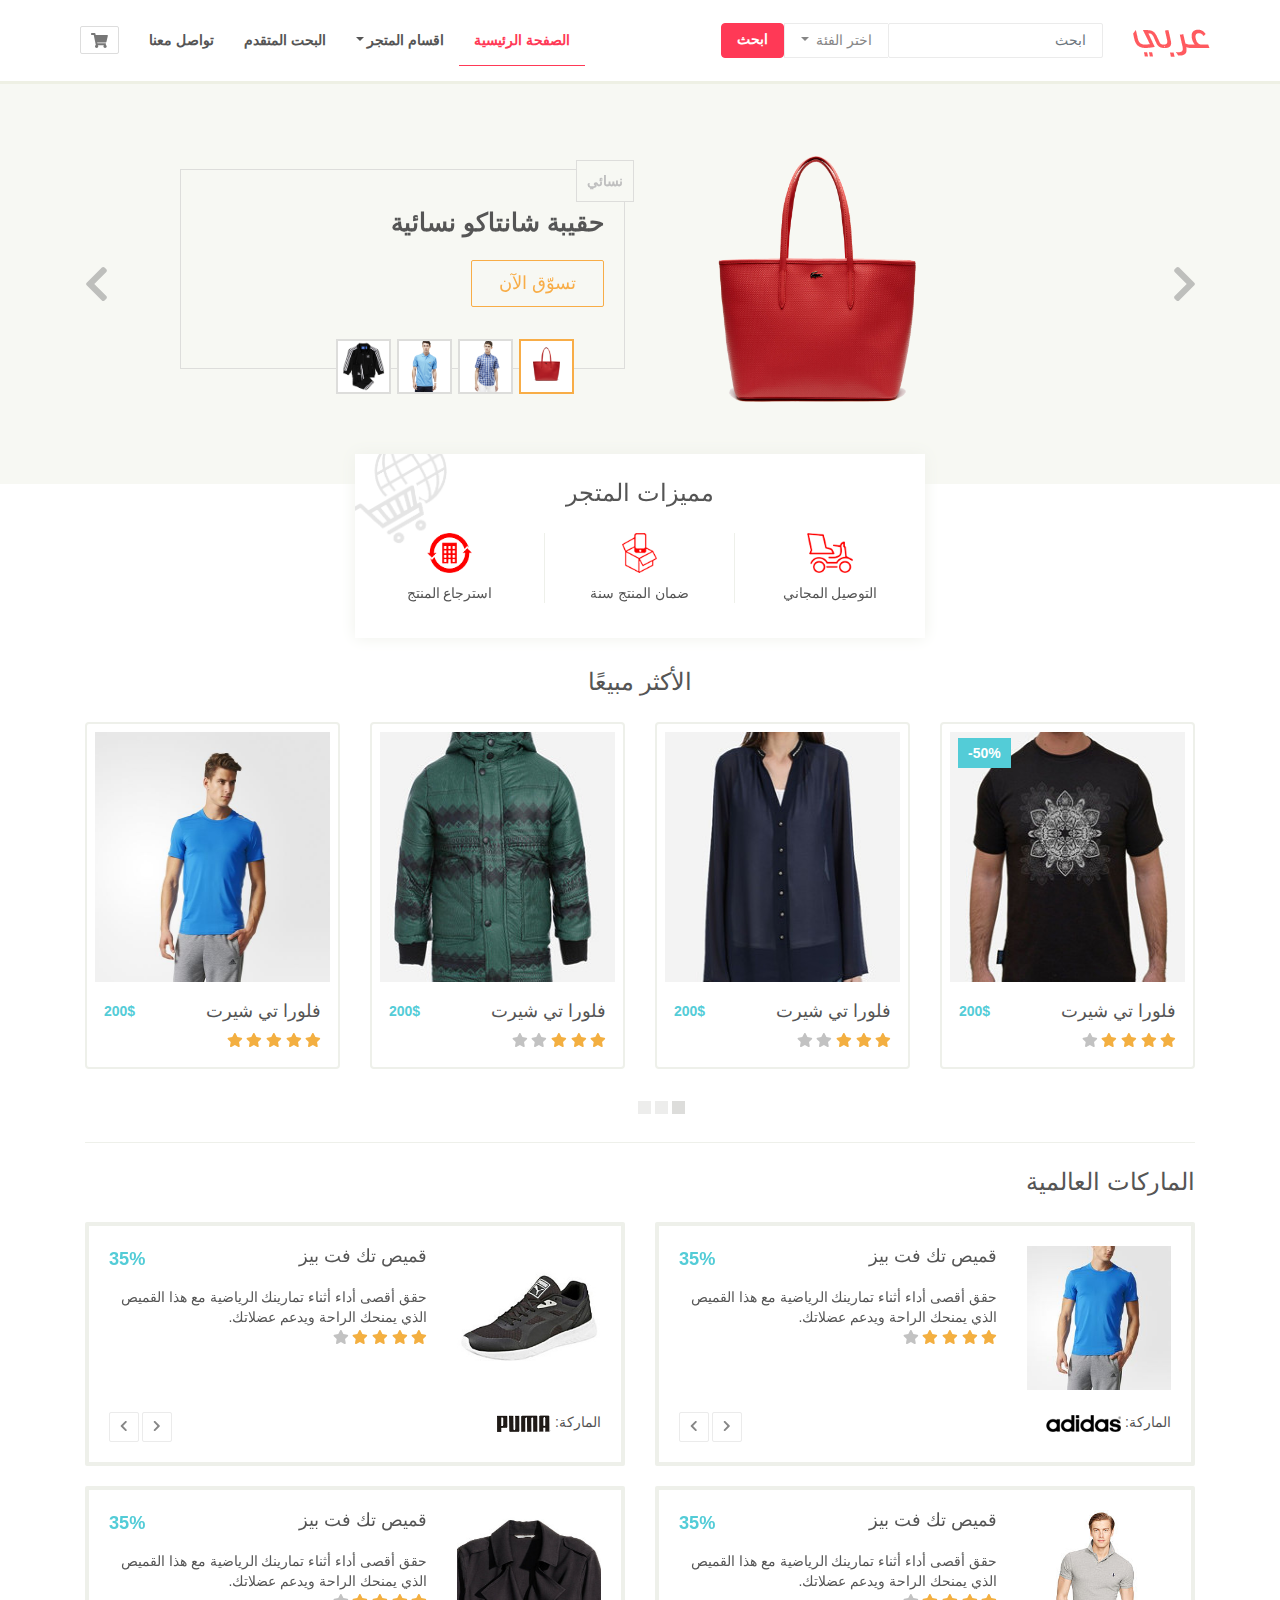
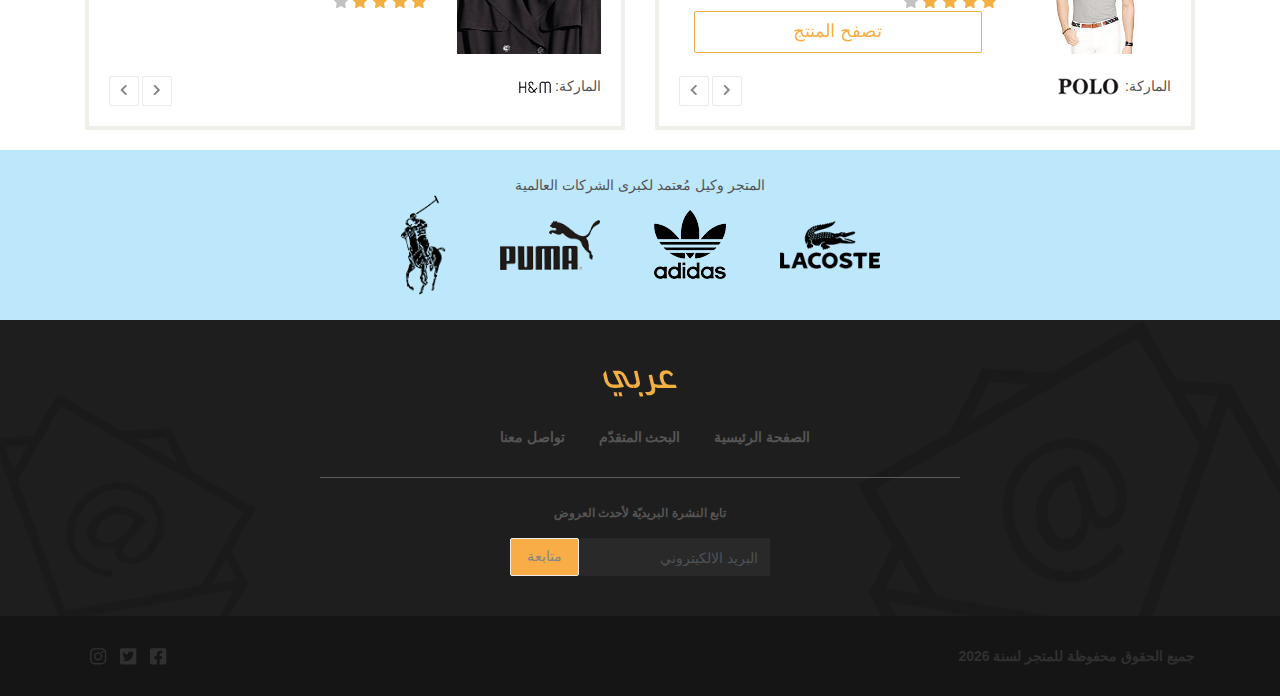
<file: index.html>
<!DOCTYPE html> <html lang="ar" dir="rtl"> <head> <meta charset="UTF-8"> <meta name="viewort" content="width=device-width, initial-scale=1.0"> <title>متجر عربي</title> <script type="text/html" src="{require('index.js')}"></script> <link href="css/style.css" rel="stylesheet"></head> <body> <div class="container-fluid"> <div class="row"> <div class="navbar custom-navbar navbar-expand-lg"> <div class="container"> <div class="navbar-header"> <button class="navbar-toggler btn btn-icon collapsed" data-toggle="collapse" data-target="#navbar-collapsed-menu"> <i class="fas fa-bars"></i> </button> <a href="./checkout.html" class="navbar-toggler btn btn-icon"> <i class="fas fa-shopping-cart"></i> </a> <a href="." class="navbar-brand float-right"> <img src="images/logo.png" alt="arabic"> </a> </div> <form action="" class="form-inline"> <input type="search" class="form-control custom-form-control" placeholder="ابحث"> <div class="dropdown categories"> <a href="#" class="nav-link dropdown-toggle custom-btn" id="navbarDropdown" role="button" data-toggle="dropdown" aria-expanded="false"> اختر الفئة </a> <ul class="dropdown-menu custom-dropdown-menu dropdown-menu-right"> <li> <div class="checkbox"> <label for=""> <input type="checkbox" name="search-category" id="" value="men"> رجالي </label> </div> </li> <li> <div class="checkbox"> <label for=""> <input type="checkbox" name="search-category" id="" value="women"> نسائي </label> </div> </li> <li> <div class="checkbox"> <label for=""> <input type="checkbox" name="search-category" id="" value="kids"> اطفال </label> </div> </li> </ul> </div> <button type="submit" class="btn search-btn"> ابحث</button> </form> <div class="collapse navbar-collapse" id="navbar-collapsed-menu"> <ul class="navbar-nav mr-auto text-right"> <li class="nav-item active"> <a href="#" class="nav-link">الصفحة الرئيسية</a> </li> <li class="nav-item dropdown"> <a href="#" class="nav-link dropdown-toggle" id="navbarDropdown" role="button" data-toggle="dropdown" aria-expanded="false">اقسام المتجر</a> <ul class="dropdown-menu custom-dropdown-menu"> <li> <a href="#" class="dropdown-item">رجالي</a> </li> <li> <a href="#" class="dropdown-item">نسائي</a> </li> <li> <a href="#" class="dropdown-item">اطفال</a> </li> </ul> </li> <li class="nav-item"> <a href="search.html" class="nav-link">البحت المتقدم</a> </li> <li class="nav-item"> <a href="contact.html" class="nav-link">تواصل معنا</a> </li> <li class="d-none d-lg-block"> <a href="checkout.html" id="btn-shoppingcart " class="custom-btn btn-icon" title="عربة الشراء" data-toggle="tooltip" data-plaacement="bottom"> <i class="fas fa-shopping-cart"></i> </a> </li> </ul> </div> </div> </div> </div> <div class="row carousel-row"> <div class="col-12"> <div id="carousel-featured" class="carousel slide" data-ride="carousel"> <div class="carousel-inner"> <div class="carousel-item active"> <div class="container"> <div class="row"> <div class="col-12 col-md-4 offset-lg-2 text-center"> <img src="images/lacoste_2.png" alt="t-shirt from lacost"> </div> <div class="col-12 col-lg-5 col-md-8 text-right"> <div class="product-details"> <div class="product-category">نسائي</div> <h1>حقيبة شانتاكو نسائية</h1> <a href="product.html" class="btn btn-lg custom-btn custom-btn-primary">تسوّق الآن</a> </div> </div> </div> </div> </div> <div class="carousel-item"> <div class="container"> <div class="row"> <div class="col-12 col-md-4 offset-lg-2 text-center"> <img src="images/lacoste_1.png" alt="women hh"> </div> <div class="col-12 col-lg-5 col-md-8 text-right"> <div class="product-details"> <div class="sale large text-center"> <span>خصم</span> %50 </div> <div class="product-category">التخفيضات</div> <h1>تي شيرت رجالي من لاكوست</h1> <a href="product.html" class="btn btn-lg custom-btn custom-btn-primary">تسوّق الآن</a> </div> </div> </div> </div> </div> <div class="carousel-item"> <div class="container"> <div class="row"> <div class="col-12 col-md-4 offset-lg-2 text-center"> <img src="images/lacoste_3.png" alt="most selled"> </div> <div class="col-12 col-lg-5 col-md-8 text-right"> <div class="product-details"> <div class="product-category">الأكثر مبيعًا</div> <h1>تي شيرت بولو</h1> <a href="product.html" class="btn btn-lg custom-btn custom-btn-primary">تسوّق الآن</a> </div> </div> </div> </div> </div> <div class="carousel-item"> <div class="container"> <div class="row"> <div class="col-12 col-md-4 offset-lg-2 text-center"> <img src="images/adidas_3.png" alt="atfal"> </div> <div class="col-12 col-lg-5 col-md-8 text-right"> <div class="product-details"> <div class="product-category">أطفال</div> <h1>بدلة فايربرد الرياضية</h1> <a href="product.html" class="btn btn-lg custom-btn custom-btn-primary">تسوّق الآن</a> </div> </div> </div> </div> </div> </div> <div class="carousel-indicators custom-carousel-indicators-primary d-none d-md-block"> <img src="images/lacoste_2.png" alt="t-1" data-target="#carousel-featured" data-slide-to="0" class="active"> <img src="images/lacoste_1.png" alt="t-2" data-target="#carousel-featured" data-slide-to="1"> <img src="images/lacoste_3.png" alt="t-3" data-target="#carousel-featured" data-slide-to="2"> <img src="images/adidas_3.png" alt="t-4" data-target="#carousel-featured" data-slide-to="3"> </div> <a class="carousel-control-prev" href="#carousel-featured" role="button" data-slide="next"> <i class="fas fa-chevron-right fa-2x"></i> </a> <a class="carousel-control-next" href="#carousel-featured" role="button" data-slide="prev"> <i class="fas fa-chevron-left fa-2x"></i> </a> </div> </div> </div> <div class="container"> <div class="row"> <div id="store-features" class="col-12 col-md-8 offset-md-2 col-lg-6 offset-3"> <h3 class="text-center custom-heading"> مميزات المتجر </h3> <div class="row"> <div class="col-4 text-center feature"> <img src="images/feature_1.png" alt=""> <div>التوصيل المجاني</div> </div> <div class="col-4 text-center feature"> <img src="images/feature_2.png" alt=""> <div>ضمان المنتج سنة</div> </div> <div class="col-4 text-center feature"> <img src="images/feature_3.png" alt=""> <div>استرجاع المنتج</div> </div> </div> </div> </div> </div> <div class="row"> <div class="container"> <h3 class="text-center custom-heading"> الأكثر مبيعًا </h3> <div id="carousel-most-sold" class="carousel slide d-none d-md-block" data-ride="carousel"> <div class="carousel-inner"> <div class="carousel-item active"> <div class="row"> <div class="col-lg-3 col-md-4"> <div class="card custom-thumbnail"> <div class="sale">50%</div> <div class="overlay"> <button class="btn btn-secondary custom-btn add-to-cart-btn"> إضافة للعربة <i class="fas fa-cart-plus"></i> </button> </div> <img src="images/most_sold_2.jpg" alt=""> <div class="card-body"> <div class="clearfix"> <h4 class="float-right">فلورا تي شيرت</h4> <div class="price float-left"> 200$ </div> </div> <div class="rating text-right"> <i class="fas fa-star active"></i> <i class="fas fa-star active"></i> <i class="fas fa-star active"></i> <i class="fas fa-star active"></i> <i class="fas fa-star"></i> </div> <div class="clearfix"> <button class="float-left btn btn-secondary custom-btn add-to-cart-btn d-block d-lg-none"> إضافة للعربة <i class="fas fa-cart-plus"></i> </button> </div> </div> </div> </div> <div class="col-lg-3 col-md-4"> <div class="card custom-thumbnail"> <div class="overlay"> <button class="btn btn-secondary custom-btn add-to-cart-btn"> إضافة للعربة <i class="fas fa-cart-plus"></i> </button> </div> <div class="overlay"> <button class="btn btn-secondary custom-btn add-to-cart-btn"> إضافة للعربة <i class="fas fa-cart-plus"></i> </button> </div> <img src="images/most_sold_1.jpg" alt=""> <div class="card-body"> <div class="clearfix"> <h4 class="float-right">فلورا تي شيرت</h4> <div class="price float-left"> 200$ </div> </div> <div class="rating text-right"> <i class="fas fa-star active"></i> <i class="fas fa-star active"></i> <i class="fas fa-star active"></i> <i class="fas fa-star"></i> <i class="fas fa-star"></i> </div> <div class="clearfix"> <button class="float-left btn btn-secondary custom-btn add-to-cart-btn d-block d-lg-none"> إضافة للعربة <i class="fas fa-cart-plus"></i> </button> </div> </div> </div> </div> <div class="col-lg-3 col-md-4"> <div class="card custom-thumbnail"> <div class="overlay"> <button class="btn btn-secondary custom-btn add-to-cart-btn"> إضافة للعربة <i class="fas fa-cart-plus"></i> </button> </div> <img src="images/most_sold_3.jpg" alt=""> <div class="card-body"> <div class="clearfix"> <h4 class="float-right">فلورا تي شيرت</h4> <div class="price float-left"> 200$ </div> </div> <div class="rating text-right"> <i class="fas fa-star active"></i> <i class="fas fa-star active"></i> <i class="fas fa-star active"></i> <i class="fas fa-star"></i> <i class="fas fa-star"></i> </div> <div class="clearfix"> <button class="float-left btn btn-secondary custom-btn add-to-cart-btn d-block d-lg-none"> إضافة للعربة <i class="fas fa-cart-plus"></i> </button> </div> </div> </div> </div> <div class="col-lg-3 col-md-4 d-none d-lg-block"> <div class="card custom-thumbnail"> <div class="overlay"> <button class="btn btn-secondary custom-btn add-to-cart-btn"> إضافة للعربة <i class="fas fa-cart-plus"></i> </button> </div> <img src="images/product_1.jpg" alt=""> <div class="card-body"> <div class="clearfix"> <h4 class="float-right">فلورا تي شيرت</h4> <div class="price float-left"> 200$ </div> </div> <div class="rating text-right"> <i class="fas fa-star active"></i> <i class="fas fa-star active"></i> <i class="fas fa-star active"></i> <i class="fas fa-star active"></i> <i class="fas fa-star active"></i> </div> <div class="clearfix"> <button class="float-left btn btn-secondary custom-btn add-to-cart-btn d-block d-lg-none"> إضافة للعربة <i class="fas fa-cart-plus"></i> </button> </div> </div> </div> </div> </div> </div> <div class="carousel-item"> <div class="row"> <div class="col-lg-3 col-md-4"> <div class="card custom-thumbnail"> <div class="overlay"> <button class="btn btn-secondary custom-btn add-to-cart-btn"> إضافة للعربة <i class="fas fa-cart-plus"></i> </button> </div> <img src="images/product_1.jpg" alt=""> <div class="card-body"> <div class="clearfix"> <h4 class="float-right">فلورا تي شيرت</h4> <div class="price float-left"> 200$ </div> </div> <div class="rating text-right"> <i class="fas fa-star active"></i> <i class="fas fa-star active"></i> <i class="fas fa-star active"></i> <i class="fas fa-star"></i> <i class="fas fa-star"></i> </div> <div class="clearfix"> <button class="float-left btn btn-secondary custom-btn add-to-cart-btn d-block d-lg-none"> إضافة للعربة <i class="fas fa-cart-plus"></i> </button> </div> </div> </div> </div> <div class="col-lg-3 col-md-4"> <div class="card custom-thumbnail"> <div class="overlay"> <button class="btn btn-secondary custom-btn add-to-cart-btn"> إضافة للعربة <i class="fas fa-cart-plus"></i> </button> </div> <img src="images/lacoste_3.jpg" alt=""> <div class="card-body"> <div class="clearfix"> <h4 class="float-right">فلورا تي شيرت</h4> <div class="price float-left"> 200$ </div> </div> <div class="rating text-right"> <i class="fas fa-star active"></i> <i class="fas fa-star active"></i> <i class="fas fa-star active"></i> <i class="fas fa-star"></i> <i class="fas fa-star"></i> </div> <div class="clearfix"> <button class="float-left btn btn-secondary custom-btn add-to-cart-btn d-block d-lg-none"> إضافة للعربة <i class="fas fa-cart-plus"></i> </button> </div> </div> </div> </div> <div class="col-lg-3 col-md-4"> <div class="card custom-thumbnail"> <div class="overlay"> <button class="btn btn-secondary custom-btn add-to-cart-btn"> إضافة للعربة <i class="fas fa-cart-plus"></i> </button> </div> <img src="images/most_sold_3.jpg" alt=""> <div class="card-body"> <div class="clearfix"> <h4 class="float-right">فلورا تي شيرت</h4> <div class="price float-left"> 200$ </div> </div> <div class="rating text-right"> <i class="fas fa-star active"></i> <i class="fas fa-star"></i> <i class="fas fa-star"></i> <i class="fas fa-star"></i> <i class="fas fa-star"></i> </div> <div class="clearfix"> <button class="float-left btn btn-secondary custom-btn add-to-cart-btn d-block d-lg-none"> إضافة للعربة <i class="fas fa-cart-plus"></i> </button> </div> </div> </div> </div> <div class="col-lg-3 col-md-4 d-none d-lg-block"> <div class="card custom-thumbnail"> <div class="overlay"> <button class="btn btn-secondary custom-btn add-to-cart-btn"> إضافة للعربة <i class="fas fa-cart-plus"></i> </button> </div> <img src="images/product_1.jpg" alt=""> <div class="card-body"> <div class="clearfix"> <h4 class="float-right">فلورا تي شيرت</h4> <div class="price float-left"> 200$ </div> </div> <div class="rating text-right"> <i class="fas fa-star active"></i> <i class="fas fa-star active"></i> <i class="fas fa-star active"></i> <i class="fas fa-star active"></i> <i class="fas fa-star active"></i> </div> <div class="clearfix"> <button class="float-left btn btn-secondary custom-btn add-to-cart-btn d-block d-lg-none"> إضافة للعربة <i class="fas fa-cart-plus"></i> </button> </div> </div> </div> </div> </div> </div> <div class="carousel-item"> <div class="row"> <div class="col-lg-3 col-md-4"> <div class="card custom-thumbnail"> <div class="overlay"> <button class="btn btn-secondary custom-btn add-to-cart-btn"> إضافة للعربة <i class="fas fa-cart-plus"></i> </button> </div> <img src="images/lacoste_2.png" alt=""> <div class="card-body"> <div class="clearfix"> <h4 class="float-right">فلورا تي شيرت</h4> <div class="price float-left"> 200$ </div> </div> <div class="rating text-right"> <i class="fas fa-star active"></i> <i class="fas fa-star active"></i> <i class="fas fa-star"></i> <i class="fas fa-star"></i> <i class="fas fa-star"></i> </div> <div class="clearfix"> <button class="float-left btn btn-secondary custom-btn add-to-cart-btn d-block d-lg-none"> إضافة للعربة <i class="fas fa-cart-plus"></i> </button> </div> </div> </div> </div> <div class="col-lg-3 col-md-4"> <div class="card custom-thumbnail"> <div class="overlay"> <button class="btn btn-secondary custom-btn add-to-cart-btn"> إضافة للعربة <i class="fas fa-cart-plus"></i> </button> </div> <img src="images/product_2.png" alt=""> <div class="card-body"> <div class="clearfix"> <h4 class="float-right">فلورا تي شيرت</h4> <div class="price float-left"> 200$ </div> </div> <div class="rating text-right"> <i class="fas fa-star active"></i> <i class="fas fa-star active"></i> <i class="fas fa-star active"></i> <i class="fas fa-star"></i> <i class="fas fa-star"></i> </div> <div class="clearfix"> <button class="float-left btn btn-secondary custom-btn add-to-cart-btn d-block d-lg-none"> إضافة للعربة <i class="fas fa-cart-plus"></i> </button> </div> </div> </div> </div> <div class="col-lg-3 col-md-4"> <div class="card custom-thumbnail"> <div class="overlay"> <button class="btn btn-secondary custom-btn add-to-cart-btn"> إضافة للعربة <i class="fas fa-cart-plus"></i> </button> </div> <img src="images/lacoste_3.png" alt=""> <div class="card-body"> <div class="clearfix"> <h4 class="float-right">فلورا تي شيرت</h4> <div class="price float-left"> 200$ </div> </div> <div class="rating text-right"> <i class="fas fa-star active"></i> <i class="fas fa-star active"></i> <i class="fas fa-star active"></i> <i class="fas fa-star active"></i> <i class="fas fa-star"></i> </div> <div class="clearfix"> <button class="float-left btn btn-secondary custom-btn add-to-cart-btn d-block d-lg-none"> إضافة للعربة <i class="fas fa-cart-plus"></i> </button> </div> </div> </div> </div> <div class="col-lg-3 col-md-4 d-none d-lg-block"> <div class="card custom-thumbnail"> <div class="overlay"> <button class="btn btn-secondary custom-btn add-to-cart-btn"> إضافة للعربة <i class="fas fa-cart-plus"></i> </button> </div> <img src="images/lacoste_1.png" alt=""> <div class="card-body"> <div class="clearfix"> <h4 class="float-right">فلورا تي شيرت</h4> <div class="price float-left"> 200$ </div> </div> <div class="rating text-right"> <i class="fas fa-star active"></i> <i class="fas fa-star active"></i> <i class="fas fa-star active"></i> <i class="fas fa-star"></i> <i class="fas fa-star"></i> </div> <div class="clearfix"> <button class="float-left btn btn-secondary custom-btn add-to-cart-btn d-block d-lg-none"> إضافة للعربة <i class="fas fa-cart-plus"></i> </button> </div> </div> </div> </div> </div> </div> </div> <div class="mr-auto"> <ol class="carousel-indicators custom-carosuel-indicators"> <li data-bs-target="#carousel-most-sold" data-bs-slide-to="0" class="active"></li> <li data-bs-target="#carousel-most-sold" data-bs-slide-to="1"></li> <li data-bs-target="#carousel-most-sold" data-bs-slide-to="2"></li> </ol> </div> </div> <div id="carousel-most-sold-alternative" class="carousel slide d-md-none" data-ride="carousel"> <div class="carousel-inner"> <div class="carousel-item active"> <div class="card custom-thumbnail"> <div class="sale">50%</div> <div class="overlay"> <button class="btn btn-secondary custom-btn add-to-cart-btn"> إضافة للعربة <i class="fas fa-cart-plus"></i> </button> </div> <img src="images/most_sold_2.jpg" alt="" class=""> <div class="card-body"> <div class="clearfix"> <h4 class="float-right">فلورا تي شيرت</h4> <div class="price float-left"> 200$ </div> </div> <div class="rating text-right"> <i class="fas fa-star active"></i> <i class="fas fa-star active"></i> <i class="fas fa-star active"></i> <i class="fas fa-star active"></i> <i class="fas fa-star"></i> </div> <div class="clearfix"> <button class="float-left btn btn-secondary custom-btn add-to-cart-btn d-block d-lg-none"> إضافة للعربة <i class="fas fa-cart-plus"></i> </button> </div> </div> </div> </div> <div class="carousel-item"> <div class="card custom-thumbnail"> <div class="overlay"> <button class="btn btn-secondary custom-btn add-to-cart-btn"> إضافة للعربة <i class="fas fa-cart-plus"></i> </button> </div> <img src="images/product_1.jpg" alt=""> <div class="card-body"> <div class="clearfix"> <h4 class="float-right">فلورا تي شيرت</h4> <div class="price float-left"> 200$ </div> </div> <div class="rating text-right"> <i class="fas fa-star active"></i> <i class="fas fa-star active"></i> <i class="fas fa-star active"></i> <i class="fas fa-star active"></i> <i class="fas fa-star active"></i> </div> <div class="clearfix"> <button class="float-left btn btn-secondary custom-btn add-to-cart-btn d-block d-lg-none"> إضافة للعربة <i class="fas fa-cart-plus"></i> </button> </div> </div> </div> </div> <div class="carousel-item"> <div class="card custom-thumbnail"> <div class="overlay"> <button class="btn btn-secondary custom-btn add-to-cart-btn"> إضافة للعربة <i class="fas fa-cart-plus"></i> </button> </div> <img src="images/most_sold_3.jpg" alt=""> <div class="card-body"> <div class="clearfix"> <h4 class="float-right">فلورا تي شيرت</h4> <div class="price float-left"> 200$ </div> </div> <div class="rating text-right"> <i class="fas fa-star active"></i> <i class="fas fa-star active"></i> <i class="fas fa-star active"></i> <i class="fas fa-star"></i> <i class="fas fa-star"></i> </div> <div class="clearfix"> <button class="float-left btn btn-secondary custom-btn add-to-cart-btn d-block d-lg-none"> إضافة للعربة <i class="fas fa-cart-plus"></i> </button> </div> </div> </div> </div> </div> </div> <div class="col-12 d-md-none text-center"> <button class="btn custom-arrow-btn" data-target="#carousel-most-sold-alternative" data-slide="next"> <i class="fas fa-chevron-right"></i> </button> <button class="btn custom-arrow-btn" data-target="#carousel-most-sold-alternative" data-slide="prev"> <i class="fas fa-chevron-left"></i> </button> </div> </div> </div> <div class="row-brand"> <div class="container"> <h3 class="custom-heading text-right"> الماركات العالمية </h3> <div class="row"> <div class="col-md-6 col-12 brand-products"> <div class="custom-panel"> <div id="carousel-brand-adidas" class="carousel slide" data-slide="carousel"> <div class="carousel-inner"> <div class="carousel-item active"> <div class="row"> <div class="col-lg-4"> <img src="images/adidas_1.jpg" alt="" class="product-image"> <a href="product.html" class="btn custom-btn custom-btn-primary btn-block d-none d-lg-bloc">تصفح المنتج</a> </div> <div class="col-lg-8 product-details text-right"> <div class="clearfix"> <div class="float-right"> <h4>قميص تك فت بيز</h4> </div> <div class="float-left price"> 35% </div> </div> <div class="custom-text-musted"> حقق أقصى أداء أثناء تمارينك الرياضية مع هذا القميص الذي يمنحك الراحة ويدعم عضلاتك. </div> <div class="rating"> <i class="fas fa-star active"></i> <i class="fas fa-star active"></i> <i class="fas fa-star active"></i> <i class="fas fa-star active"></i> <i class="fas fa-star"></i> </div> <div class="col-12 d-lg-none"> <a href="product.html" class="btn custom-btn custom-btn-primary btn-block">تصفح المنتج</a> </div> </div> </div> </div> <div class="carousel-item"> <div class="row"> <div class="col-lg-4"> <img src="images/adidas_2.jpg" alt="" class="product-image"> <a href="product.html" class="btn custom-btn custom-btn-primary btn-block d-none d-lg-bloc">تصفح المنتج</a> </div> <div class="col-lg-8 product-details text-right"> <div class="clearfix"> <div class="float-right"> <h4>قميص تك فت بيز</h4> </div> <div class="float-left price"> 35% </div> </div> <div class="custom-text-musted"> حقق أقصى أداء أثناء تمارينك الرياضية مع هذا القميص الذي يمنحك الراحة ويدعم عضلاتك. </div> <div class="rating"> <i class="fas fa-star active"></i> <i class="fas fa-star active"></i> <i class="fas fa-star active"></i> <i class="fas fa-star active"></i> <i class="fas fa-star"></i> </div> <div class="col-12 d-lg-none"> <a href="product.html" class="btn custom-btn custom-btn-primary btn-block">تصفح المنتج</a> </div> </div> </div> </div> </div> <div class="brand-nav"> <div class="clearfix"> <div class="float-right"> <div class="brand-text"> الماركة: </div> <img src="images/adidas_small.png" alt="add"> </div> <div class="float-left"> <button class="btn custom-arrow-btn" data-target="#carousel-brand-adidas" data-slide="prev"> <i class="fas fa-chevron-right"></i> </button> <button class="btn custom-arrow-btn" data-target="#carousel-brand-adidas" data-slide="next"> <i class="fas fa-chevron-left"></i> </button> </div> </div> </div> </div> </div> </div> <div class="col-md-6 col-12 brand-products"> <div class="custom-panel"> <div id="carousel-brand-puma" class="carousel slide" data-slide="carousel"> <div class="carousel-inner"> <div class="carousel-item active"> <div class="row"> <div class="col-lg-4"> <img src="images/puma_1.jpg" alt="" class="product-image"> <a href="product.html" class="btn custom-btn custom-btn-primary btn-block d-none d-lg-bloc">تصفح المنتج</a> </div> <div class="col-lg-8 product-details text-right"> <div class="clearfix"> <div class="float-right"> <h4>قميص تك فت بيز</h4> </div> <div class="float-left price"> 35% </div> </div> <div class="custom-text-musted"> حقق أقصى أداء أثناء تمارينك الرياضية مع هذا القميص الذي يمنحك الراحة ويدعم عضلاتك. </div> <div class="rating"> <i class="fas fa-star active"></i> <i class="fas fa-star active"></i> <i class="fas fa-star active"></i> <i class="fas fa-star active"></i> <i class="fas fa-star"></i> </div> <div class="col-12 d-lg-none"> <a href="product.html" class="btn custom-btn custom-btn-primary btn-block">تصفح المنتج</a> </div> </div> </div> </div> <div class="carousel-item"> <div class="row"> <div class="col-lg-4"> <img src="images/puma_3.jpg" alt="" class="product-image"> <a href="product.html" class="btn custom-btn custom-btn-primary btn-block d-none d-lg-bloc">تصفح المنتج</a> </div> <div class="col-lg-8 product-details text-right"> <div class="clearfix"> <div class="float-right"> <h4>قميص تك فت بيز</h4> </div> <div class="float-left price"> 35% </div> </div> <div class="custom-text-musted"> حقق أقصى أداء أثناء تمارينك الرياضية مع هذا القميص الذي يمنحك الراحة ويدعم عضلاتك. </div> <div class="rating"> <i class="fas fa-star active"></i> <i class="fas fa-star active"></i> <i class="fas fa-star active"></i> <i class="fas fa-star active"></i> <i class="fas fa-star"></i> </div> <div class="col-12 d-lg-non"> <a href="product.html" class="btn custom-btn custom-btn-primary btn-block">تصفح المنتج</a> </div> </div> </div> </div> </div> <div class="brand-nav"> <div class="clearfix"> <div class="float-right"> <div class="brand-text"> الماركة: </div> <img src="images/puma_small.png" alt="puma"> </div> <div class="float-left"> <button class="btn custom-arrow-btn" data-target="#carousel-brand-puma" data-slide="prev"> <i class="fas fa-chevron-right"></i> </button> <button class="btn custom-arrow-btn" data-target="#carousel-brand-puma" data-slide="next"> <i class="fas fa-chevron-left"></i> </button> </div> </div> </div> </div> </div> </div> <div class="col-md-6 col-12 brand-products"> <div class="custom-panel"> <div id="carousel-brand-polo" class="carousel slide" data-slide="carousel"> <div class="carousel-inner"> <div class="carousel-item active"> <div class="row"> <div class="col-lg-4"> <img src="images/polo_1.jpg" alt="" class="product-image"> <a href="product.html" class="btn custom-btn custom-btn-primary btn-block d-none d-lg-bloc">تصفح المنتج</a> </div> <div class="col-lg-8 product-details text-right"> <div class="clearfix"> <div class="float-right"> <h4>قميص تك فت بيز</h4> </div> <div class="float-left price"> 35% </div> </div> <div class="custom-text-musted"> حقق أقصى أداء أثناء تمارينك الرياضية مع هذا القميص الذي يمنحك الراحة ويدعم عضلاتك. </div> <div class="rating"> <i class="fas fa-star active"></i> <i class="fas fa-star active"></i> <i class="fas fa-star active"></i> <i class="fas fa-star active"></i> <i class="fas fa-star"></i> </div> <div class="col-12 d-lg-non"> <a href="product.html" class="btn custom-btn custom-btn-primary btn-block">تصفح المنتج</a> </div> </div> </div> </div> <div class="carousel-item"> <div class="row"> <div class="col-lg-4"> <img src="images/polo_2.jpg" alt="" class="product-image"> <a href="product.html" class="btn custom-btn custom-btn-primary btn-block d-none d-lg-bloc">تصفح المنتج</a> </div> <div class="col-lg-8 product-details text-right"> <div class="clearfix"> <div class="float-right"> <h4>قميص تك فت بيز</h4> </div> <div class="float-left price"> 35% </div> </div> <div class="custom-text-musted"> حقق أقصى أداء أثناء تمارينك الرياضية مع هذا القميص الذي يمنحك الراحة ويدعم عضلاتك. </div> <div class="rating"> <i class="fas fa-star active"></i> <i class="fas fa-star active"></i> <i class="fas fa-star active"></i> <i class="fas fa-star active"></i> <i class="fas fa-star"></i> </div> <div class="col-12 d-lg-none"> <a href="product.html" class="btn custom-btn custom-btn-primary btn-block">تصفح المنتج</a> </div> </div> </div> </div> </div> <div class="brand-nav"> <div class="clearfix"> <div class="float-right"> <div class="brand-text"> الماركة: </div> <img src="images/polo_small.png" alt="add"> </div> <div class="float-left"> <button class="btn custom-arrow-btn" data-target="#carousel-brand-polo" data-slide="prev"> <i class="fas fa-chevron-right"></i> </button> <button class="btn custom-arrow-btn" data-target="#carousel-brand-polo" data-slide="next"> <i class="fas fa-chevron-left"></i> </button> </div> </div> </div> </div> </div> </div> <div class="col-md-6 col-12 brand-products"> <div class="custom-panel"> <div id="carousel-brand-hm" class="carousel slide" data-slide="carousel"> <div class="carousel-inner"> <div class="carousel-item active"> <div class="row"> <div class="col-lg-4"> <img src="images/hm_1.jpg" alt="" class="product-image"> <a href="product.html" class="btn custom-btn custom-btn-primary btn-block d-none d-lg-bloc">تصفح المنتج</a> </div> <div class="col-lg-8 product-details text-right"> <div class="clearfix"> <div class="float-right"> <h4>قميص تك فت بيز</h4> </div> <div class="float-left price"> 35% </div> </div> <div class="custom-text-musted"> حقق أقصى أداء أثناء تمارينك الرياضية مع هذا القميص الذي يمنحك الراحة ويدعم عضلاتك. </div> <div class="rating"> <i class="fas fa-star active"></i> <i class="fas fa-star active"></i> <i class="fas fa-star active"></i> <i class="fas fa-star active"></i> <i class="fas fa-star"></i> </div> <div class="col-12 d-lg-none"> <a href="product.html" class="btn custom-btn custom-btn-primary btn-block">تصفح المنتج</a> </div> </div> </div> </div> <div class="carousel-item"> <div class="row"> <div class="col-lg-4"> <img src="images/hm_2.jpg" alt="" class="product-image"> <a href="product.html" class="btn custom-btn custom-btn-primary btn-block d-none d-lg-bloc">تصفح المنتج</a> </div> <div class="col-lg-8 product-details text-right"> <div class="clearfix"> <div class="float-right"> <h4>قميص تك فت بيز</h4> </div> <div class="float-left price"> 35% </div> </div> <div class="custom-text-musted"> حقق أقصى أداء أثناء تمارينك الرياضية مع هذا القميص الذي يمنحك الراحة ويدعم عضلاتك. </div> <div class="rating"> <i class="fas fa-star active"></i> <i class="fas fa-star active"></i> <i class="fas fa-star active"></i> <i class="fas fa-star active"></i> <i class="fas fa-star"></i> </div> <div class="col-12 d-lg-none"> <a href="product.html" class="btn custom-btn custom-btn-primary btn-block">تصفح المنتج</a> </div> </div> </div> </div> </div> <div class="brand-nav"> <div class="clearfix"> <div class="float-right"> <div class="brand-text"> الماركة: </div> <img src="images/hm_small.png" alt="add"> </div> <div class="float-left"> <button class="btn custom-arrow-btn" data-target="#carousel-brand-hm" data-slide="prev"> <i class="fas fa-chevron-right"></i> </button> <button class="btn custom-arrow-btn" data-target="#carousel-brand-hm" data-slide="next"> <i class="fas fa-chevron-left"></i> </button> </div> </div> </div> </div> </div> </div> </div> </div> </div> <div id="footer" class="row"> <div id="brand-logos" class="col-12 text-center"> <span>المتجر وكيل مُعتمد لكبرى الشركات العالمية</span> <div class="img-container"> <img src="images/lacoste.png" alt="lacost"> <img src="images/adidas.png" alt="adidas"> <img src="images/puma.png" alt="puma"> <img src="images/polo.png" alt="polo"> </div> </div> <div id="footer-nav" class="col-12 text-center"> <div class="footer-logo"> <a href="./"> <img src="images/logo_footer.png" alt="arabi"> </a> </div> <div id="footer-nav-links" class="col-12 d-none d-md-block"> <a href=".">الصفحة الرئيسية</a> <a href="search.html">البحث المتقدّم </a> <a href="contact.html">تواصل معنا</a> </div> <div id="newsletter" class="col-md-6 custom-form offset-md-3"> <form action=""> <label for="footer-email"> تابع النشرة البريديّة لأحدث العروض </label><br> <div class="input-group"> <input type="email" placeholder="البريد الالكيتروني" name="email" required class="form-control custom-form-control"> <button type="submit" class="btn custom-btn btn-primary form-inline">متابعة</button> </div> </form> </div> </div> <div id="footer-copyright-social" class="col-12"> <div class="container"> <div class="clearfix"> <div id="copyright" class="float-right"> </div> <div id="social-icons" class="float-left"> <a href=""> <i class="fab fa-facebook-square fa-lg"></i> </a> <a href=""> <i class="fab fa-twitter-square fa-lg"></i> </a> <a href=""> <i class="fab fa-instagram fa-lg"></i> </a> </div> </div> </div> </div> </div> </div> <script src="main.js"></script></body> </html>
</file>
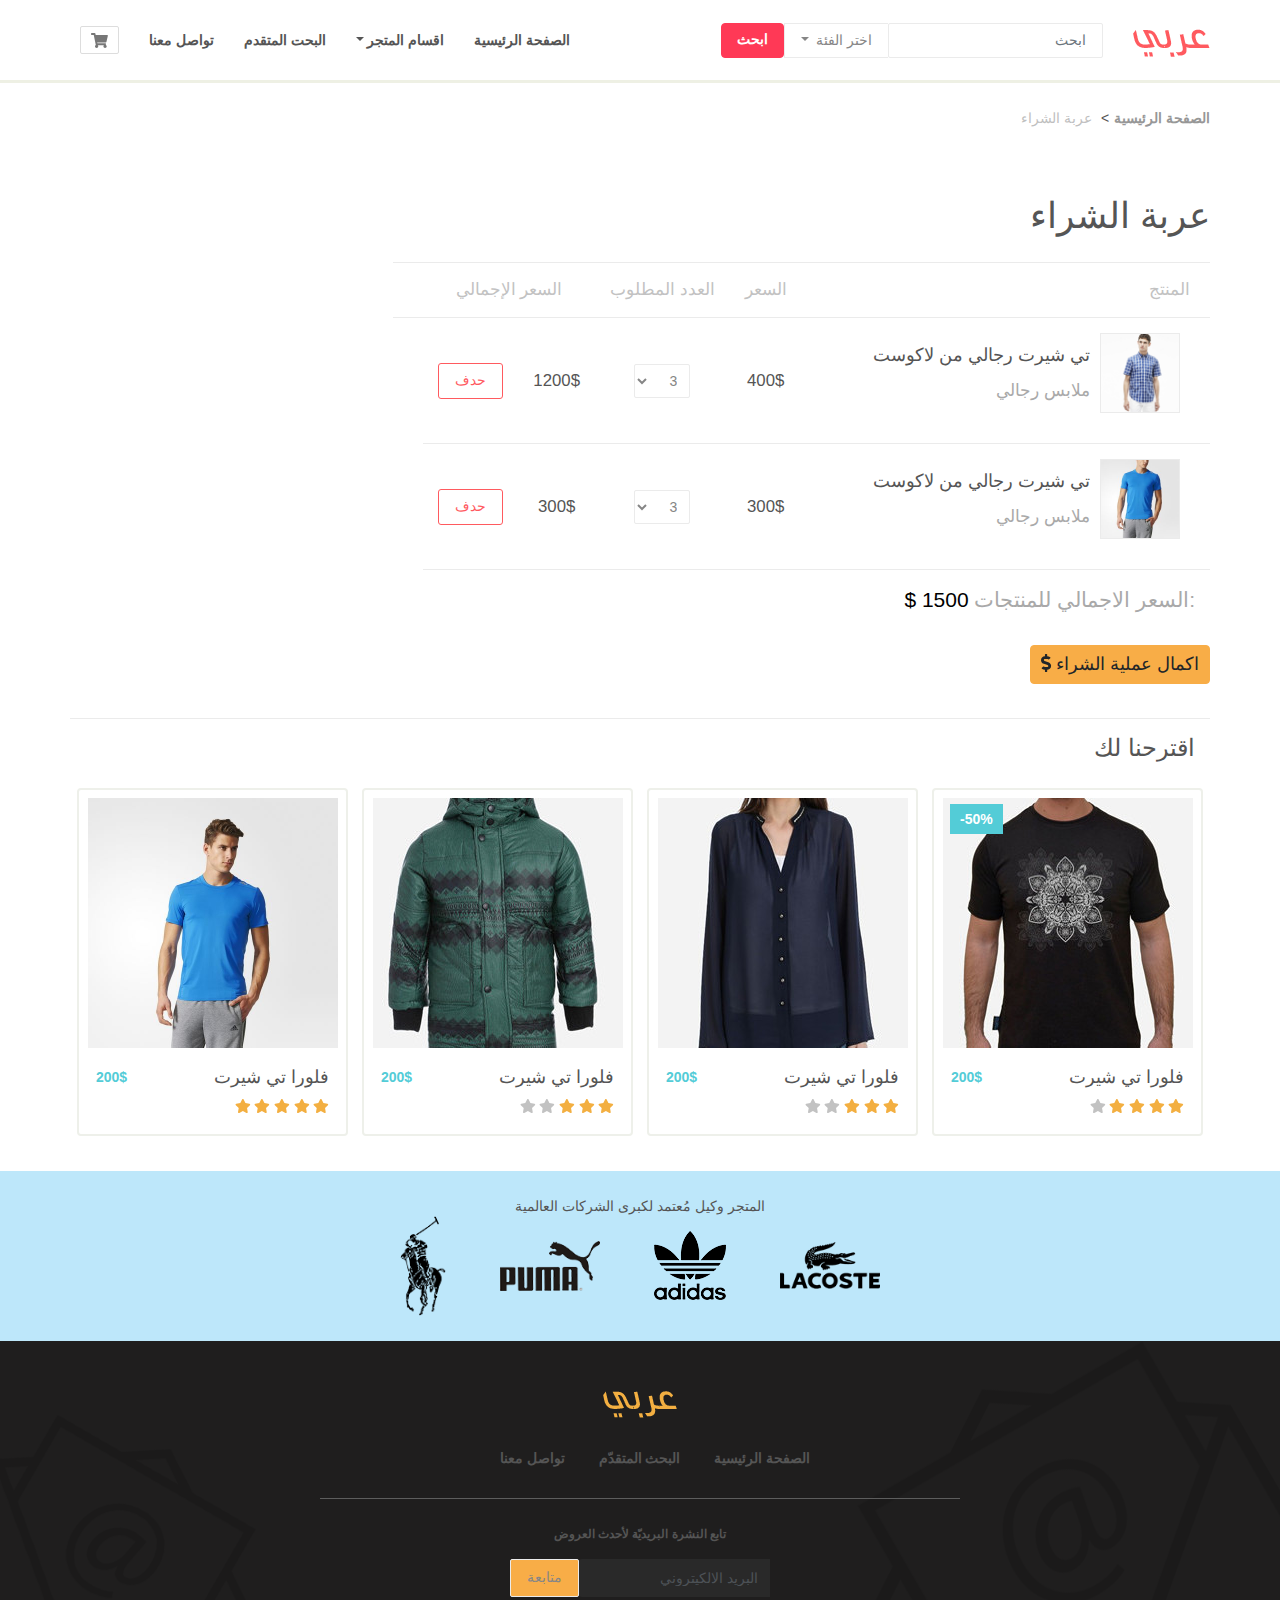
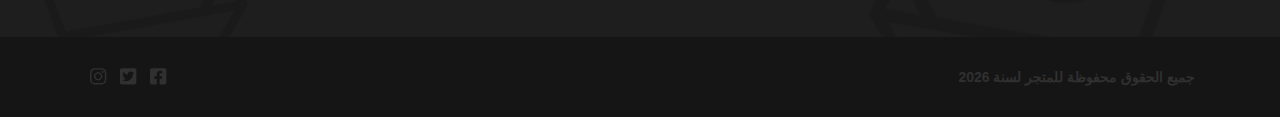
<file: checkout.html>
<!DOCTYPE html> <html lang="ar" dir="rtl"> <head> <meta charset="UTF-8"> <meta name="viewort" content="width=device-width, initial-scale=1.0"> <title>عربة الشراء</title> <script type="text/html" src="{require('index.js')}"></script> <link href="css/style.css" rel="stylesheet"></head> <body> <div class="container-fluid"> <div class="row"> <div class="navbar custom-navbar navbar-expand-lg"> <div class="container"> <div class="navbar-header"> <button class="navbar-toggler btn btn-icon collapsed" data-toggle="collapse" data-target="#navbar-collapsed-menu"> <i class="fas fa-bars"></i> </button> <a href="./checkout.html" class="navbar-toggler btn btn-icon"> <i class="fas fa-shopping-cart"></i> </a> <a href="." class="navbar-brand float-right"> <img src="images/logo.png" alt="arabic"> </a> </div> <form action="" class="form-inline"> <input type="search" class="form-control custom-form-control" placeholder="ابحث"> <div class="dropdown categories"> <a href="#" class="nav-link dropdown-toggle custom-btn" id="navbarDropdown" role="button" data-toggle="dropdown" aria-expanded="false"> اختر الفئة </a> <ul class="dropdown-menu custom-dropdown-menu dropdown-menu-right"> <li> <div class="checkbox"> <label for=""> <input type="checkbox" name="search-category" id="" value="men"> رجالي </label> </div> </li> <li> <div class="checkbox"> <label for=""> <input type="checkbox" name="search-category" id="" value="women"> نسائي </label> </div> </li> <li> <div class="checkbox"> <label for=""> <input type="checkbox" name="search-category" id="" value="kids"> اطفال </label> </div> </li> </ul> </div> <button type="submit" class="btn search-btn"> ابحث</button> </form> <div class="collapse navbar-collapse" id="navbar-collapsed-menu"> <ul class="navbar-nav mr-auto text-right"> <li class="nav-item"> <a href="#" class="nav-link">الصفحة الرئيسية</a> </li> <li class="nav-item dropdown"> <a href="#" class="nav-link dropdown-toggle" id="navbarDropdown" role="button" data-toggle="dropdown" aria-expanded="false">اقسام المتجر</a> <ul class="dropdown-menu custom-dropdown-menu"> <li> <a href="#" class="dropdown-item">رجالي</a> </li> <li> <a href="#" class="dropdown-item">نسائي</a> </li> <li> <a href="#" class="dropdown-item">اطفال</a> </li> </ul> </li> <li class="nav-item"> <a href="search.html" class="nav-link">البحت المتقدم</a> </li> <li class="nav-item"> <a href="contact.html" class="nav-link">تواصل معنا</a> </li> <li class="d-none d-lg-block"> <a href="checkout.html" id="btn-shoppingcart " class="custom-btn btn-icon" title="عربة الشراء" data-toggle="tooltip" data-plaacement="bottom"> <i class="fas fa-shopping-cart"></i> </a> </li> </ul> </div> </div> </div> </div> <div class="container"> <div class="row"> <ol class="breadcrumb custom-breadcrumb"> <li> <a href=".">الصفحة الرئيسية</a> </li> <li class="active"> عربة الشراء </li> </ol> </div> <div class="borders-between"> <div class="row flex-column"> <h1 class="custom-heading"> عربة الشراء </h1> <form id="form-checkout" action="payement.html"> <table class="custom-table"> <thead> <th scope="col">المنتج</th> <th scope="col">السعر</th> <th scope="col">العدد المطلوب</th> <th scope="col" class="hide-on-small" colspan="2">السعر الإجمالي	</th> <th scope="col"></th> </thead> <tbody> <tr data-product-info data-product-price="400"> <td> <div class="media custom-media"> <img src="images/lacoste_1.jpg" alt="lacos" class="d-none d-md-block"> <div class="media-body"> <h4>تي شيرت رجالي من لاكوست</h4> <div class="custom-text-muted"> ملابس رجالي </div> </div> </div> </td> <td>400$</td> <td> <input type="hidden" name="product1" value="t-shirt mn lacost"> <select class="form-control custom-form-control quantity" name="quantity" data-product-quantity> <option value="1">1</option> <option value="2">2</option> <option value="3" selected="selected">3</option> </select> </td> <td class="total-price-for-product hide-on-small">1200$</td> <td> <button class="btn btn-danger custom-btn custom-btn-danger" data-remove-from-cart> <span class="d-none d-md-block">حدف</span> <i class="far fa-trash-alt d-block d-md-none fa-lg"></i> </button> </td> </tr> <tr data-product-info data-product-price="300"> <td> <div class="media custom-media"> <img src="images/adidas_1.jpg" alt="lacos" class="d-none d-md-block"> <div class="media-body"> <h4>تي شيرت رجالي من لاكوست</h4> <div class="custom-text-muted"> ملابس رجالي </div> </div> </div> </td> <td>300$</td> <td> <input type="hidden" name="product2" value="t-shirt mn adidas"> <select class="form-control custom-form-control quantity" name="quantity" data-product-quantity> <option value="1">1</option> <option value="2">2</option> <option value="3" selected="selected">3</option> </select> </td> <td class="total-price-for-product hide-on-small">300$</td> <td> <button class="btn btn-danger custom-btn custom-btn-danger" data-remove-from-cart> <span class="d-none d-md-block">حدف</span> <i class="far fa-trash-alt d-block d-md-none fa-lg"></i> </button> </td> </tr> </tbody> <tfoot> <td colspan="5" class="total-price"> <span class="custom-text-muted"> <span class="custom-text-muted"> :السعر الاجمالي للمنتجات </span> <span id="total-price-for-all-products"> 1500 </span> $ </span> </td> </tfoot> </table> <button class="btn btn-primary custom-btn-with-icon" type="submit"> <span> اكمال عملية الشراء <i class="fas fa-dollar-sign"></i> </span> </button> </form> </div> <div class="row suggestions text-right"> <h3 class="custom-heading col-12"> اقترحنا لك </h3> <div class="col-lg-3 col-md-4"> <div class="card custom-thumbnail"> <div class="sale">50%</div> <div class="overlay"> <button class="btn btn-secondary custom-btn add-to-cart-btn"> إضافة للعربة <i class="fas fa-cart-plus"></i> </button> </div> <img src="images/most_sold_2.jpg" alt=""> <div class="card-body"> <div class="clearfix"> <h4 class="float-right">فلورا تي شيرت</h4> <div class="price float-left"> 200$ </div> </div> <div class="rating text-right"> <i class="fas fa-star active"></i> <i class="fas fa-star active"></i> <i class="fas fa-star active"></i> <i class="fas fa-star active"></i> <i class="fas fa-star"></i> </div> <div class="clearfix"> <button class="float-left btn btn-secondary custom-btn add-to-cart-btn d-block d-lg-none"> إضافة للعربة <i class="fas fa-cart-plus"></i> </button> </div> </div> </div> </div> <div class="col-lg-3 col-md-4"> <div class="card custom-thumbnail"> <div class="overlay"> <button class="btn btn-secondary custom-btn add-to-cart-btn"> إضافة للعربة <i class="fas fa-cart-plus"></i> </button> </div> <div class="overlay"> <button class="btn btn-secondary custom-btn add-to-cart-btn"> إضافة للعربة <i class="fas fa-cart-plus"></i> </button> </div> <img src="images/most_sold_1.jpg" alt=""> <div class="card-body"> <div class="clearfix"> <h4 class="float-right">فلورا تي شيرت</h4> <div class="price float-left"> 200$ </div> </div> <div class="rating text-right"> <i class="fas fa-star active"></i> <i class="fas fa-star active"></i> <i class="fas fa-star active"></i> <i class="fas fa-star"></i> <i class="fas fa-star"></i> </div> <div class="clearfix"> <button class="float-left btn btn-secondary custom-btn add-to-cart-btn d-block d-lg-none"> إضافة للعربة <i class="fas fa-cart-plus"></i> </button> </div> </div> </div> </div> <div class="col-lg-3 col-md-4"> <div class="card custom-thumbnail"> <div class="overlay"> <button class="btn btn-secondary custom-btn add-to-cart-btn"> إضافة للعربة <i class="fas fa-cart-plus"></i> </button> </div> <img src="images/most_sold_3.jpg" alt=""> <div class="card-body"> <div class="clearfix"> <h4 class="float-right">فلورا تي شيرت</h4> <div class="price float-left"> 200$ </div> </div> <div class="rating text-right"> <i class="fas fa-star active"></i> <i class="fas fa-star active"></i> <i class="fas fa-star active"></i> <i class="fas fa-star"></i> <i class="fas fa-star"></i> </div> <div class="clearfix"> <button class="float-left btn btn-secondary custom-btn add-to-cart-btn d-block d-lg-none"> إضافة للعربة <i class="fas fa-cart-plus"></i> </button> </div> </div> </div> </div> <div class="col-lg-3 col-md-4 d-none d-lg-block"> <div class="card custom-thumbnail"> <div class="overlay"> <button class="btn btn-secondary custom-btn add-to-cart-btn"> إضافة للعربة <i class="fas fa-cart-plus"></i> </button> </div> <img src="images/product_1.jpg" alt=""> <div class="card-body"> <div class="clearfix"> <h4 class="float-right">فلورا تي شيرت</h4> <div class="price float-left"> 200$ </div> </div> <div class="rating text-right"> <i class="fas fa-star active"></i> <i class="fas fa-star active"></i> <i class="fas fa-star active"></i> <i class="fas fa-star active"></i> <i class="fas fa-star active"></i> </div> <div class="clearfix"> <button class="float-left btn btn-secondary custom-btn add-to-cart-btn d-block d-lg-none"> إضافة للعربة <i class="fas fa-cart-plus"></i> </button> </div> </div> </div> </div> </div> </div> </div> <div id="footer" class="row"> <div id="brand-logos" class="col-12 text-center"> <span>المتجر وكيل مُعتمد لكبرى الشركات العالمية</span> <div class="img-container"> <img src="images/lacoste.png" alt="lacost"> <img src="images/adidas.png" alt="adidas"> <img src="images/puma.png" alt="puma"> <img src="images/polo.png" alt="polo"> </div> </div> <div id="footer-nav" class="col-12 text-center"> <div class="footer-logo"> <a href="./"> <img src="images/logo_footer.png" alt="arabi"> </a> </div> <div id="footer-nav-links" class="col-12 d-none d-md-block"> <a href=".">الصفحة الرئيسية</a> <a href="search.html">البحث المتقدّم </a> <a href="contact.html">تواصل معنا</a> </div> <div id="newsletter" class="col-md-6 custom-form offset-md-3"> <form action=""> <label for="footer-email"> تابع النشرة البريديّة لأحدث العروض </label><br> <div class="input-group"> <input type="email" placeholder="البريد الالكيتروني" name="email" required class="form-control custom-form-control"> <button type="submit" class="btn custom-btn btn-primary form-inline">متابعة</button> </div> </form> </div> </div> <div id="footer-copyright-social" class="col-12"> <div class="container"> <div class="clearfix"> <div id="copyright" class="float-right"> </div> <div id="social-icons" class="float-left"> <a href=""> <i class="fab fa-facebook-square fa-lg"></i> </a> <a href=""> <i class="fab fa-twitter-square fa-lg"></i> </a> <a href=""> <i class="fab fa-instagram fa-lg"></i> </a> </div> </div> </div> </div> </div> </div> <script src="main.js"></script></body> </html>
</file>
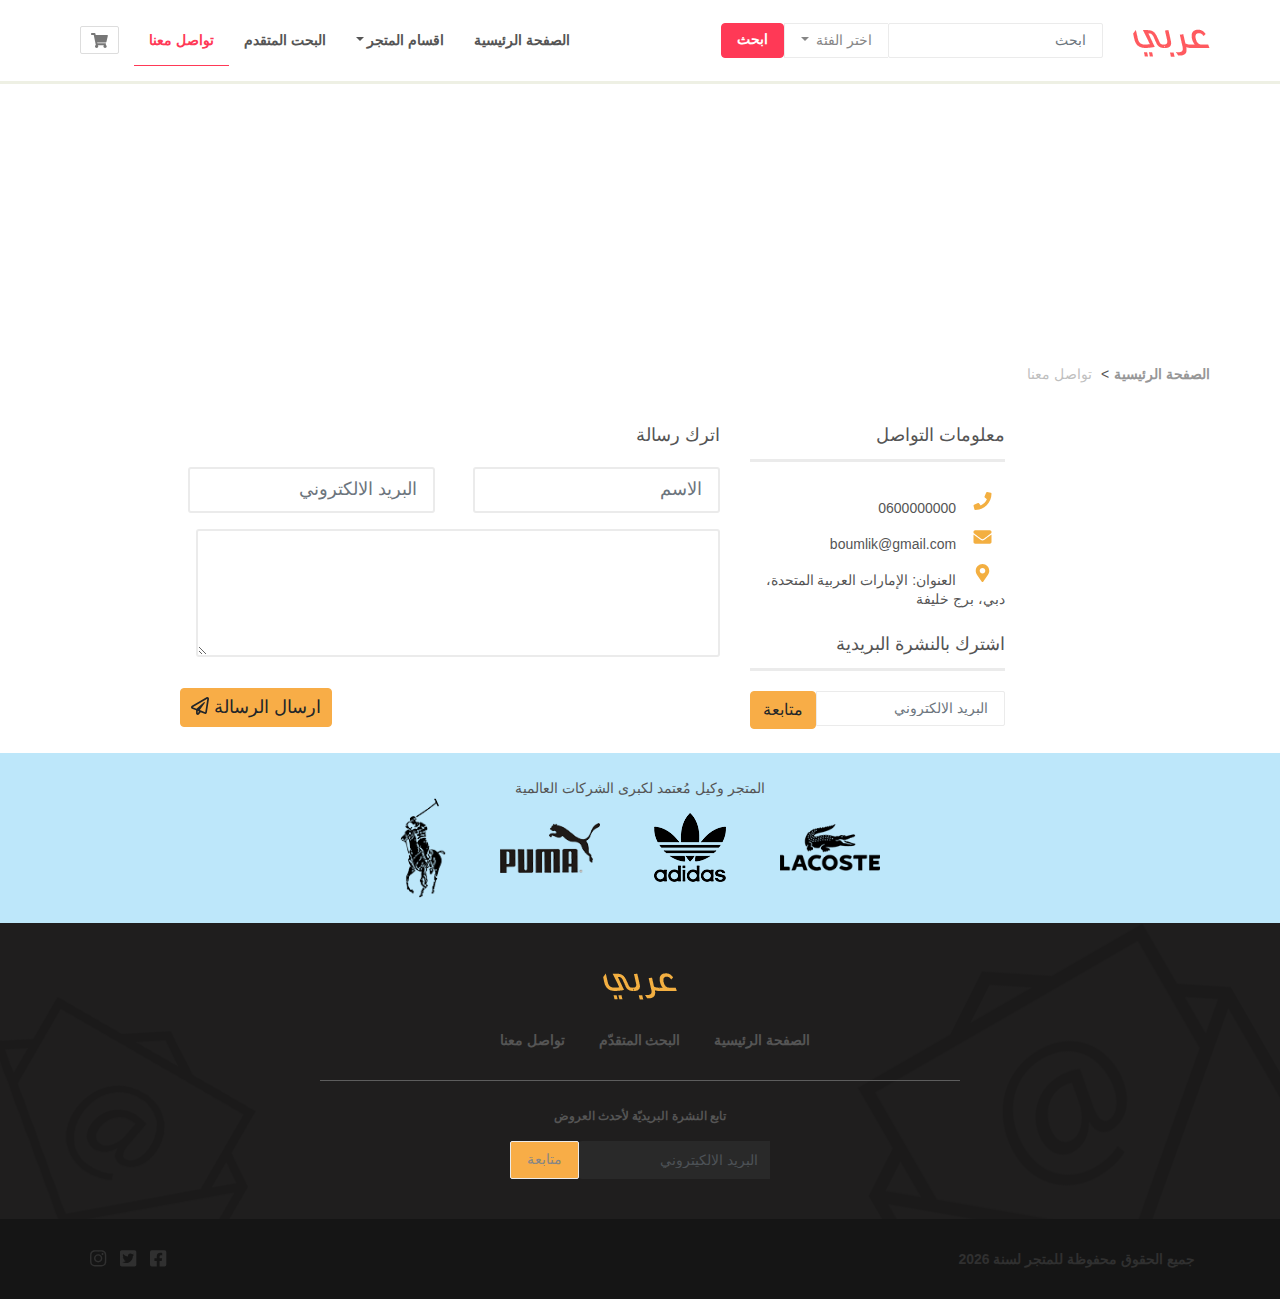
<file: contact.html>
<!DOCTYPE html> <html lang="ar" dir="rtl"> <head> <meta charset="UTF-8"> <meta name="viewort" content="width=device-width, initial-scale=1.0"> <title> تواصل معنا</title> <script type="text/html" src="{require('index.js')}"></script> <link href="css/style.css" rel="stylesheet"></head> <body> <div class="container-fluid"> <div class="row"> <div class="navbar custom-navbar navbar-expand-lg"> <div class="container"> <div class="navbar-header"> <button class="navbar-toggler btn btn-icon collapsed" data-toggle="collapse" data-target="#navbar-collapsed-menu"> <i class="fas fa-bars"></i> </button> <a href="./checkout.html" class="navbar-toggler btn btn-icon"> <i class="fas fa-shopping-cart"></i> </a> <a href="." class="navbar-brand float-right"> <img src="images/logo.png" alt="arabic"> </a> </div> <form action="" class="form-inline"> <input type="search" class="form-control custom-form-control" placeholder="ابحث"> <div class="dropdown categories"> <a href="#" class="nav-link dropdown-toggle custom-btn" id="navbarDropdown" role="button" data-toggle="dropdown" aria-expanded="false"> اختر الفئة </a> <ul class="dropdown-menu custom-dropdown-menu dropdown-menu-right"> <li> <div class="checkbox"> <label for=""> <input type="checkbox" name="search-category" id="" value="men"> رجالي </label> </div> </li> <li> <div class="checkbox"> <label for=""> <input type="checkbox" name="search-category" id="" value="women"> نسائي </label> </div> </li> <li> <div class="checkbox"> <label for=""> <input type="checkbox" name="search-category" id="" value="kids"> اطفال </label> </div> </li> </ul> </div> <button type="submit" class="btn search-btn"> ابحث</button> </form> <div class="collapse navbar-collapse" id="navbar-collapsed-menu"> <ul class="navbar-nav mr-auto text-right"> <li class="nav-item"> <a href="#" class="nav-link">الصفحة الرئيسية</a> </li> <li class="nav-item dropdown"> <a href="#" class="nav-link dropdown-toggle" id="navbarDropdown" role="button" data-toggle="dropdown" aria-expanded="false">اقسام المتجر</a> <ul class="dropdown-menu custom-dropdown-menu"> <li> <a href="#" class="dropdown-item">رجالي</a> </li> <li> <a href="#" class="dropdown-item">نسائي</a> </li> <li> <a href="#" class="dropdown-item">اطفال</a> </li> </ul> </li> <li class="nav-item"> <a href="search.html" class="nav-link">البحت المتقدم</a> </li> <li class="nav-item active"> <a href="contact.html" class="nav-link">تواصل معنا</a> </li> <li class="d-none d-lg-block"> <a href="checkout.html" id="btn-shoppingcart " class="custom-btn btn-icon" title="عربة الشراء" data-toggle="tooltip" data-plaacement="bottom"> <i class="fas fa-shopping-cart"></i> </a> </li> </ul> </div> </div> </div> </div> <div class="row"> <div class="col-12" id="map"> <iframe src="https://www.google.com/maps/embed?pb=!1m18!1m12!1m3!1d3397.3071707572467!2d-7.994170984388098!3d31.625439049109694!2m3!1f0!2f0!3f0!3m2!1i1024!2i768!4f13.1!3m3!1m2!1s0xdafee5cd2da6fe5%3A0x97556570bb788616!2sHotel%20Elkoutoubia!5e0!3m2!1sen!2sma!4v1647977271188!5m2!1sen!2sma" width="100%" height="250" style="border:0" allowfullscreen="" loading="lazy"></iframe> </div> </div> <div class="container"> <div class="row"> <ol class="breadcrumb custom-breadcrumb"> <li> <a href=".">الصفحة الرئيسية</a> </li> <li class="active"> تواصل معنا </li> </ol> </div> <div class="row" id="contact-options"> <div class="col-12 col-lg-3 offset-lg-2"> <h4 class="heading-with-border-bottom"> معلومات التواصل </h4> <div id="contact-info"> <div> <i class="fas fa-phone fa-lg"></i> 0600000000 </div> <div> <i class="fas fa-envelope fa-lg"></i> boumlik@gmail.com </div> <div> <i class="fas fa-map-marker-alt fa-lg"></i> العنوان: الإمارات العربية المتحدة، دبي، برج خليفة </div> </div> <h4 class="heading-with-border-bottom"> اشترك بالنشرة البريدية </h4> <form action="" id="form-subscription"> <div class="form-group"> <div class="input-group"> <input type="email" class="form-control custom-form-control" placeholder="البريد الالكتروني" name="email" required> <button type="submit" class="btn btn-primary"> متابعة </button> </div> </div> </form> </div> <div class="col-12 col-lg-6"> <h4> اترك رسالة </h4> <form action="" class="row"> <div class="col-6 form-group"> <input type="text" class="form-control custom-form-control custom-input-details" name="name" placeholder="الاسم" required> </div> <div class="col-6 form-group"> <input type="email" class="form-control custom-form-control custom-input-details" name="email" placeholder="البريد الالكتروني" required> </div> <div class="col-12 form-group"> <textarea name="message" id="" required class="form-control custom-form-control custom-input-details"></textarea> </div> <div class="col-12 form-group"> <div class="clearfix"> <button class="float-left btn btn-primary custom-btn-with-icon" type="submit"> <span> ارسال الرسالة <i class="far fa-paper-plane"></i> </span> </button> </div> </div> </form> </div> </div> </div> <div id="footer" class="row"> <div id="brand-logos" class="col-12 text-center"> <span>المتجر وكيل مُعتمد لكبرى الشركات العالمية</span> <div class="img-container"> <img src="images/lacoste.png" alt="lacost"> <img src="images/adidas.png" alt="adidas"> <img src="images/puma.png" alt="puma"> <img src="images/polo.png" alt="polo"> </div> </div> <div id="footer-nav" class="col-12 text-center"> <div class="footer-logo"> <a href="./"> <img src="images/logo_footer.png" alt="arabi"> </a> </div> <div id="footer-nav-links" class="col-12 d-none d-md-block"> <a href=".">الصفحة الرئيسية</a> <a href="search.html">البحث المتقدّم </a> <a href="contact.html">تواصل معنا</a> </div> <div id="newsletter" class="col-md-6 custom-form offset-md-3"> <form action=""> <label for="footer-email"> تابع النشرة البريديّة لأحدث العروض </label><br> <div class="input-group"> <input type="email" placeholder="البريد الالكيتروني" name="email" required class="form-control custom-form-control"> <button type="submit" class="btn custom-btn btn-primary form-inline">متابعة</button> </div> </form> </div> </div> <div id="footer-copyright-social" class="col-12"> <div class="container"> <div class="clearfix"> <div id="copyright" class="float-right"> </div> <div id="social-icons" class="float-left"> <a href=""> <i class="fab fa-facebook-square fa-lg"></i> </a> <a href=""> <i class="fab fa-twitter-square fa-lg"></i> </a> <a href=""> <i class="fab fa-instagram fa-lg"></i> </a> </div> </div> </div> </div> </div> </div> <script src="main.js"></script></body> </html>
</file>
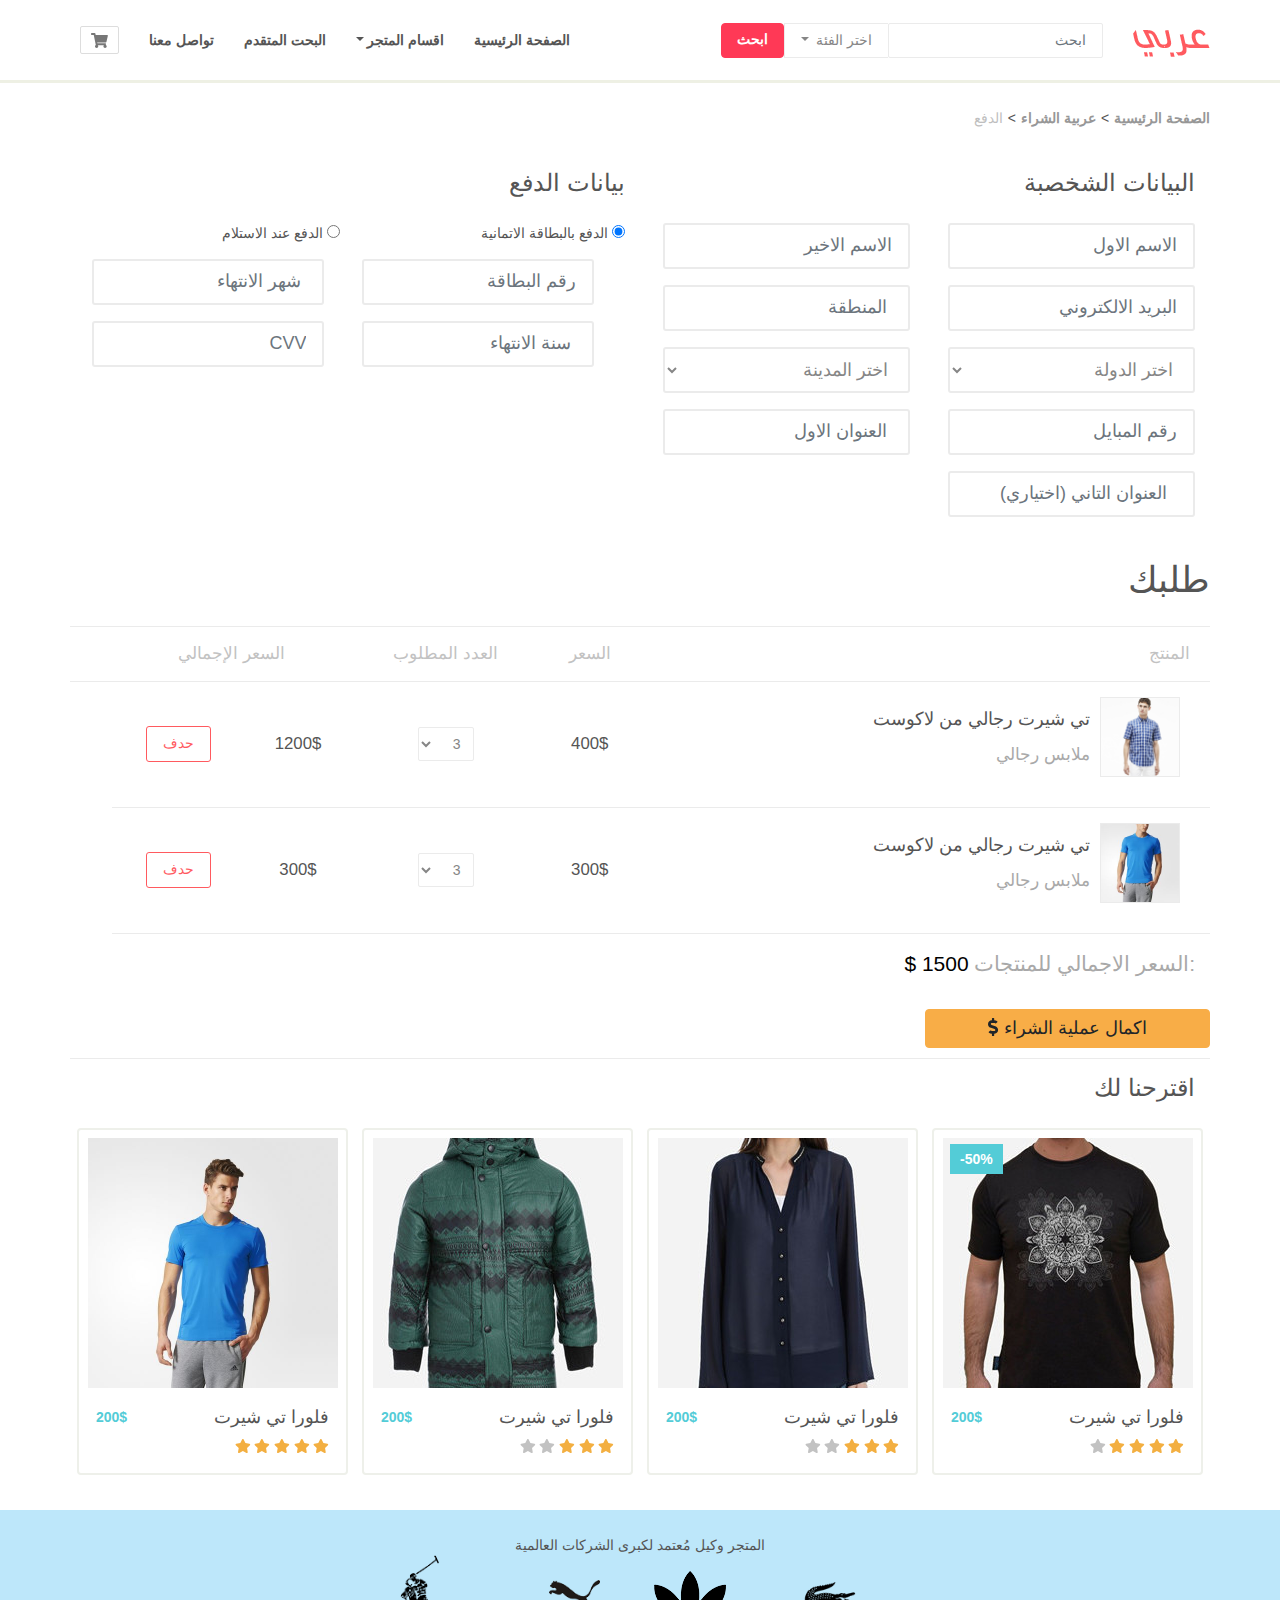
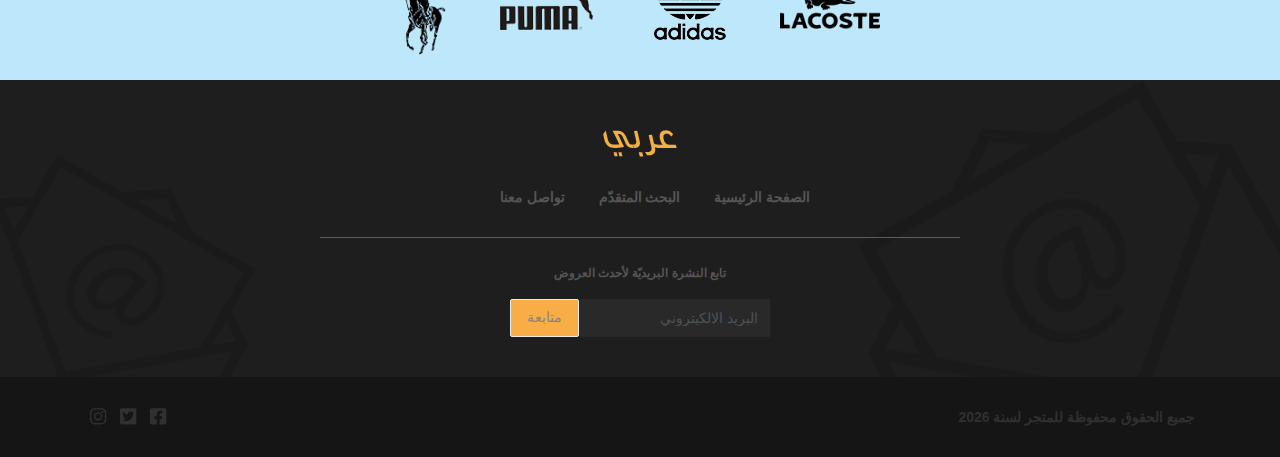
<file: payement.html>
<!DOCTYPE html> <html lang="ar" dir="rtl"> <head> <meta charset="UTF-8"> <meta name="viewort" content="width=device-width, initial-scale=1.0"> <title>الدفع</title> <script type="text/html" src="{require('index.js')}"></script> <link href="css/style.css" rel="stylesheet"></head> <body> <div class="container-fluid"> <div class="row"> <div class="navbar custom-navbar navbar-expand-lg"> <div class="container"> <div class="navbar-header"> <button class="navbar-toggler btn btn-icon collapsed" data-toggle="collapse" data-target="#navbar-collapsed-menu"> <i class="fas fa-bars"></i> </button> <a href="./checkout.html" class="navbar-toggler btn btn-icon"> <i class="fas fa-shopping-cart"></i> </a> <a href="." class="navbar-brand float-right"> <img src="images/logo.png" alt="arabic"> </a> </div> <form action="" class="form-inline"> <input type="search" class="form-control custom-form-control" placeholder="ابحث"> <div class="dropdown categories"> <a href="#" class="nav-link dropdown-toggle custom-btn" id="navbarDropdown" role="button" data-toggle="dropdown" aria-expanded="false"> اختر الفئة </a> <ul class="dropdown-menu custom-dropdown-menu dropdown-menu-right"> <li> <div class="checkbox"> <label for=""> <input type="checkbox" name="search-category" id="" value="men"> رجالي </label> </div> </li> <li> <div class="checkbox"> <label for=""> <input type="checkbox" name="search-category" id="" value="women"> نسائي </label> </div> </li> <li> <div class="checkbox"> <label for=""> <input type="checkbox" name="search-category" id="" value="kids"> اطفال </label> </div> </li> </ul> </div> <button type="submit" class="btn search-btn"> ابحث</button> </form> <div class="collapse navbar-collapse" id="navbar-collapsed-menu"> <ul class="navbar-nav mr-auto text-right"> <li class="nav-item"> <a href="#" class="nav-link">الصفحة الرئيسية</a> </li> <li class="nav-item dropdown"> <a href="#" class="nav-link dropdown-toggle" id="navbarDropdown" role="button" data-toggle="dropdown" aria-expanded="false">اقسام المتجر</a> <ul class="dropdown-menu custom-dropdown-menu"> <li> <a href="#" class="dropdown-item">رجالي</a> </li> <li> <a href="#" class="dropdown-item">نسائي</a> </li> <li> <a href="#" class="dropdown-item">اطفال</a> </li> </ul> </li> <li class="nav-item"> <a href="search.html" class="nav-link">البحت المتقدم</a> </li> <li class="nav-item"> <a href="contact.html" class="nav-link">تواصل معنا</a> </li> <li class="d-none d-lg-block"> <a href="checkout.html" id="btn-shoppingcart " class="custom-btn btn-icon" title="عربة الشراء" data-toggle="tooltip" data-plaacement="bottom"> <i class="fas fa-shopping-cart"></i> </a> </li> </ul> </div> </div> </div> </div> <div class="container"> <div class="row"> <ol class="breadcrumb custom-breadcrumb"> <li><a href=".">الصفحة الرئيسية</a></li> <li><a href="checkout.html">عربية الشراء</a></li> <li class="active">الدفع</li> </ol> </div> <form id="form-checkout"> <div class="row"> <div class="col-lg-6 col-12"> <h3 class="custom-heading"> البيانات الشخصبة </h3> <div class="row"> <div class="col-md-6 form-group"> <input type="text" class="form-control custom-form-control custom-input-details" placeholder="الاسم الاول" name="fisr-name " required> </div> <div class="col-md-6 form-group"> <input type="text" class="form-control custom-form-control custom-input-details" placeholder="الاسم الاخير" name="second-name " required> </div> <div class="col-md-6 form-group"> <input type="email" class="form-control custom-form-control custom-input-details" placeholder="البريد الالكتروني" name="email" required> </div> <div class="col-md-6 form-group"> <input type="text" class="form-control custom-form-control custom-input-details" placeholder=" المنطقة" name="area" required> </div> <div class="col-md-6 form-group"> <select name="country" id="" class="form-control custom-form-control custom-input-details" required> <option disabled="disabled" selected="selected" value="">اختر الدولة</option> <option value="sa">السعودية</option> <option value="eg"> مصر</option> <option value="jo">الاردن</option> <option value="Mo">المغرب</option> </select> </div> <div class="col-md-6 form-group"> <select name="city" id="" class="form-control custom-form-control custom-input-details" required> <option disabled="disabled" selected="selected" value="">اختر المدينة</option> </select> </div> <div class="col-md-6 form-group"> <input type="text" class="form-control custom-form-control custom-input-details" placeholder="رقم المبايل" name="phone" required> </div> <div class="col-md-6 form-group"> <input type="text" class="form-control custom-form-control custom-input-details" placeholder=" العنوان الاول" name="address1" required> </div> <div class="col-md-6 form-group"> <input type="text" class="form-control custom-form-control custom-input-details" placeholder="  العنوان التاني (اختياري)" name="address2" required> </div> </div> </div> <div class="col-lg-6 col-12"> <h3 class="custom-heading"> بيانات الدفع </h3> <div class="row"> <div class="col-md-6 form-group"> <input type="radio" name="payement_method" value="credit-card" checked="checked"> الدفع بالبطاقة الاتمانية </div> <div class="col-md-6 form-group"> <input type="radio" name="payement_method" value="on_delivary"> الدفع عند الاستلام </div> </div> <div class="row" id="credit-card-info"> <div class="col-md-6 form-group"> <input type="text" class="form-control custom-form-control custom-input-details" name="credit-card-number" placeholder="رقم البطاقة" required> </div> <div class="col-md-6 form-group"> <input type="number" class="form-control custom-form-control custom-input-details" name="credit-card-expiration-month" placeholder=" شهر الانتهاء" required min="1" max="12"> </div> <div class="col-md-6 form-group"> <input type="number" class="form-control custom-form-control custom-input-details" name="credit-card-expiration-year" placeholder=" سنة الانتهاء" required min="2018" max="2030"> </div> <div class="col-md-6 form-group"> <input type="number" class="form-control custom-form-control custom-input-details" name="credit-card-cvv" placeholder="CVV" required> </div> </div> </div> </div> </form> <div class="borders-between"> <div class="row flex-column"> <h1 class="custom-heading"> طلبك </h1> <table class="custom-table"> <thead> <th scope="col">المنتج</th> <th scope="col">السعر</th> <th scope="col">العدد المطلوب</th> <th scope="col" class="hide-on-small" colspan="2">السعر الإجمالي	</th> <th scope="col"></th> </thead> <tbody> <tr data-product-info data-product-price="400"> <td> <div class="media custom-media"> <img src="images/lacoste_1.jpg" alt="lacos" class="d-none d-md-block"> <div class="media-body"> <h4>تي شيرت رجالي من لاكوست</h4> <div class="custom-text-muted"> ملابس رجالي </div> </div> </div> </td> <td>400$</td> <td> <select class="form-control custom-form-control quantity" name="quantity" data-product-quantity> <option value="1">1</option> <option value="2">2</option> <option value="3" selected="selected">3</option> </select> </td> <td class="total-price-for-product hide-on-small">1200$</td> <td> <button class="btn btn-danger custom-btn custom-btn-danger" data-remove-from-cart> <span class="d-none d-md-block">حدف</span> <i class="far fa-trash-alt d-block d-md-none fa-lg"></i> </button> </td> </tr> <tr data-product-info data-product-price="300"> <td> <div class="media custom-media"> <img src="images/adidas_1.jpg" alt="lacos" class="d-none d-md-block"> <div class="media-body"> <h4>تي شيرت رجالي من لاكوست</h4> <div class="custom-text-muted"> ملابس رجالي </div> </div> </div> </td> <td>300$</td> <td> <select class="form-control custom-form-control quantity" name="quantity" data-product-quantity> <option value="1">1</option> <option value="2">2</option> <option value="3" selected="selected">3</option> </select> </td> <td class="total-price-for-product hide-on-small">300$</td> <td> <button class="btn btn-danger custom-btn custom-btn-danger" data-remove-from-cart> <span class="d-none d-md-block">حدف</span> <i class="far fa-trash-alt d-block d-md-none fa-lg"></i> </button> </td> </tr> </tbody> <tfoot> <td colspan="5" class="total-price"> <span class="custom-text-muted"> <span class="custom-text-muted"> :السعر الاجمالي للمنتجات </span> <span id="total-price-for-all-products"> 1500 </span> $ </span> </td> </tfoot> </table> <button class="btn btn-primary custom-btn-with-icon w-25" type="submit"> <span> اكمال عملية الشراء <i class="fas fa-dollar-sign"></i> </span> </button> </div> <div class="row suggestions text-right"> <h3 class="custom-heading col-12"> اقترحنا لك </h3> <div class="col-lg-3 col-md-4"> <div class="card custom-thumbnail"> <div class="sale">50%</div> <div class="overlay"> <button class="btn btn-secondary custom-btn add-to-cart-btn"> إضافة للعربة <i class="fas fa-cart-plus"></i> </button> </div> <img src="images/most_sold_2.jpg" alt=""> <div class="card-body"> <div class="clearfix"> <h4 class="float-right">فلورا تي شيرت</h4> <div class="price float-left"> 200$ </div> </div> <div class="rating text-right"> <i class="fas fa-star active"></i> <i class="fas fa-star active"></i> <i class="fas fa-star active"></i> <i class="fas fa-star active"></i> <i class="fas fa-star"></i> </div> <div class="clearfix"> <button class="float-left btn btn-secondary custom-btn add-to-cart-btn d-block d-lg-none"> إضافة للعربة <i class="fas fa-cart-plus"></i> </button> </div> </div> </div> </div> <div class="col-lg-3 col-md-4"> <div class="card custom-thumbnail"> <div class="overlay"> <button class="btn btn-secondary custom-btn add-to-cart-btn"> إضافة للعربة <i class="fas fa-cart-plus"></i> </button> </div> <div class="overlay"> <button class="btn btn-secondary custom-btn add-to-cart-btn"> إضافة للعربة <i class="fas fa-cart-plus"></i> </button> </div> <img src="images/most_sold_1.jpg" alt=""> <div class="card-body"> <div class="clearfix"> <h4 class="float-right">فلورا تي شيرت</h4> <div class="price float-left"> 200$ </div> </div> <div class="rating text-right"> <i class="fas fa-star active"></i> <i class="fas fa-star active"></i> <i class="fas fa-star active"></i> <i class="fas fa-star"></i> <i class="fas fa-star"></i> </div> <div class="clearfix"> <button class="float-left btn btn-secondary custom-btn add-to-cart-btn d-block d-lg-none"> إضافة للعربة <i class="fas fa-cart-plus"></i> </button> </div> </div> </div> </div> <div class="col-lg-3 col-md-4"> <div class="card custom-thumbnail"> <div class="overlay"> <button class="btn btn-secondary custom-btn add-to-cart-btn"> إضافة للعربة <i class="fas fa-cart-plus"></i> </button> </div> <img src="images/most_sold_3.jpg" alt=""> <div class="card-body"> <div class="clearfix"> <h4 class="float-right">فلورا تي شيرت</h4> <div class="price float-left"> 200$ </div> </div> <div class="rating text-right"> <i class="fas fa-star active"></i> <i class="fas fa-star active"></i> <i class="fas fa-star active"></i> <i class="fas fa-star"></i> <i class="fas fa-star"></i> </div> <div class="clearfix"> <button class="float-left btn btn-secondary custom-btn add-to-cart-btn d-block d-lg-none"> إضافة للعربة <i class="fas fa-cart-plus"></i> </button> </div> </div> </div> </div> <div class="col-lg-3 col-md-4 d-none d-lg-block"> <div class="card custom-thumbnail"> <div class="overlay"> <button class="btn btn-secondary custom-btn add-to-cart-btn"> إضافة للعربة <i class="fas fa-cart-plus"></i> </button> </div> <img src="images/product_1.jpg" alt=""> <div class="card-body"> <div class="clearfix"> <h4 class="float-right">فلورا تي شيرت</h4> <div class="price float-left"> 200$ </div> </div> <div class="rating text-right"> <i class="fas fa-star active"></i> <i class="fas fa-star active"></i> <i class="fas fa-star active"></i> <i class="fas fa-star active"></i> <i class="fas fa-star active"></i> </div> <div class="clearfix"> <button class="float-left btn btn-secondary custom-btn add-to-cart-btn d-block d-lg-none"> إضافة للعربة <i class="fas fa-cart-plus"></i> </button> </div> </div> </div> </div> </div> </div> </div> <div id="footer" class="row"> <div id="brand-logos" class="col-12 text-center"> <span>المتجر وكيل مُعتمد لكبرى الشركات العالمية</span> <div class="img-container"> <img src="images/lacoste.png" alt="lacost"> <img src="images/adidas.png" alt="adidas"> <img src="images/puma.png" alt="puma"> <img src="images/polo.png" alt="polo"> </div> </div> <div id="footer-nav" class="col-12 text-center"> <div class="footer-logo"> <a href="./"> <img src="images/logo_footer.png" alt="arabi"> </a> </div> <div id="footer-nav-links" class="col-12 d-none d-md-block"> <a href=".">الصفحة الرئيسية</a> <a href="search.html">البحث المتقدّم </a> <a href="contact.html">تواصل معنا</a> </div> <div id="newsletter" class="col-md-6 custom-form offset-md-3"> <form action=""> <label for="footer-email"> تابع النشرة البريديّة لأحدث العروض </label><br> <div class="input-group"> <input type="email" placeholder="البريد الالكيتروني" name="email" required class="form-control custom-form-control"> <button type="submit" class="btn custom-btn btn-primary form-inline">متابعة</button> </div> </form> </div> </div> <div id="footer-copyright-social" class="col-12"> <div class="container"> <div class="clearfix"> <div id="copyright" class="float-right"> </div> <div id="social-icons" class="float-left"> <a href=""> <i class="fab fa-facebook-square fa-lg"></i> </a> <a href=""> <i class="fab fa-twitter-square fa-lg"></i> </a> <a href=""> <i class="fab fa-instagram fa-lg"></i> </a> </div> </div> </div> </div> </div> </div> <script src="main.js"></script></body> </html>
</file>
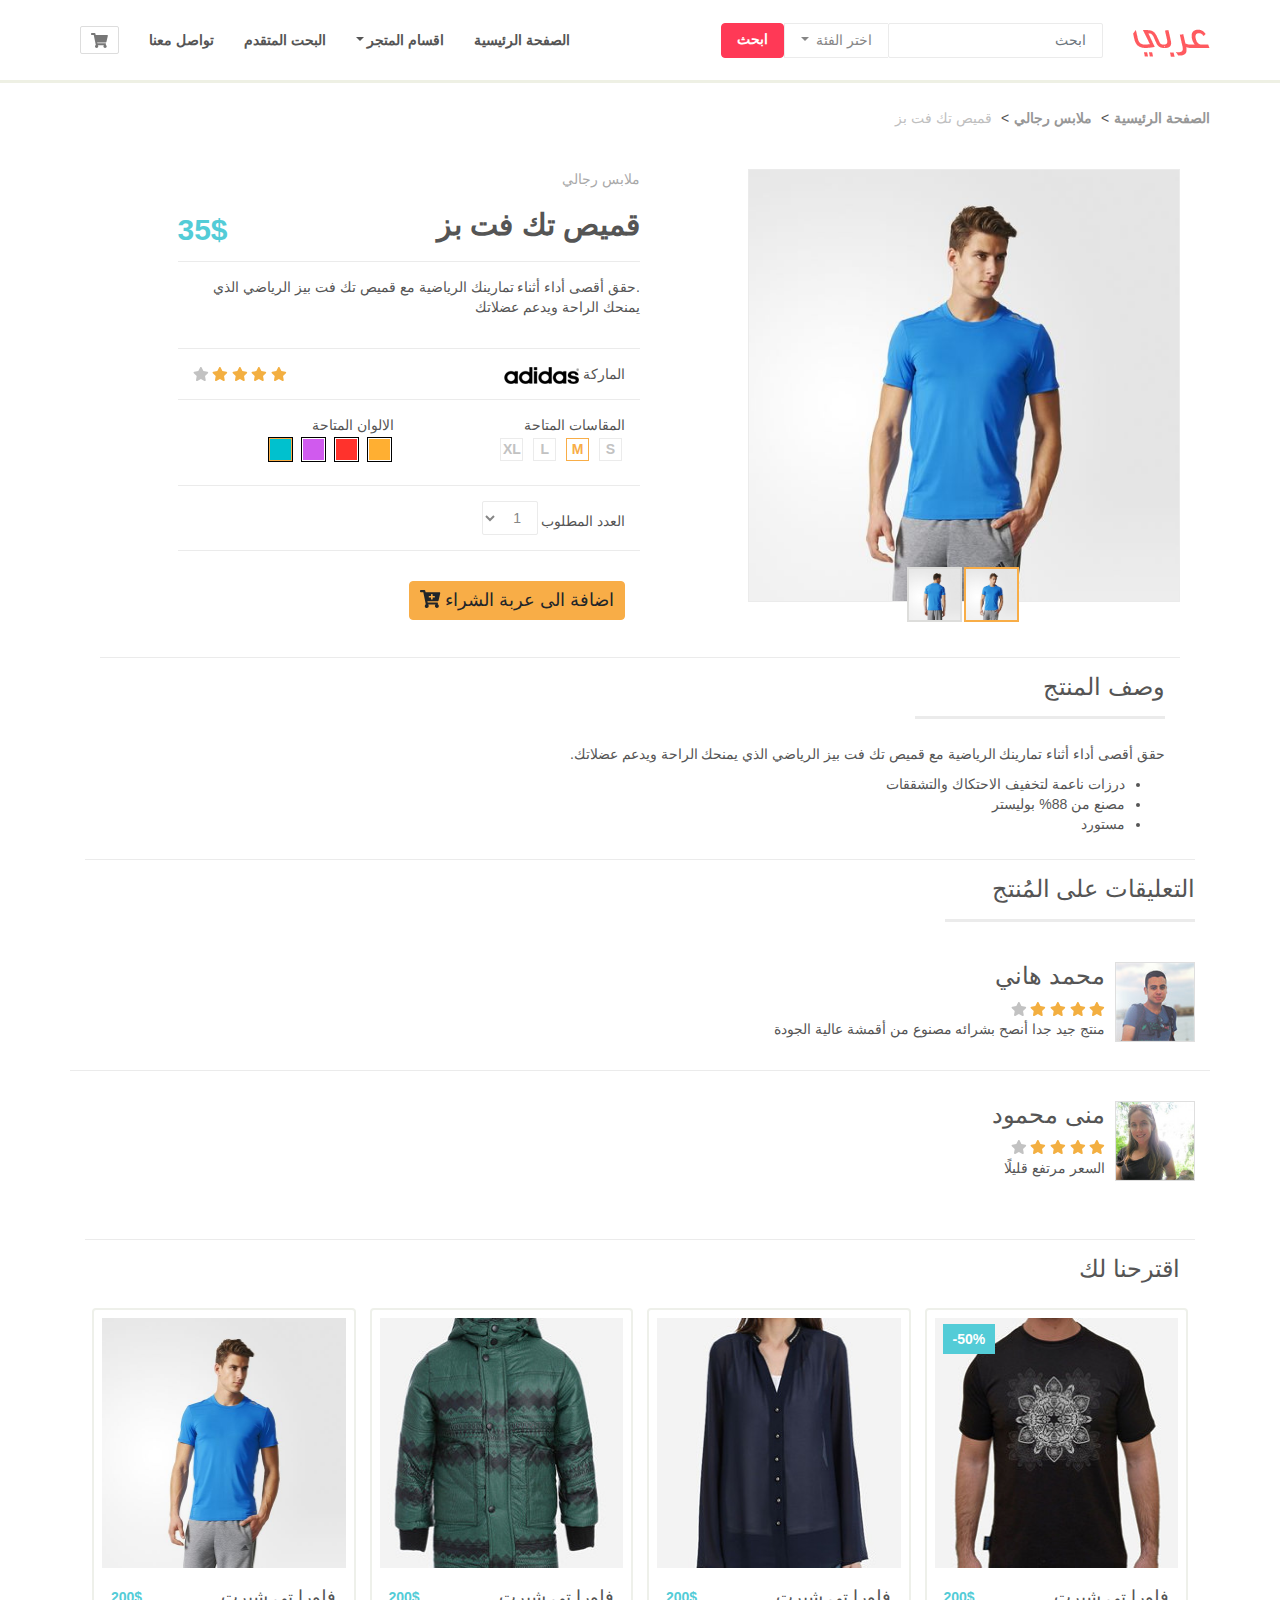
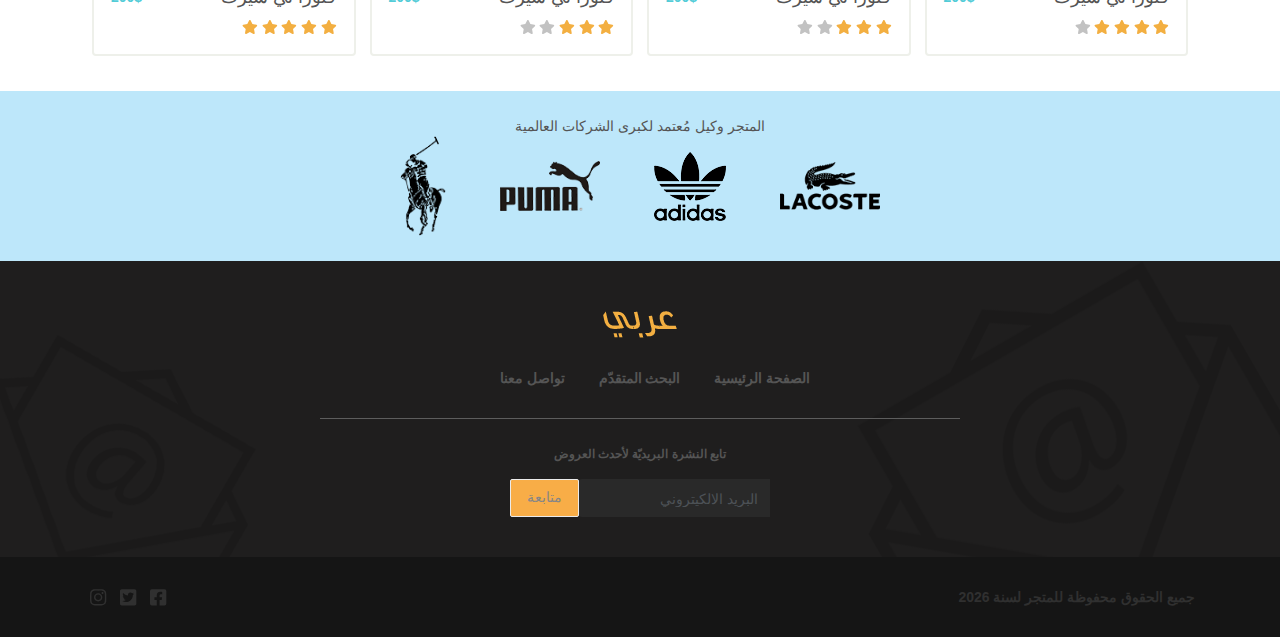
<file: product.html>
<!DOCTYPE html> <html lang="ar" dir="rtl"> <head> <meta charset="UTF-8"> <meta name="viewort" content="width=device-width, initial-scale=1.0"> <title> X t-shirt: متجر عربي</title> <script type="text/html" src="{require('index.js')}"></script> <link href="css/style.css" rel="stylesheet"></head> <body> <div class="container-fluid"> <div class="row"> <div class="navbar custom-navbar navbar-expand-lg"> <div class="container"> <div class="navbar-header"> <button class="navbar-toggler btn btn-icon collapsed" data-toggle="collapse" data-target="#navbar-collapsed-menu"> <i class="fas fa-bars"></i> </button> <a href="./checkout.html" class="navbar-toggler btn btn-icon"> <i class="fas fa-shopping-cart"></i> </a> <a href="." class="navbar-brand float-right"> <img src="images/logo.png" alt="arabic"> </a> </div> <form action="" class="form-inline"> <input type="search" class="form-control custom-form-control" placeholder="ابحث"> <div class="dropdown categories"> <a href="#" class="nav-link dropdown-toggle custom-btn" id="navbarDropdown" role="button" data-toggle="dropdown" aria-expanded="false"> اختر الفئة </a> <ul class="dropdown-menu custom-dropdown-menu dropdown-menu-right"> <li> <div class="checkbox"> <label for=""> <input type="checkbox" name="search-category" id="" value="men"> رجالي </label> </div> </li> <li> <div class="checkbox"> <label for=""> <input type="checkbox" name="search-category" id="" value="women"> نسائي </label> </div> </li> <li> <div class="checkbox"> <label for=""> <input type="checkbox" name="search-category" id="" value="kids"> اطفال </label> </div> </li> </ul> </div> <button type="submit" class="btn search-btn"> ابحث</button> </form> <div class="collapse navbar-collapse" id="navbar-collapsed-menu"> <ul class="navbar-nav mr-auto text-right"> <li class="nav-item"> <a href="#" class="nav-link">الصفحة الرئيسية</a> </li> <li class="nav-item dropdown"> <a href="#" class="nav-link dropdown-toggle" id="navbarDropdown" role="button" data-toggle="dropdown" aria-expanded="false">اقسام المتجر</a> <ul class="dropdown-menu custom-dropdown-menu"> <li> <a href="#" class="dropdown-item">رجالي</a> </li> <li> <a href="#" class="dropdown-item">نسائي</a> </li> <li> <a href="#" class="dropdown-item">اطفال</a> </li> </ul> </li> <li class="nav-item"> <a href="search.html" class="nav-link">البحت المتقدم</a> </li> <li class="nav-item"> <a href="contact.html" class="nav-link">تواصل معنا</a> </li> <li class="d-none d-lg-block"> <a href="checkout.html" id="btn-shoppingcart " class="custom-btn btn-icon" title="عربة الشراء" data-toggle="tooltip" data-plaacement="bottom"> <i class="fas fa-shopping-cart"></i> </a> </li> </ul> </div> </div> </div> </div> <div class="container"> <div class="row"> <ol class="breadcrumb custom-breadcrumb"> <li> <a href=".">الصفحة الرئيسية</a> </li> <li> <a href="#">ملابس رجالي</a> </li> <li class="active"> قميص تك فت بز </li> </ol> </div> <div class="col-12 breadcrumb-section borders-between"> <div class="row"> <div class="col-lg-5 carousel-slide-2 col-md-12 text-center"> <div class="carousel slide" id="carousel-product-images" data-ride="carousel"> <div class="carousel-inner"> <div class="carousel-item active"> <img src="images/product_1.jpg" alt="t-front"> </div> <div class="carousel-item"> <img src="images/product_2.jpg" alt="t-back"> </div> </div> <div class="carousel-indicators custom-carousel-indicators-primary"> <img src="images/product_1.jpg" alt="front" data-target="#carousel-product-images" data-slide-to="0" class="active"> <img src="images/product_2.jpg" alt="back" data-target="#carousel-product-images" data-slide-to="1"> </div> </div> </div> <div class="col-1"></div> <div class="col-lg-5"> <form action="" id="form-product-selection" class="borders-between"> <div class="row"> <div class="product-category block-100 text-right"> ملابس رجالي </div> <div class="clearfix block-100"> <h2 class="float-right"> قميص تك فت بز </h2> <div class="float-left large price"> 35$ </div> </div> </div> <div class="row"> <p class="product-description"> .حقق أقصى أداء أثناء تمارينك الرياضية مع قميص تك فت بيز الرياضي الذي يمنحك الراحة ويدعم عضلاتك </p> </div> <div class="row brand-and-rating"> <div class="col-6"> <div class="brand float-right"> الماركة <img src="images/adidas_small.png" alt="addidas"> </div> </div> <div class="col-6"> <div class="clearfix"> <div class="rating float-left"> <i class="fas fa-star active"></i> <i class="fas fa-star active"></i> <i class="fas fa-star active"></i> <i class="fas fa-star active"></i> <i class="fas fa-star"></i> </div> </div> </div> </div> <div class="row size-and-color"> <div class="col-md-6 text-right"> المقاسات المتاحة <br> <div class="product-option"> <label> S <input type="radio" name="size" value="sm"> </label> </div> <div class="product-option active"> <label> M <input type="radio" name="size" value="m"> </label> </div> <div class="product-option"> <label> L <input type="radio" name="size" value="l"> </label> </div> <div class="product-option"> <label> XL <input type="radio" name="size" value="xl"> </label> </div> </div> <div class="col-md-6 text-right"> الالوان المتاحة <br> <div class="product-option color-option" style="background-color:#ffaf32"> <label> &nbsp; <input type="radio" name="color" valued="orange"> </label> </div> <div class="product-option color-option" style="background-color:#ff322c"> <label> &nbsp; <input type="radio" name="color" valued="red"> </label> </div> <div class="product-option color-option" style="background-color:#d05aee"> <label> &nbsp; <input type="radio" name="color" valued="purple"> </label> </div> <div class="product-option color-option active" style="background-color:#00c1ce"> <label> &nbsp; <input type="radio" name="color" valued="blue" checked="checked"> </label> </div> </div> </div> <div class="row product-contity"> <div class="clearfix"> <div class="col-12"> <div class="clearfix"> <div class="float-right label"> العدد المطلوب </div> <div class="float-left"> <select class="form-control custom-form-control"> <option value="1">1</option> <option value="2">2</option> <option value="3">3</option> </select> </div> </div> </div> </div> </div> <div class="row"> <div class="col-12"> <div class="clearfix"> <button type="submit " class="btn float-right btn-primary custom-btn-with-icon"> <span> اضافة الى عربة الشراء <i class="fas fa-cart-plus"></i> </span> </button> </div> </div> </div> </form> </div> </div> <div class="more-description text-right"> <div class="col-12"> <h3 class="custom-heading heading-with-border-bottom heading-inline"> وصف المنتج </h3> <p> حقق أقصى أداء أثناء تمارينك الرياضية مع قميص تك فت بيز الرياضي الذي يمنحك الراحة ويدعم عضلاتك. </p> <ul> <li>درزات ناعمة لتخفيف الاحتكاك والتشققات</li> <li>مصنع من 88% بوليستر</li> <li>مستورد</li> </ul> </div> </div> <div class="row"> <div class="comments block-100 text-right"> <h3 class="custom-heading heading-inline heading-with-border-bottom"> التعليقات على المُنتج </h3> <div class="borders-between"> <div class="row text-right"> <div class="media"> <img src="images/reviewer_1.jpg" alt="ana"> <div class="media-body"> <h4> محمد هاني </h4> <div class="rating"> <span class="fas fa-star active"></span> <span class="fas fa-star active"></span> <span class="fas fa-star active"></span> <span class="fas fa-star active"></span> <span class="fas fa-star"></span> </div> <p> منتج جيد جدا أنصح بشرائه مصنوع من أقمشة عالية الجودة </p> </div> </div> </div> <div class="row"> <div class="media"> <img src="images/reviewer_2.jpg" alt="ana"> <div class="media-body"> <h4> منى محمود </h4> <div class="rating"> <span class="fas fa-star active"></span> <span class="fas fa-star active"></span> <span class="fas fa-star active"></span> <span class="fas fa-star active"></span> <span class="fas fa-star"></span> </div> <p> السعر مرتفع قليلًا </p> </div> </div> </div> </div> </div> </div> <div class="row suggestions text-right"> <h3 class="custom-heading col-12"> اقترحنا لك </h3> <div class="col-lg-3 col-md-4"> <div class="card custom-thumbnail"> <div class="sale">50%</div> <div class="overlay"> <button class="btn btn-secondary custom-btn add-to-cart-btn"> إضافة للعربة <i class="fas fa-cart-plus"></i> </button> </div> <img src="images/most_sold_2.jpg" alt=""> <div class="card-body"> <div class="clearfix"> <h4 class="float-right">فلورا تي شيرت</h4> <div class="price float-left"> 200$ </div> </div> <div class="rating text-right"> <i class="fas fa-star active"></i> <i class="fas fa-star active"></i> <i class="fas fa-star active"></i> <i class="fas fa-star active"></i> <i class="fas fa-star"></i> </div> <div class="clearfix"> <button class="float-left btn btn-secondary custom-btn add-to-cart-btn d-block d-lg-none"> إضافة للعربة <i class="fas fa-cart-plus"></i> </button> </div> </div> </div> </div> <div class="col-lg-3 col-md-4"> <div class="card custom-thumbnail"> <div class="overlay"> <button class="btn btn-secondary custom-btn add-to-cart-btn"> إضافة للعربة <i class="fas fa-cart-plus"></i> </button> </div> <div class="overlay"> <button class="btn btn-secondary custom-btn add-to-cart-btn"> إضافة للعربة <i class="fas fa-cart-plus"></i> </button> </div> <img src="images/most_sold_1.jpg" alt=""> <div class="card-body"> <div class="clearfix"> <h4 class="float-right">فلورا تي شيرت</h4> <div class="price float-left"> 200$ </div> </div> <div class="rating text-right"> <i class="fas fa-star active"></i> <i class="fas fa-star active"></i> <i class="fas fa-star active"></i> <i class="fas fa-star"></i> <i class="fas fa-star"></i> </div> <div class="clearfix"> <button class="float-left btn btn-secondary custom-btn add-to-cart-btn d-block d-lg-none"> إضافة للعربة <i class="fas fa-cart-plus"></i> </button> </div> </div> </div> </div> <div class="col-lg-3 col-md-4"> <div class="card custom-thumbnail"> <div class="overlay"> <button class="btn btn-secondary custom-btn add-to-cart-btn"> إضافة للعربة <i class="fas fa-cart-plus"></i> </button> </div> <img src="images/most_sold_3.jpg" alt=""> <div class="card-body"> <div class="clearfix"> <h4 class="float-right">فلورا تي شيرت</h4> <div class="price float-left"> 200$ </div> </div> <div class="rating text-right"> <i class="fas fa-star active"></i> <i class="fas fa-star active"></i> <i class="fas fa-star active"></i> <i class="fas fa-star"></i> <i class="fas fa-star"></i> </div> <div class="clearfix"> <button class="float-left btn btn-secondary custom-btn add-to-cart-btn d-block d-lg-none"> إضافة للعربة <i class="fas fa-cart-plus"></i> </button> </div> </div> </div> </div> <div class="col-lg-3 col-md-4 d-none d-lg-block"> <div class="card custom-thumbnail"> <div class="overlay"> <button class="btn btn-secondary custom-btn add-to-cart-btn"> إضافة للعربة <i class="fas fa-cart-plus"></i> </button> </div> <img src="images/product_1.jpg" alt=""> <div class="card-body"> <div class="clearfix"> <h4 class="float-right">فلورا تي شيرت</h4> <div class="price float-left"> 200$ </div> </div> <div class="rating text-right"> <i class="fas fa-star active"></i> <i class="fas fa-star active"></i> <i class="fas fa-star active"></i> <i class="fas fa-star active"></i> <i class="fas fa-star active"></i> </div> <div class="clearfix"> <button class="float-left btn btn-secondary custom-btn add-to-cart-btn d-block d-lg-none"> إضافة للعربة <i class="fas fa-cart-plus"></i> </button> </div> </div> </div> </div> </div> </div> </div> <div id="footer" class="row"> <div id="brand-logos" class="col-12 text-center"> <span>المتجر وكيل مُعتمد لكبرى الشركات العالمية</span> <div class="img-container"> <img src="images/lacoste.png" alt="lacost"> <img src="images/adidas.png" alt="adidas"> <img src="images/puma.png" alt="puma"> <img src="images/polo.png" alt="polo"> </div> </div> <div id="footer-nav" class="col-12 text-center"> <div class="footer-logo"> <a href="./"> <img src="images/logo_footer.png" alt="arabi"> </a> </div> <div id="footer-nav-links" class="col-12 d-none d-md-block"> <a href=".">الصفحة الرئيسية</a> <a href="search.html">البحث المتقدّم </a> <a href="contact.html">تواصل معنا</a> </div> <div id="newsletter" class="col-md-6 custom-form offset-md-3"> <form action=""> <label for="footer-email"> تابع النشرة البريديّة لأحدث العروض </label><br> <div class="input-group"> <input type="email" placeholder="البريد الالكيتروني" name="email" required class="form-control custom-form-control"> <button type="submit" class="btn custom-btn btn-primary form-inline">متابعة</button> </div> </form> </div> </div> <div id="footer-copyright-social" class="col-12"> <div class="container"> <div class="clearfix"> <div id="copyright" class="float-right"> </div> <div id="social-icons" class="float-left"> <a href=""> <i class="fab fa-facebook-square fa-lg"></i> </a> <a href=""> <i class="fab fa-twitter-square fa-lg"></i> </a> <a href=""> <i class="fab fa-instagram fa-lg"></i> </a> </div> </div> </div> </div> </div> </div> <script src="main.js"></script></body> </html>
</file>
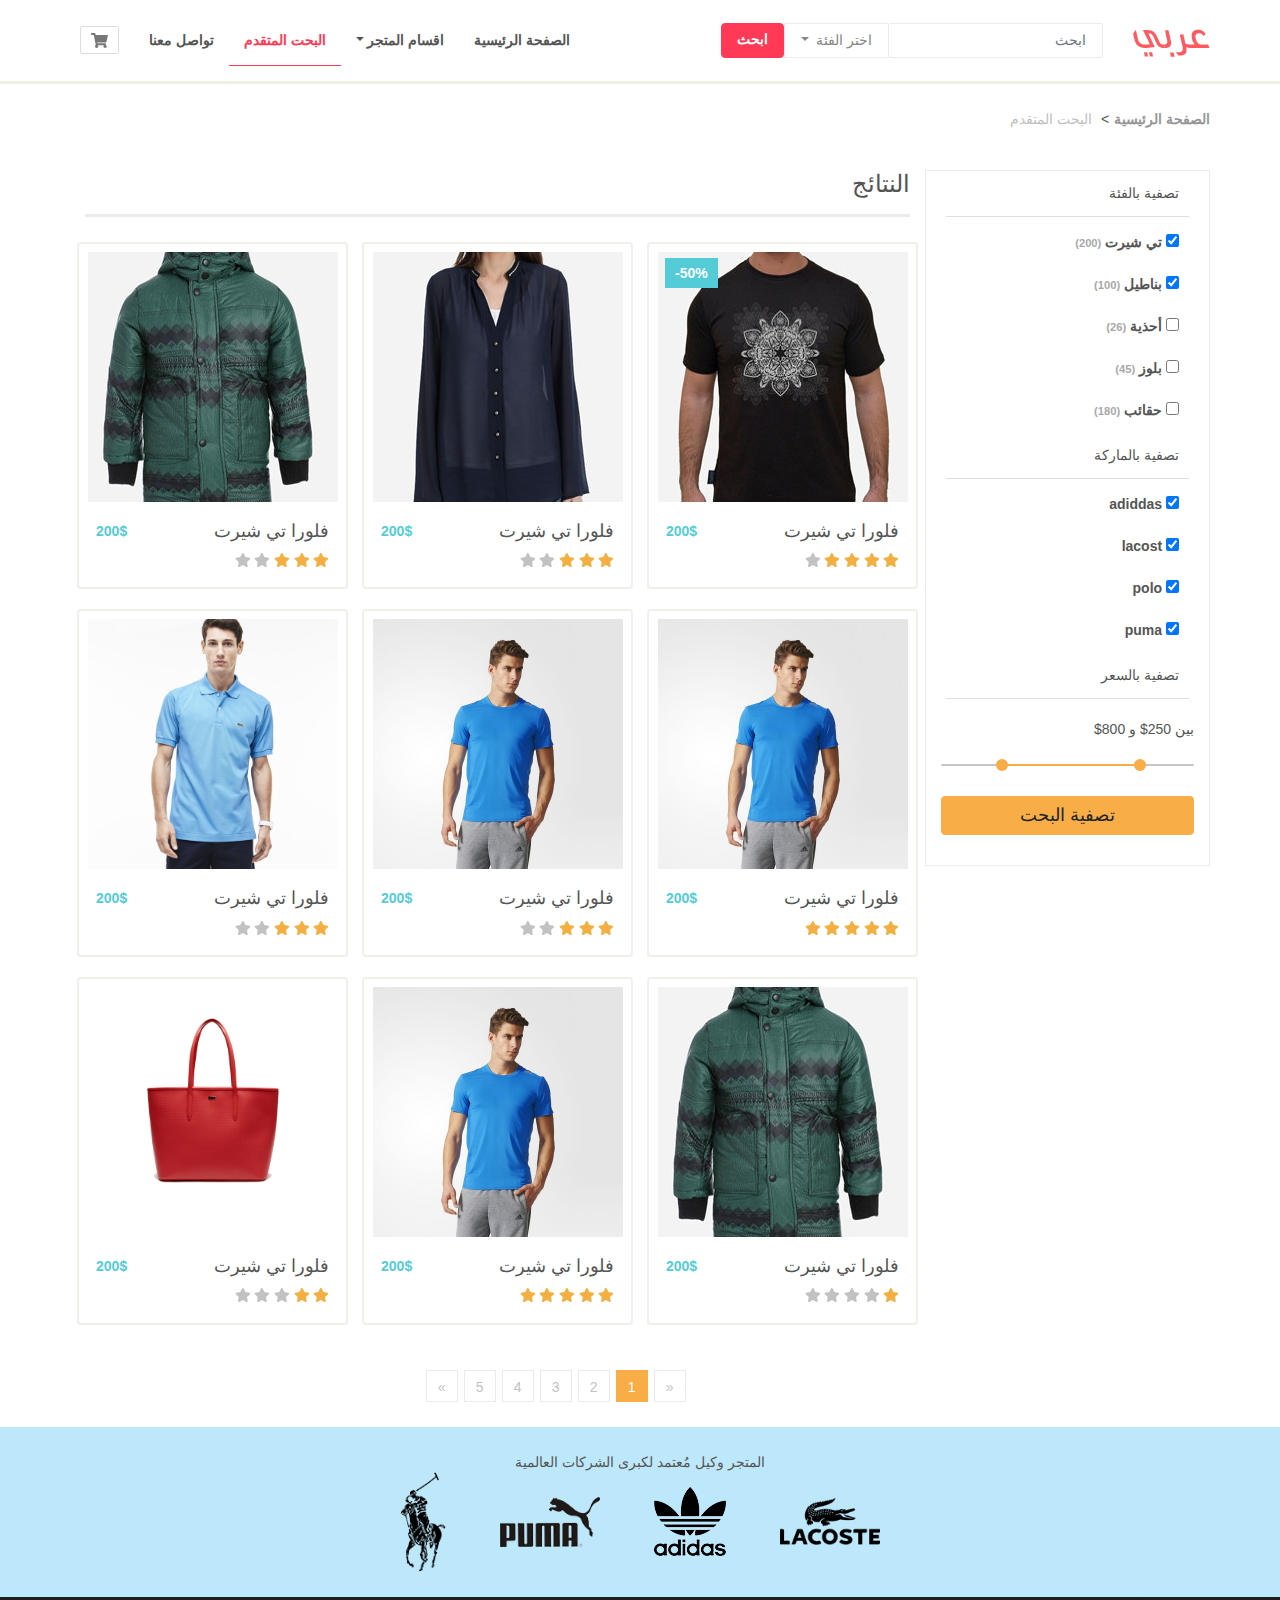
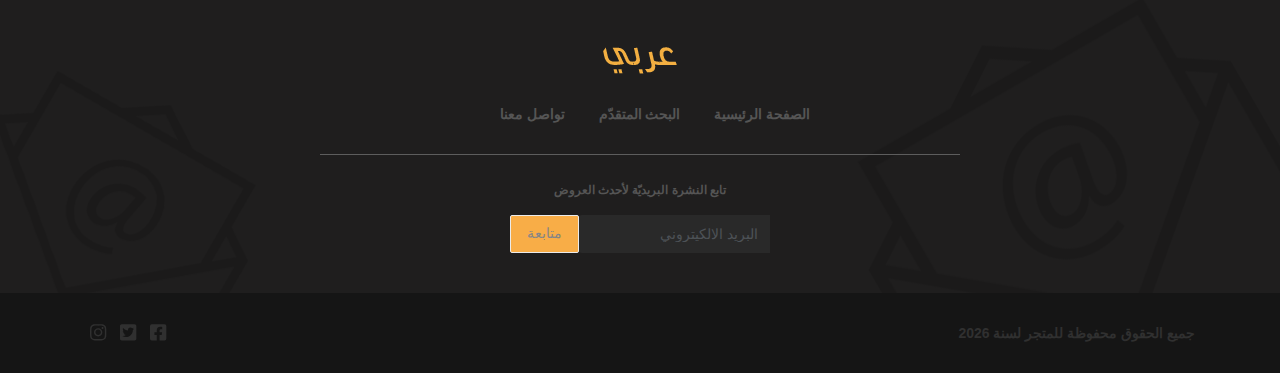
<file: search.html>
<!DOCTYPE html> <html lang="ar" dir="rtl"> <head> <meta charset="UTF-8"> <meta name="viewort" content="width=device-width, initial-scale=1.0"> <title>البحت المتقدم</title> <script type="text/html" src="{require('index.js')}"></script> <link href="css/style.css" rel="stylesheet"></head> <body> <div class="container-fluid"> <div class="row"> <div class="navbar custom-navbar navbar-expand-lg"> <div class="container"> <div class="navbar-header"> <button class="navbar-toggler btn btn-icon collapsed" data-toggle="collapse" data-target="#navbar-collapsed-menu"> <i class="fas fa-bars"></i> </button> <a href="./checkout.html" class="navbar-toggler btn btn-icon"> <i class="fas fa-shopping-cart"></i> </a> <a href="." class="navbar-brand float-right"> <img src="images/logo.png" alt="arabic"> </a> </div> <form action="" class="form-inline"> <input type="search" class="form-control custom-form-control" placeholder="ابحث"> <div class="dropdown categories"> <a href="#" class="nav-link dropdown-toggle custom-btn" id="navbarDropdown" role="button" data-toggle="dropdown" aria-expanded="false"> اختر الفئة </a> <ul class="dropdown-menu custom-dropdown-menu dropdown-menu-right"> <li> <div class="checkbox"> <label for=""> <input type="checkbox" name="search-category" id="" value="men"> رجالي </label> </div> </li> <li> <div class="checkbox"> <label for=""> <input type="checkbox" name="search-category" id="" value="women"> نسائي </label> </div> </li> <li> <div class="checkbox"> <label for=""> <input type="checkbox" name="search-category" id="" value="kids"> اطفال </label> </div> </li> </ul> </div> <button type="submit" class="btn search-btn"> ابحث</button> </form> <div class="collapse navbar-collapse" id="navbar-collapsed-menu"> <ul class="navbar-nav mr-auto text-right"> <li class="nav-item"> <a href="#" class="nav-link">الصفحة الرئيسية</a> </li> <li class="nav-item dropdown"> <a href="#" class="nav-link dropdown-toggle" id="navbarDropdown" role="button" data-toggle="dropdown" aria-expanded="false">اقسام المتجر</a> <ul class="dropdown-menu custom-dropdown-menu"> <li> <a href="#" class="dropdown-item">رجالي</a> </li> <li> <a href="#" class="dropdown-item">نسائي</a> </li> <li> <a href="#" class="dropdown-item">اطفال</a> </li> </ul> </li> <li class="nav-item active"> <a href="search.html" class="nav-link">البحت المتقدم</a> </li> <li class="nav-item"> <a href="contact.html" class="nav-link">تواصل معنا</a> </li> <li class="d-none d-lg-block"> <a href="checkout.html" id="btn-shoppingcart " class="custom-btn btn-icon" title="عربة الشراء" data-toggle="tooltip" data-plaacement="bottom"> <i class="fas fa-shopping-cart"></i> </a> </li> </ul> </div> </div> </div> </div> <div class="container"> <div class="row"> <ol class="breadcrumb custom-breadcrumb"> <li><a href=".">الصفحة الرئيسية</a></li> <li class="active"> البحت المتقدم</li> </ol> </div> <div class="row"> <form action="" id="form-advanced-search" class="col-12 col-lg-3"> <div class="row"> <div class="col-6 col-lg-12 col-md-4"> <div id="search-by-category" class="card custom-panel"> <div class="card-header"> تصفية بالفئة </div> <div class="list-group custom-list-group"> <div class="list-group-item"> <input type="checkbox" id="category-tshirt" name="category-tshirt" checked="checked"> <label for="category-tshirt">تي شيرت</label> <small class="custom-text-muted font-weight-bold">(200) </small> </div> <div class="list-group-item"> <input type="checkbox" id="category-pants" name="category-pants" checked="checked"> <label for="category-pants">بناطيل </label> <small class="custom-text-muted font-weight-bold">(100) </small> </div> <div class="list-group-item"> <input type="checkbox" id="category-shoes" name="category-shoes"> <label for="category-shoes">أحذية </label> <small class="custom-text-muted font-weight-bold">(26) </small> </div> <div class="list-group-item"> <input type="checkbox" id="category-blouse" name="category-blouse"> <label for="category-blouse"> بلوز </label> <small class="custom-text-muted font-weight-bold">(45) </small> </div> <div class="list-group-item"> <input type="checkbox" id="category-bags" name="category-bags"> <label for="category-bags">حقائب </label> <small class="custom-text-muted font-weight-bold">(180) </small> </div> </div> </div> </div> <div class="col-6 col-lg-12 col-md-4"> <div class="card custom-panel"> <div class="card-header"> تصفية بالماركة </div> <div class="list-group custom-list-group"> <div class="list-group-item"> <label class="font-weight-bold"> <input type="checkbox" name="brand-adidas" checked="checked"> adiddas </label> </div> <div class="list-group-item"> <label class="font-weight-bold"> <input type="checkbox" name="brand-lacost" checked="checked"> lacost </label> </div> <div class="list-group-item"> <label class="font-weight-bold"> <input type="checkbox" name="brand-polo" checked="checked"> polo </label> </div> <div class="list-group-item"> <label class="font-weight-bold"> <input type="checkbox" name="brand-puma" checked="checked"> puma </label> </div> </div> </div> </div> <div class="col-lg-12 col-md-4"> <div class="card custom-panel"> <div class="card-header">تصفية بالسعر</div> </div> <div> بين <span id="price-min">250</span>$ و <span id="price-max">800</span>$ <br> <div id="price-range"></div> </div> </div> <div class="col-lg-12 col-md-4"> <button class="btn btn-primary btn-block custom-btn-with-icon" type="submit"> تصفية البحت </button> </div> </div> </form> <div class="col-12 col-lg-9" id="search-results"> <h3 class="custom-heading heading-with-border-bottom"> النتائج </h3> <div class="row"> <div class="col-12 col-md-4"> <div class="card custom-thumbnail"> <div class="sale">50%</div> <div class="overlay"> <button class="btn btn-secondary custom-btn add-to-cart-btn"> إضافة للعربة <i class="fas fa-cart-plus"></i> </button> </div> <img src="images/most_sold_2.jpg" alt=""> <div class="card-body"> <div class="clearfix"> <h4 class="float-right">فلورا تي شيرت</h4> <div class="price float-left"> 200$ </div> </div> <div class="rating text-right"> <i class="fas fa-star active"></i> <i class="fas fa-star active"></i> <i class="fas fa-star active"></i> <i class="fas fa-star active"></i> <i class="fas fa-star"></i> </div> <div class="clearfix"> <button class="float-left btn btn-secondary custom-btn add-to-cart-btn d-block d-lg-none"> إضافة للعربة <i class="fas fa-cart-plus"></i> </button> </div> </div> </div> </div> <div class="col-12 col-md-4"> <div class="card custom-thumbnail"> <div class="overlay"> <button class="btn btn-secondary custom-btn add-to-cart-btn"> إضافة للعربة <i class="fas fa-cart-plus"></i> </button> </div> <div class="overlay"> <button class="btn btn-secondary custom-btn add-to-cart-btn"> إضافة للعربة <i class="fas fa-cart-plus"></i> </button> </div> <img src="images/most_sold_1.jpg" alt=""> <div class="card-body"> <div class="clearfix"> <h4 class="float-right">فلورا تي شيرت</h4> <div class="price float-left"> 200$ </div> </div> <div class="rating text-right"> <i class="fas fa-star active"></i> <i class="fas fa-star active"></i> <i class="fas fa-star active"></i> <i class="fas fa-star"></i> <i class="fas fa-star"></i> </div> <div class="clearfix"> <button class="float-left btn btn-secondary custom-btn add-to-cart-btn d-block d-lg-none"> إضافة للعربة <i class="fas fa-cart-plus"></i> </button> </div> </div> </div> </div> <div class="col-12 col-md-4"> <div class="card custom-thumbnail"> <div class="overlay"> <button class="btn btn-secondary custom-btn add-to-cart-btn"> إضافة للعربة <i class="fas fa-cart-plus"></i> </button> </div> <img src="images/most_sold_3.jpg" alt=""> <div class="card-body"> <div class="clearfix"> <h4 class="float-right">فلورا تي شيرت</h4> <div class="price float-left"> 200$ </div> </div> <div class="rating text-right"> <i class="fas fa-star active"></i> <i class="fas fa-star active"></i> <i class="fas fa-star active"></i> <i class="fas fa-star"></i> <i class="fas fa-star"></i> </div> <div class="clearfix"> <button class="float-left btn btn-secondary custom-btn add-to-cart-btn d-block d-lg-none"> إضافة للعربة <i class="fas fa-cart-plus"></i> </button> </div> </div> </div> </div> <div class="col-12 col-md-4"> <div class="card custom-thumbnail"> <div class="overlay"> <button class="btn btn-secondary custom-btn add-to-cart-btn"> إضافة للعربة <i class="fas fa-cart-plus"></i> </button> </div> <img src="images/product_1.jpg" alt=""> <div class="card-body"> <div class="clearfix"> <h4 class="float-right">فلورا تي شيرت</h4> <div class="price float-left"> 200$ </div> </div> <div class="rating text-right"> <i class="fas fa-star active"></i> <i class="fas fa-star active"></i> <i class="fas fa-star active"></i> <i class="fas fa-star active"></i> <i class="fas fa-star active"></i> </div> <div class="clearfix"> <button class="float-left btn btn-secondary custom-btn add-to-cart-btn d-block d-lg-none"> إضافة للعربة <i class="fas fa-cart-plus"></i> </button> </div> </div> </div> </div> <div class="col-12 col-md-4"> <div class="card custom-thumbnail"> <div class="overlay"> <button class="btn btn-secondary custom-btn add-to-cart-btn"> إضافة للعربة <i class="fas fa-cart-plus"></i> </button> </div> <img src="images/product_1.jpg" alt=""> <div class="card-body"> <div class="clearfix"> <h4 class="float-right">فلورا تي شيرت</h4> <div class="price float-left"> 200$ </div> </div> <div class="rating text-right"> <i class="fas fa-star active"></i> <i class="fas fa-star active"></i> <i class="fas fa-star active"></i> <i class="fas fa-star"></i> <i class="fas fa-star"></i> </div> <div class="clearfix"> <button class="float-left btn btn-secondary custom-btn add-to-cart-btn d-block d-lg-none"> إضافة للعربة <i class="fas fa-cart-plus"></i> </button> </div> </div> </div> </div> <div class="col-12 col-md-4"> <div class="card custom-thumbnail"> <div class="overlay"> <button class="btn btn-secondary custom-btn add-to-cart-btn"> إضافة للعربة <i class="fas fa-cart-plus"></i> </button> </div> <img src="images/lacoste_3.jpg" alt=""> <div class="card-body"> <div class="clearfix"> <h4 class="float-right">فلورا تي شيرت</h4> <div class="price float-left"> 200$ </div> </div> <div class="rating text-right"> <i class="fas fa-star active"></i> <i class="fas fa-star active"></i> <i class="fas fa-star active"></i> <i class="fas fa-star"></i> <i class="fas fa-star"></i> </div> <div class="clearfix"> <button class="float-left btn btn-secondary custom-btn add-to-cart-btn d-block d-lg-none"> إضافة للعربة <i class="fas fa-cart-plus"></i> </button> </div> </div> </div> </div> <div class="col-12 col-md-4"> <div class="card custom-thumbnail"> <div class="overlay"> <button class="btn btn-secondary custom-btn add-to-cart-btn"> إضافة للعربة <i class="fas fa-cart-plus"></i> </button> </div> <img src="images/most_sold_3.jpg" alt=""> <div class="card-body"> <div class="clearfix"> <h4 class="float-right">فلورا تي شيرت</h4> <div class="price float-left"> 200$ </div> </div> <div class="rating text-right"> <i class="fas fa-star active"></i> <i class="fas fa-star"></i> <i class="fas fa-star"></i> <i class="fas fa-star"></i> <i class="fas fa-star"></i> </div> <div class="clearfix"> <button class="float-left btn btn-secondary custom-btn add-to-cart-btn d-block d-lg-none"> إضافة للعربة <i class="fas fa-cart-plus"></i> </button> </div> </div> </div> </div> <div class="col-12 col-md-4"> <div class="card custom-thumbnail"> <div class="overlay"> <button class="btn btn-secondary custom-btn add-to-cart-btn"> إضافة للعربة <i class="fas fa-cart-plus"></i> </button> </div> <img src="images/product_1.jpg" alt=""> <div class="card-body"> <div class="clearfix"> <h4 class="float-right">فلورا تي شيرت</h4> <div class="price float-left"> 200$ </div> </div> <div class="rating text-right"> <i class="fas fa-star active"></i> <i class="fas fa-star active"></i> <i class="fas fa-star active"></i> <i class="fas fa-star active"></i> <i class="fas fa-star active"></i> </div> <div class="clearfix"> <button class="float-left btn btn-secondary custom-btn add-to-cart-btn d-block d-lg-none"> إضافة للعربة <i class="fas fa-cart-plus"></i> </button> </div> </div> </div> </div> <div class="col-12 col-md-4"> <div class="card custom-thumbnail"> <div class="overlay"> <button class="btn btn-secondary custom-btn add-to-cart-btn"> إضافة للعربة <i class="fas fa-cart-plus"></i> </button> </div> <img src="images/lacoste_2.png" alt=""> <div class="card-body"> <div class="clearfix"> <h4 class="float-right">فلورا تي شيرت</h4> <div class="price float-left"> 200$ </div> </div> <div class="rating text-right"> <i class="fas fa-star active"></i> <i class="fas fa-star active"></i> <i class="fas fa-star"></i> <i class="fas fa-star"></i> <i class="fas fa-star"></i> </div> <div class="clearfix"> <button class="float-left btn btn-secondary custom-btn add-to-cart-btn d-block d-lg-none"> إضافة للعربة <i class="fas fa-cart-plus"></i> </button> </div> </div> </div> </div> </div> <div class="col-9 offset-3"> <nav id="search-pagination"> <ul class="pagination custom-pagination"> <li><a href="#">&laquo;</a></li> <li class="active"><a href="#">1</a></li> <li><a href="#">2</a></li> <li><a href="#">3</a></li> <li><a href="#">4</a></li> <li><a href="#">5</a></li> <li><a href="#">&raquo;</a></li> </ul> </nav> </div> </div> </div> </div> <div id="footer" class="row"> <div id="brand-logos" class="col-12 text-center"> <span>المتجر وكيل مُعتمد لكبرى الشركات العالمية</span> <div class="img-container"> <img src="images/lacoste.png" alt="lacost"> <img src="images/adidas.png" alt="adidas"> <img src="images/puma.png" alt="puma"> <img src="images/polo.png" alt="polo"> </div> </div> <div id="footer-nav" class="col-12 text-center"> <div class="footer-logo"> <a href="./"> <img src="images/logo_footer.png" alt="arabi"> </a> </div> <div id="footer-nav-links" class="col-12 d-none d-md-block"> <a href=".">الصفحة الرئيسية</a> <a href="search.html">البحث المتقدّم </a> <a href="contact.html">تواصل معنا</a> </div> <div id="newsletter" class="col-md-6 custom-form offset-md-3"> <form action=""> <label for="footer-email"> تابع النشرة البريديّة لأحدث العروض </label><br> <div class="input-group"> <input type="email" placeholder="البريد الالكيتروني" name="email" required class="form-control custom-form-control"> <button type="submit" class="btn custom-btn btn-primary form-inline">متابعة</button> </div> </form> </div> </div> <div id="footer-copyright-social" class="col-12"> <div class="container"> <div class="clearfix"> <div id="copyright" class="float-right"> </div> <div id="social-icons" class="float-left"> <a href=""> <i class="fab fa-facebook-square fa-lg"></i> </a> <a href=""> <i class="fab fa-twitter-square fa-lg"></i> </a> <a href=""> <i class="fab fa-instagram fa-lg"></i> </a> </div> </div> </div> </div> </div> </div> <script src="main.js"></script></body> </html>
</file>
<file: css/style.css>
@charset "UTF-8";
/*!**************************************************************************************************************!*\
  !*** css ./node_modules/css-loader/dist/cjs.js!./node_modules/sass-loader/dist/cjs.js!./src/scss/style.scss ***!
  \**************************************************************************************************************/@media (max-width:991px){.ui-slider .ui-slider-handle{height:20px!important;width:20px!important;top:-10px!important}}.sale .large{height:60px;width:60px;border-radius:50%;left:-15px;top:-15px;display:flex;justify-content:center;align-items:center;transform:rotate(-25deg);font-size:150%;padding:35px;line-height:130%;flex-direction:column}

/*!
 * Bootstrap v4.6.1 (https://getbootstrap.com/)
 * Copyright 2011-2021 The Bootstrap Authors
 * Copyright 2011-2021 Twitter, Inc.
 * Licensed under MIT (https://github.com/twbs/bootstrap/blob/main/LICENSE)
 * RTL-ized by Arash Laylazi (https://github.com/PerseusTheGreat)
 * RTL rev. 1 (https://github.com/PerseusTheGreat/bootstrap-rtl)
 */:root{--blue:#007bff;--indigo:#6610f2;--purple:#6f42c1;--pink:#e83e8c;--red:#dc3545;--orange:#fd7e14;--yellow:#ffc107;--green:#28a745;--teal:#20c997;--cyan:#17a2b8;--white:#fff;--gray:#6c757d;--gray-dark:#343a40;--primary:#f8ad47;--secondary:#6c757d;--success:#28a745;--info:#17a2b8;--warning:#ffc107;--danger:#dc3545;--light:#f8f9fa;--dark:#343a40;--breakpoint-xs:0;--breakpoint-sm:576px;--breakpoint-md:768px;--breakpoint-lg:992px;--breakpoint-xl:1200px;--font-family-sans-serif:-apple-system,BlinkMacSystemFont,"Segoe UI",Roboto,"Helvetica Neue",Arial,"Noto Sans","Liberation Sans",sans-serif,"Apple Color Emoji","Segoe UI Emoji","Segoe UI Symbol","Noto Color Emoji";--font-family-monospace:SFMono-Regular,Menlo,Monaco,Consolas,"Liberation Mono","Courier New",monospace}*,:after,:before{box-sizing:border-box}html{font-family:sans-serif;line-height:1.15;-webkit-text-size-adjust:100%;-webkit-tap-highlight-color:rgba(0,0,0,0);direction:rtl}article,aside,figcaption,figure,footer,header,hgroup,main,nav,section{display:block}body{margin:0;font-family:-apple-system,BlinkMacSystemFont,Segoe UI,Roboto,Helvetica Neue,Arial,Noto Sans,Liberation Sans,sans-serif,Apple Color Emoji,Segoe UI Emoji,Segoe UI Symbol,Noto Color Emoji;font-size:1rem;font-weight:400;line-height:1.5;color:#212529;text-align:right;background-color:#fff}[tabindex="-1"]:focus:not(:focus-visible){outline:0!important}hr{box-sizing:content-box;height:0;overflow:visible}h1,h2,h3,h4,h5,h6{margin-top:0;margin-bottom:.5rem}p{margin-top:0;margin-bottom:1rem}abbr[data-original-title],abbr[title]{text-decoration:underline;text-decoration:underline dotted;cursor:help;border-bottom:0;text-decoration-skip-ink:none}address{font-style:normal;line-height:inherit}address,dl,ol,ul{margin-bottom:1rem}dl,ol,ul{margin-top:0}ol ol,ol ul,ul ol,ul ul{margin-bottom:0}dt{font-weight:700}dd{margin-right:0;margin-bottom:.5rem}blockquote{margin:0 0 1rem}b,strong{font-weight:bolder}small{font-size:80%}sub,sup{position:relative;font-size:75%;line-height:0;vertical-align:baseline}sub{bottom:-.25em}sup{top:-.5em}a{color:#f8ad47;text-decoration:none;background-color:transparent}a:hover{color:#ea8a09;text-decoration:underline}a:not([href]):not([class]),a:not([href]):not([class]):hover{color:inherit;text-decoration:none}code,kbd,pre,samp{font-family:SFMono-Regular,Menlo,Monaco,Consolas,Liberation Mono,Courier New,monospace;font-size:1em}pre{margin-top:0;margin-bottom:1rem;overflow:auto;-ms-overflow-style:scrollbar}figure{margin:0 0 1rem}img{border-style:none}img,svg{vertical-align:middle}svg{overflow:hidden}table{border-collapse:collapse}caption{padding-top:.75rem;padding-bottom:.75rem;color:#6c757d;text-align:right;caption-side:bottom}th{text-align:inherit;text-align:-webkit-match-parent}label{display:inline-block;margin-bottom:.5rem}button{border-radius:0}button:focus:not(:focus-visible){outline:0}button,input,optgroup,select,textarea{margin:0;font-family:inherit;font-size:inherit;line-height:inherit}button,input{overflow:visible}button,select{text-transform:none}[role=button]{cursor:pointer}select{word-wrap:normal}[type=button],[type=reset],[type=submit],button{-webkit-appearance:button}[type=button]:not(:disabled),[type=reset]:not(:disabled),[type=submit]:not(:disabled),button:not(:disabled){cursor:pointer}[type=button]::-moz-focus-inner,[type=reset]::-moz-focus-inner,[type=submit]::-moz-focus-inner,button::-moz-focus-inner{padding:0;border-style:none}input[type=checkbox],input[type=radio]{box-sizing:border-box;padding:0}textarea{overflow:auto;resize:vertical}fieldset{min-width:0;padding:0;margin:0;border:0}legend{display:block;width:100%;max-width:100%;padding:0;margin-bottom:.5rem;font-size:1.5rem;line-height:inherit;color:inherit;white-space:normal}progress{vertical-align:baseline}[type=number]::-webkit-inner-spin-button,[type=number]::-webkit-outer-spin-button{height:auto}[type=search]{outline-offset:-2px;-webkit-appearance:none}[type=search]::-webkit-search-decoration{-webkit-appearance:none}::-webkit-file-upload-button{font:inherit;-webkit-appearance:button}output{display:inline-block}summary{display:list-item;cursor:pointer}template{display:none}[hidden]{display:none!important}[type=email],[type=file],[type=number],[type=password],[type=tel],[type=url],code,samp,var{text-align:left;direction:ltr}kbd{display:inline-block}.h1,.h2,.h3,.h4,.h5,.h6,h1,h2,h3,h4,h5,h6{margin-bottom:.5rem;font-weight:500;line-height:1.2}.h1,h1{font-size:2.5rem}.h2,h2{font-size:2rem}.h3,h3{font-size:1.75rem}.h4,h4{font-size:1.5rem}.h5,h5{font-size:1.25rem}.h6,h6{font-size:1rem}.lead{font-size:1.25rem;font-weight:300}.display-1{font-size:6rem}.display-1,.display-2{font-weight:300;line-height:1.2}.display-2{font-size:5.5rem}.display-3{font-size:4.5rem}.display-3,.display-4{font-weight:300;line-height:1.2}.display-4{font-size:3.5rem}hr{margin-top:1rem;margin-bottom:1rem;border:0;border-top:1px solid rgba(0,0,0,.1)}.small,small{font-size:80%;font-weight:400}.mark,mark{padding:.2em;background-color:#fcf8e3}.list-inline,.list-unstyled{padding-right:0;list-style:none}.list-inline-item{display:inline-block}.list-inline-item:not(:last-child){margin-left:.5rem}.initialism{font-size:90%;text-transform:uppercase}.blockquote{margin-bottom:1rem;font-size:1.25rem}.blockquote-footer{display:block;font-size:80%;color:#6c757d}.blockquote-footer:before{content:"— "}.img-fluid,.img-thumbnail{max-width:100%;height:auto}.img-thumbnail{padding:.25rem;background-color:#fff;border:1px solid #dee2e6;border-radius:.25rem}.figure{display:inline-block}.figure-img{margin-bottom:.5rem;line-height:1}.figure-caption{font-size:90%;color:#6c757d}code{font-size:87.5%;color:#e83e8c;word-wrap:break-word}a>code{color:inherit}kbd{padding:.2rem .4rem;font-size:87.5%;color:#fff;background-color:#212529;border-radius:.2rem}kbd kbd{padding:0;font-size:100%;font-weight:700}pre{display:block;font-size:87.5%;color:#212529}pre code{font-size:inherit;color:inherit;word-break:normal}.pre-scrollable{max-height:340px;overflow-y:scroll}.container,.container-fluid,.container-lg,.container-md,.container-sm,.container-xl{width:100%;padding-right:15px;padding-left:15px;margin-right:auto;margin-left:auto}@media (min-width:576px){.container,.container-sm{max-width:540px}}@media (min-width:768px){.container,.container-md,.container-sm{max-width:720px}}@media (min-width:992px){.container,.container-lg,.container-md,.container-sm{max-width:960px}}@media (min-width:1200px){.container,.container-lg,.container-md,.container-sm,.container-xl{max-width:1140px}}.row{display:flex;flex-wrap:wrap;margin-right:-15px;margin-left:-15px}.no-gutters{margin-right:0;margin-left:0}.no-gutters>.col,.no-gutters>[class*=col-]{padding-right:0;padding-left:0}.col,.col-1,.col-2,.col-3,.col-4,.col-5,.col-6,.col-7,.col-8,.col-9,.col-10,.col-11,.col-12,.col-auto,.col-lg,.col-lg-1,.col-lg-2,.col-lg-3,.col-lg-4,.col-lg-5,.col-lg-6,.col-lg-7,.col-lg-8,.col-lg-9,.col-lg-10,.col-lg-11,.col-lg-12,.col-lg-auto,.col-md,.col-md-1,.col-md-2,.col-md-3,.col-md-4,.col-md-5,.col-md-6,.col-md-7,.col-md-8,.col-md-9,.col-md-10,.col-md-11,.col-md-12,.col-md-auto,.col-sm,.col-sm-1,.col-sm-2,.col-sm-3,.col-sm-4,.col-sm-5,.col-sm-6,.col-sm-7,.col-sm-8,.col-sm-9,.col-sm-10,.col-sm-11,.col-sm-12,.col-sm-auto,.col-xl,.col-xl-1,.col-xl-2,.col-xl-3,.col-xl-4,.col-xl-5,.col-xl-6,.col-xl-7,.col-xl-8,.col-xl-9,.col-xl-10,.col-xl-11,.col-xl-12,.col-xl-auto{position:relative;width:100%;padding-right:15px;padding-left:15px}.col{flex-basis:0;flex-grow:1;max-width:100%}.row-cols-1>*{flex:0 0 100%;max-width:100%}.row-cols-2>*{flex:0 0 50%;max-width:50%}.row-cols-3>*{flex:0 0 33.3333333333%;max-width:33.3333333333%}.row-cols-4>*{flex:0 0 25%;max-width:25%}.row-cols-5>*{flex:0 0 20%;max-width:20%}.row-cols-6>*{flex:0 0 16.6666666667%;max-width:16.6666666667%}.col-auto{flex:0 0 auto;width:auto;max-width:100%}.col-1{flex:0 0 8.33333333%;max-width:8.33333333%}.col-2{flex:0 0 16.66666667%;max-width:16.66666667%}.col-3{flex:0 0 25%;max-width:25%}.col-4{flex:0 0 33.33333333%;max-width:33.33333333%}.col-5{flex:0 0 41.66666667%;max-width:41.66666667%}.col-6{flex:0 0 50%;max-width:50%}.col-7{flex:0 0 58.33333333%;max-width:58.33333333%}.col-8{flex:0 0 66.66666667%;max-width:66.66666667%}.col-9{flex:0 0 75%;max-width:75%}.col-10{flex:0 0 83.33333333%;max-width:83.33333333%}.col-11{flex:0 0 91.66666667%;max-width:91.66666667%}.col-12{flex:0 0 100%;max-width:100%}.order-first{order:-1}.order-last{order:13}.order-0{order:0}.order-1{order:1}.order-2{order:2}.order-3{order:3}.order-4{order:4}.order-5{order:5}.order-6{order:6}.order-7{order:7}.order-8{order:8}.order-9{order:9}.order-10{order:10}.order-11{order:11}.order-12{order:12}.offset-1{margin-right:8.33333333%}.offset-2{margin-right:16.66666667%}.offset-3{margin-right:25%}.offset-4{margin-right:33.33333333%}.offset-5{margin-right:41.66666667%}.offset-6{margin-right:50%}.offset-7{margin-right:58.33333333%}.offset-8{margin-right:66.66666667%}.offset-9{margin-right:75%}.offset-10{margin-right:83.33333333%}.offset-11{margin-right:91.66666667%}@media (min-width:576px){.col-sm{flex-basis:0;flex-grow:1;max-width:100%}.row-cols-sm-1>*{flex:0 0 100%;max-width:100%}.row-cols-sm-2>*{flex:0 0 50%;max-width:50%}.row-cols-sm-3>*{flex:0 0 33.3333333333%;max-width:33.3333333333%}.row-cols-sm-4>*{flex:0 0 25%;max-width:25%}.row-cols-sm-5>*{flex:0 0 20%;max-width:20%}.row-cols-sm-6>*{flex:0 0 16.6666666667%;max-width:16.6666666667%}.col-sm-auto{flex:0 0 auto;width:auto;max-width:100%}.col-sm-1{flex:0 0 8.33333333%;max-width:8.33333333%}.col-sm-2{flex:0 0 16.66666667%;max-width:16.66666667%}.col-sm-3{flex:0 0 25%;max-width:25%}.col-sm-4{flex:0 0 33.33333333%;max-width:33.33333333%}.col-sm-5{flex:0 0 41.66666667%;max-width:41.66666667%}.col-sm-6{flex:0 0 50%;max-width:50%}.col-sm-7{flex:0 0 58.33333333%;max-width:58.33333333%}.col-sm-8{flex:0 0 66.66666667%;max-width:66.66666667%}.col-sm-9{flex:0 0 75%;max-width:75%}.col-sm-10{flex:0 0 83.33333333%;max-width:83.33333333%}.col-sm-11{flex:0 0 91.66666667%;max-width:91.66666667%}.col-sm-12{flex:0 0 100%;max-width:100%}.order-sm-first{order:-1}.order-sm-last{order:13}.order-sm-0{order:0}.order-sm-1{order:1}.order-sm-2{order:2}.order-sm-3{order:3}.order-sm-4{order:4}.order-sm-5{order:5}.order-sm-6{order:6}.order-sm-7{order:7}.order-sm-8{order:8}.order-sm-9{order:9}.order-sm-10{order:10}.order-sm-11{order:11}.order-sm-12{order:12}.offset-sm-0{margin-right:0}.offset-sm-1{margin-right:8.33333333%}.offset-sm-2{margin-right:16.66666667%}.offset-sm-3{margin-right:25%}.offset-sm-4{margin-right:33.33333333%}.offset-sm-5{margin-right:41.66666667%}.offset-sm-6{margin-right:50%}.offset-sm-7{margin-right:58.33333333%}.offset-sm-8{margin-right:66.66666667%}.offset-sm-9{margin-right:75%}.offset-sm-10{margin-right:83.33333333%}.offset-sm-11{margin-right:91.66666667%}}@media (min-width:768px){.col-md{flex-basis:0;flex-grow:1;max-width:100%}.row-cols-md-1>*{flex:0 0 100%;max-width:100%}.row-cols-md-2>*{flex:0 0 50%;max-width:50%}.row-cols-md-3>*{flex:0 0 33.3333333333%;max-width:33.3333333333%}.row-cols-md-4>*{flex:0 0 25%;max-width:25%}.row-cols-md-5>*{flex:0 0 20%;max-width:20%}.row-cols-md-6>*{flex:0 0 16.6666666667%;max-width:16.6666666667%}.col-md-auto{flex:0 0 auto;width:auto;max-width:100%}.col-md-1{flex:0 0 8.33333333%;max-width:8.33333333%}.col-md-2{flex:0 0 16.66666667%;max-width:16.66666667%}.col-md-3{flex:0 0 25%;max-width:25%}.col-md-4{flex:0 0 33.33333333%;max-width:33.33333333%}.col-md-5{flex:0 0 41.66666667%;max-width:41.66666667%}.col-md-6{flex:0 0 50%;max-width:50%}.col-md-7{flex:0 0 58.33333333%;max-width:58.33333333%}.col-md-8{flex:0 0 66.66666667%;max-width:66.66666667%}.col-md-9{flex:0 0 75%;max-width:75%}.col-md-10{flex:0 0 83.33333333%;max-width:83.33333333%}.col-md-11{flex:0 0 91.66666667%;max-width:91.66666667%}.col-md-12{flex:0 0 100%;max-width:100%}.order-md-first{order:-1}.order-md-last{order:13}.order-md-0{order:0}.order-md-1{order:1}.order-md-2{order:2}.order-md-3{order:3}.order-md-4{order:4}.order-md-5{order:5}.order-md-6{order:6}.order-md-7{order:7}.order-md-8{order:8}.order-md-9{order:9}.order-md-10{order:10}.order-md-11{order:11}.order-md-12{order:12}.offset-md-0{margin-right:0}.offset-md-1{margin-right:8.33333333%}.offset-md-2{margin-right:16.66666667%}.offset-md-3{margin-right:25%}.offset-md-4{margin-right:33.33333333%}.offset-md-5{margin-right:41.66666667%}.offset-md-6{margin-right:50%}.offset-md-7{margin-right:58.33333333%}.offset-md-8{margin-right:66.66666667%}.offset-md-9{margin-right:75%}.offset-md-10{margin-right:83.33333333%}.offset-md-11{margin-right:91.66666667%}}@media (min-width:992px){.col-lg{flex-basis:0;flex-grow:1;max-width:100%}.row-cols-lg-1>*{flex:0 0 100%;max-width:100%}.row-cols-lg-2>*{flex:0 0 50%;max-width:50%}.row-cols-lg-3>*{flex:0 0 33.3333333333%;max-width:33.3333333333%}.row-cols-lg-4>*{flex:0 0 25%;max-width:25%}.row-cols-lg-5>*{flex:0 0 20%;max-width:20%}.row-cols-lg-6>*{flex:0 0 16.6666666667%;max-width:16.6666666667%}.col-lg-auto{flex:0 0 auto;width:auto;max-width:100%}.col-lg-1{flex:0 0 8.33333333%;max-width:8.33333333%}.col-lg-2{flex:0 0 16.66666667%;max-width:16.66666667%}.col-lg-3{flex:0 0 25%;max-width:25%}.col-lg-4{flex:0 0 33.33333333%;max-width:33.33333333%}.col-lg-5{flex:0 0 41.66666667%;max-width:41.66666667%}.col-lg-6{flex:0 0 50%;max-width:50%}.col-lg-7{flex:0 0 58.33333333%;max-width:58.33333333%}.col-lg-8{flex:0 0 66.66666667%;max-width:66.66666667%}.col-lg-9{flex:0 0 75%;max-width:75%}.col-lg-10{flex:0 0 83.33333333%;max-width:83.33333333%}.col-lg-11{flex:0 0 91.66666667%;max-width:91.66666667%}.col-lg-12{flex:0 0 100%;max-width:100%}.order-lg-first{order:-1}.order-lg-last{order:13}.order-lg-0{order:0}.order-lg-1{order:1}.order-lg-2{order:2}.order-lg-3{order:3}.order-lg-4{order:4}.order-lg-5{order:5}.order-lg-6{order:6}.order-lg-7{order:7}.order-lg-8{order:8}.order-lg-9{order:9}.order-lg-10{order:10}.order-lg-11{order:11}.order-lg-12{order:12}.offset-lg-0{margin-right:0}.offset-lg-1{margin-right:8.33333333%}.offset-lg-2{margin-right:16.66666667%}.offset-lg-3{margin-right:25%}.offset-lg-4{margin-right:33.33333333%}.offset-lg-5{margin-right:41.66666667%}.offset-lg-6{margin-right:50%}.offset-lg-7{margin-right:58.33333333%}.offset-lg-8{margin-right:66.66666667%}.offset-lg-9{margin-right:75%}.offset-lg-10{margin-right:83.33333333%}.offset-lg-11{margin-right:91.66666667%}}@media (min-width:1200px){.col-xl{flex-basis:0;flex-grow:1;max-width:100%}.row-cols-xl-1>*{flex:0 0 100%;max-width:100%}.row-cols-xl-2>*{flex:0 0 50%;max-width:50%}.row-cols-xl-3>*{flex:0 0 33.3333333333%;max-width:33.3333333333%}.row-cols-xl-4>*{flex:0 0 25%;max-width:25%}.row-cols-xl-5>*{flex:0 0 20%;max-width:20%}.row-cols-xl-6>*{flex:0 0 16.6666666667%;max-width:16.6666666667%}.col-xl-auto{flex:0 0 auto;width:auto;max-width:100%}.col-xl-1{flex:0 0 8.33333333%;max-width:8.33333333%}.col-xl-2{flex:0 0 16.66666667%;max-width:16.66666667%}.col-xl-3{flex:0 0 25%;max-width:25%}.col-xl-4{flex:0 0 33.33333333%;max-width:33.33333333%}.col-xl-5{flex:0 0 41.66666667%;max-width:41.66666667%}.col-xl-6{flex:0 0 50%;max-width:50%}.col-xl-7{flex:0 0 58.33333333%;max-width:58.33333333%}.col-xl-8{flex:0 0 66.66666667%;max-width:66.66666667%}.col-xl-9{flex:0 0 75%;max-width:75%}.col-xl-10{flex:0 0 83.33333333%;max-width:83.33333333%}.col-xl-11{flex:0 0 91.66666667%;max-width:91.66666667%}.col-xl-12{flex:0 0 100%;max-width:100%}.order-xl-first{order:-1}.order-xl-last{order:13}.order-xl-0{order:0}.order-xl-1{order:1}.order-xl-2{order:2}.order-xl-3{order:3}.order-xl-4{order:4}.order-xl-5{order:5}.order-xl-6{order:6}.order-xl-7{order:7}.order-xl-8{order:8}.order-xl-9{order:9}.order-xl-10{order:10}.order-xl-11{order:11}.order-xl-12{order:12}.offset-xl-0{margin-right:0}.offset-xl-1{margin-right:8.33333333%}.offset-xl-2{margin-right:16.66666667%}.offset-xl-3{margin-right:25%}.offset-xl-4{margin-right:33.33333333%}.offset-xl-5{margin-right:41.66666667%}.offset-xl-6{margin-right:50%}.offset-xl-7{margin-right:58.33333333%}.offset-xl-8{margin-right:66.66666667%}.offset-xl-9{margin-right:75%}.offset-xl-10{margin-right:83.33333333%}.offset-xl-11{margin-right:91.66666667%}}.table{width:100%;margin-bottom:1rem;color:#212529}.table td,.table th{padding:.75rem;vertical-align:top;border-top:1px solid #dee2e6}.table thead th{vertical-align:bottom;border-bottom:2px solid #dee2e6}.table tbody+tbody{border-top:2px solid #dee2e6}.table-sm td,.table-sm th{padding:.3rem}.table-bordered,.table-bordered td,.table-bordered th{border:1px solid #dee2e6}.table-bordered thead td,.table-bordered thead th{border-bottom-width:2px}.table-borderless tbody+tbody,.table-borderless td,.table-borderless th,.table-borderless thead th{border:0}.table-striped tbody tr:nth-of-type(odd){background-color:rgba(0,0,0,.05)}.table-hover tbody tr:hover{color:#212529;background-color:rgba(0,0,0,.075)}.table-primary,.table-primary>td,.table-primary>th{background-color:#fde8cb}.table-primary tbody+tbody,.table-primary td,.table-primary th,.table-primary thead th{border-color:#fbd49f}.table-hover .table-primary:hover,.table-hover .table-primary:hover>td,.table-hover .table-primary:hover>th{background-color:#fcddb2}.table-secondary,.table-secondary>td,.table-secondary>th{background-color:#d6d8db}.table-secondary tbody+tbody,.table-secondary td,.table-secondary th,.table-secondary thead th{border-color:#b3b7bb}.table-hover .table-secondary:hover,.table-hover .table-secondary:hover>td,.table-hover .table-secondary:hover>th{background-color:#c8cbcf}.table-success,.table-success>td,.table-success>th{background-color:#c3e6cb}.table-success tbody+tbody,.table-success td,.table-success th,.table-success thead th{border-color:#8fd19e}.table-hover .table-success:hover,.table-hover .table-success:hover>td,.table-hover .table-success:hover>th{background-color:#b1dfbb}.table-info,.table-info>td,.table-info>th{background-color:#bee5eb}.table-info tbody+tbody,.table-info td,.table-info th,.table-info thead th{border-color:#86cfda}.table-hover .table-info:hover,.table-hover .table-info:hover>td,.table-hover .table-info:hover>th{background-color:#abdde5}.table-warning,.table-warning>td,.table-warning>th{background-color:#ffeeba}.table-warning tbody+tbody,.table-warning td,.table-warning th,.table-warning thead th{border-color:#ffdf7e}.table-hover .table-warning:hover,.table-hover .table-warning:hover>td,.table-hover .table-warning:hover>th{background-color:#ffe8a1}.table-danger,.table-danger>td,.table-danger>th{background-color:#f5c6cb}.table-danger tbody+tbody,.table-danger td,.table-danger th,.table-danger thead th{border-color:#ed969e}.table-hover .table-danger:hover,.table-hover .table-danger:hover>td,.table-hover .table-danger:hover>th{background-color:#f1b0b7}.table-light,.table-light>td,.table-light>th{background-color:#fdfdfe}.table-light tbody+tbody,.table-light td,.table-light th,.table-light thead th{border-color:#fbfcfc}.table-hover .table-light:hover,.table-hover .table-light:hover>td,.table-hover .table-light:hover>th{background-color:#ececf6}.table-dark,.table-dark>td,.table-dark>th{background-color:#c6c8ca}.table-dark tbody+tbody,.table-dark td,.table-dark th,.table-dark thead th{border-color:#95999c}.table-hover .table-dark:hover,.table-hover .table-dark:hover>td,.table-hover .table-dark:hover>th{background-color:#b9bbbe}.table-active,.table-active>td,.table-active>th,.table-hover .table-active:hover,.table-hover .table-active:hover>td,.table-hover .table-active:hover>th{background-color:rgba(0,0,0,.075)}.table .thead-dark th{color:#fff;background-color:#343a40;border-color:#454d55}.table .thead-light th{color:#495057;background-color:#e9ecef;border-color:#dee2e6}.table-dark{color:#fff;background-color:#343a40}.table-dark td,.table-dark th,.table-dark thead th{border-color:#454d55}.table-dark.table-bordered{border:0}.table-dark.table-striped tbody tr:nth-of-type(odd){background-color:hsla(0,0%,100%,.05)}.table-dark.table-hover tbody tr:hover{color:#fff;background-color:hsla(0,0%,100%,.075)}@media (max-width:575.98px){.table-responsive-sm{display:block;width:100%;overflow-x:auto;-webkit-overflow-scrolling:touch}.table-responsive-sm>.table-bordered{border:0}}@media (max-width:767.98px){.table-responsive-md{display:block;width:100%;overflow-x:auto;-webkit-overflow-scrolling:touch}.table-responsive-md>.table-bordered{border:0}}@media (max-width:991.98px){.table-responsive-lg{display:block;width:100%;overflow-x:auto;-webkit-overflow-scrolling:touch}.table-responsive-lg>.table-bordered{border:0}}@media (max-width:1199.98px){.table-responsive-xl{display:block;width:100%;overflow-x:auto;-webkit-overflow-scrolling:touch}.table-responsive-xl>.table-bordered{border:0}}.table-responsive{display:block;width:100%;overflow-x:auto;-webkit-overflow-scrolling:touch}.table-responsive>.table-bordered{border:0}.form-control{display:block;width:100%;height:calc(1.5em + .75rem + 2px);padding:.375rem .75rem;font-size:1rem;font-weight:400;line-height:1.5;color:#495057;background-color:#fff;background-clip:padding-box;border:1px solid #ced4da;border-radius:.25rem;transition:border-color .15s ease-in-out,box-shadow .15s ease-in-out}@media (prefers-reduced-motion:reduce){.form-control{transition:none}}.form-control::-ms-expand{background-color:transparent;border:0}.form-control:focus{color:#495057;background-color:#fff;border-color:#fde4c2;outline:0;box-shadow:0 0 0 .2rem rgba(248,173,71,.25)}.form-control::placeholder{color:#6c757d;opacity:1}.form-control:disabled,.form-control[readonly]{background-color:#e9ecef;opacity:1}input[type=date].form-control,input[type=datetime-local].form-control,input[type=month].form-control,input[type=time].form-control{appearance:none}select.form-control:-moz-focusring{color:transparent;text-shadow:0 0 0 #495057}select.form-control:focus::-ms-value{color:#495057;background-color:#fff}.form-control-file,.form-control-range{display:block;width:100%}.col-form-label{padding-top:calc(.375rem + 1px);padding-bottom:calc(.375rem + 1px);margin-bottom:0;font-size:inherit;line-height:1.5}.col-form-label-lg{padding-top:calc(.5rem + 1px);padding-bottom:calc(.5rem + 1px);font-size:1.25rem;line-height:1.5}.col-form-label-sm{padding-top:calc(.25rem + 1px);padding-bottom:calc(.25rem + 1px);font-size:.875rem;line-height:1.5}.form-control-plaintext{display:block;width:100%;padding:.375rem 0;margin-bottom:0;font-size:1rem;line-height:1.5;color:#212529;background-color:transparent;border:solid transparent;border-width:1px 0}.form-control-plaintext.form-control-lg,.form-control-plaintext.form-control-sm{padding-right:0;padding-left:0}.form-control-sm{height:calc(1.5em + .5rem + 2px);padding:.25rem .5rem;font-size:.875rem;line-height:1.5;border-radius:.2rem}.form-control-lg{height:calc(1.5em + 1rem + 2px);padding:.5rem 1rem;font-size:1.25rem;line-height:1.5;border-radius:.3rem}select.form-control[multiple],select.form-control[size],textarea.form-control{height:auto}.form-group{margin-bottom:1rem}.form-text{display:block;margin-top:.25rem}.form-row{display:flex;flex-wrap:wrap;margin-right:-5px;margin-left:-5px}.form-row>.col,.form-row>[class*=col-]{padding-right:5px;padding-left:5px}.form-check{position:relative;display:block;padding-right:1.25rem}.form-check-input{position:absolute;margin-top:.3rem;margin-right:-1.25rem}.form-check-input:disabled~.form-check-label,.form-check-input[disabled]~.form-check-label{color:#6c757d}.form-check-label{margin-bottom:0}.form-check-inline{display:inline-flex;align-items:center;padding-right:0;margin-left:.75rem}.form-check-inline .form-check-input{position:static;margin-top:0;margin-right:0;margin-left:.3125rem}.valid-feedback{display:none;width:100%;margin-top:.25rem;font-size:80%;color:#28a745}.valid-tooltip{position:absolute;top:100%;right:0;z-index:5;display:none;max-width:100%;padding:.25rem .5rem;margin-top:.1rem;font-size:.875rem;line-height:1.5;color:#fff;background-color:rgba(40,167,69,.9);border-radius:.25rem}.form-row>.col>.valid-tooltip,.form-row>[class*=col-]>.valid-tooltip{right:5px}.is-valid~.valid-feedback,.is-valid~.valid-tooltip,.was-validated :valid~.valid-feedback,.was-validated :valid~.valid-tooltip{display:block}.form-control.is-valid,.was-validated .form-control:valid{border-color:#28a745;padding-left:calc(1.5em + .75rem)!important;background-image:url("data:image/svg+xml;charset=utf-8,%3Csvg xmlns='http://www.w3.org/2000/svg' width='8' height='8'%3E%3Cpath fill='%2328a745' d='M2.3 6.73L.6 4.53c-.4-1.04.46-1.4 1.1-.8l1.1 1.4 3.4-3.8c.6-.63 1.6-.27 1.2.7l-4 4.6c-.43.5-.8.4-1.1.1z'/%3E%3C/svg%3E");background-repeat:no-repeat;background-position:left calc(.375em + .1875rem) center;background-size:calc(.75em + .375rem) calc(.75em + .375rem)}.form-control.is-valid:focus,.was-validated .form-control:valid:focus{border-color:#28a745;box-shadow:0 0 0 .2rem rgba(40,167,69,.25)}.was-validated select.form-control:valid,select.form-control.is-valid{padding-left:3rem!important;background-position:left 1.5rem center}.was-validated textarea.form-control:valid,textarea.form-control.is-valid{padding-left:calc(1.5em + .75rem);background-position:top calc(.375em + .1875rem) left calc(.375em + .1875rem)}.custom-select.is-valid,.was-validated .custom-select:valid{border-color:#28a745;padding-left:calc(.75em + 2.3125rem)!important;background:url("data:image/svg+xml;charset=utf-8,%3Csvg xmlns='http://www.w3.org/2000/svg' width='4' height='5'%3E%3Cpath fill='%23343a40' d='M2 0L0 2h4zm0 5L0 3h4z'/%3E%3C/svg%3E") left .75rem center/8px 10px no-repeat,#fff url("data:image/svg+xml;charset=utf-8,%3Csvg xmlns='http://www.w3.org/2000/svg' width='8' height='8'%3E%3Cpath fill='%2328a745' d='M2.3 6.73L.6 4.53c-.4-1.04.46-1.4 1.1-.8l1.1 1.4 3.4-3.8c.6-.63 1.6-.27 1.2.7l-4 4.6c-.43.5-.8.4-1.1.1z'/%3E%3C/svg%3E") center left 1.75rem/calc(.75em + .375rem) calc(.75em + .375rem) no-repeat}.custom-select.is-valid:focus,.was-validated .custom-select:valid:focus{border-color:#28a745;box-shadow:0 0 0 .2rem rgba(40,167,69,.25)}.form-check-input.is-valid~.form-check-label,.was-validated .form-check-input:valid~.form-check-label{color:#28a745}.form-check-input.is-valid~.valid-feedback,.form-check-input.is-valid~.valid-tooltip,.was-validated .form-check-input:valid~.valid-feedback,.was-validated .form-check-input:valid~.valid-tooltip{display:block}.custom-control-input.is-valid~.custom-control-label,.was-validated .custom-control-input:valid~.custom-control-label{color:#28a745}.custom-control-input.is-valid~.custom-control-label:before,.was-validated .custom-control-input:valid~.custom-control-label:before{border-color:#28a745}.custom-control-input.is-valid:checked~.custom-control-label:before,.was-validated .custom-control-input:valid:checked~.custom-control-label:before{border-color:#34ce57;background-color:#34ce57}.custom-control-input.is-valid:focus~.custom-control-label:before,.was-validated .custom-control-input:valid:focus~.custom-control-label:before{box-shadow:0 0 0 .2rem rgba(40,167,69,.25)}.custom-control-input.is-valid:focus:not(:checked)~.custom-control-label:before,.custom-file-input.is-valid~.custom-file-label,.was-validated .custom-control-input:valid:focus:not(:checked)~.custom-control-label:before,.was-validated .custom-file-input:valid~.custom-file-label{border-color:#28a745}.custom-file-input.is-valid:focus~.custom-file-label,.was-validated .custom-file-input:valid:focus~.custom-file-label{border-color:#28a745;box-shadow:0 0 0 .2rem rgba(40,167,69,.25)}.invalid-feedback{display:none;width:100%;margin-top:.25rem;font-size:80%;color:#dc3545}.invalid-tooltip{position:absolute;top:100%;right:0;z-index:5;display:none;max-width:100%;padding:.25rem .5rem;margin-top:.1rem;font-size:.875rem;line-height:1.5;color:#fff;background-color:rgba(220,53,69,.9);border-radius:.25rem}.form-row>.col>.invalid-tooltip,.form-row>[class*=col-]>.invalid-tooltip{right:5px}.is-invalid~.invalid-feedback,.is-invalid~.invalid-tooltip,.was-validated :invalid~.invalid-feedback,.was-validated :invalid~.invalid-tooltip{display:block}.form-control.is-invalid,.was-validated .form-control:invalid{border-color:#dc3545;padding-left:calc(1.5em + .75rem)!important;background-image:url("data:image/svg+xml;charset=utf-8,%3Csvg xmlns='http://www.w3.org/2000/svg' width='12' height='12' fill='none' stroke='%23dc3545'%3E%3Ccircle cx='6' cy='6' r='4.5'/%3E%3Cpath stroke-linejoin='round' d='M5.8 3.6h.4L6 6.5z'/%3E%3Ccircle cx='6' cy='8.2' r='.6' fill='%23dc3545' stroke='none'/%3E%3C/svg%3E");background-repeat:no-repeat;background-position:left calc(.375em + .1875rem) center;background-size:calc(.75em + .375rem) calc(.75em + .375rem)}.form-control.is-invalid:focus,.was-validated .form-control:invalid:focus{border-color:#dc3545;box-shadow:0 0 0 .2rem rgba(220,53,69,.25)}.was-validated select.form-control:invalid,select.form-control.is-invalid{padding-left:3rem!important;background-position:left 1.5rem center}.was-validated textarea.form-control:invalid,textarea.form-control.is-invalid{padding-left:calc(1.5em + .75rem);background-position:top calc(.375em + .1875rem) left calc(.375em + .1875rem)}.custom-select.is-invalid,.was-validated .custom-select:invalid{border-color:#dc3545;padding-left:calc(.75em + 2.3125rem)!important;background:url("data:image/svg+xml;charset=utf-8,%3Csvg xmlns='http://www.w3.org/2000/svg' width='4' height='5'%3E%3Cpath fill='%23343a40' d='M2 0L0 2h4zm0 5L0 3h4z'/%3E%3C/svg%3E") left .75rem center/8px 10px no-repeat,#fff url("data:image/svg+xml;charset=utf-8,%3Csvg xmlns='http://www.w3.org/2000/svg' width='12' height='12' fill='none' stroke='%23dc3545'%3E%3Ccircle cx='6' cy='6' r='4.5'/%3E%3Cpath stroke-linejoin='round' d='M5.8 3.6h.4L6 6.5z'/%3E%3Ccircle cx='6' cy='8.2' r='.6' fill='%23dc3545' stroke='none'/%3E%3C/svg%3E") center left 1.75rem/calc(.75em + .375rem) calc(.75em + .375rem) no-repeat}.custom-select.is-invalid:focus,.was-validated .custom-select:invalid:focus{border-color:#dc3545;box-shadow:0 0 0 .2rem rgba(220,53,69,.25)}.form-check-input.is-invalid~.form-check-label,.was-validated .form-check-input:invalid~.form-check-label{color:#dc3545}.form-check-input.is-invalid~.invalid-feedback,.form-check-input.is-invalid~.invalid-tooltip,.was-validated .form-check-input:invalid~.invalid-feedback,.was-validated .form-check-input:invalid~.invalid-tooltip{display:block}.custom-control-input.is-invalid~.custom-control-label,.was-validated .custom-control-input:invalid~.custom-control-label{color:#dc3545}.custom-control-input.is-invalid~.custom-control-label:before,.was-validated .custom-control-input:invalid~.custom-control-label:before{border-color:#dc3545}.custom-control-input.is-invalid:checked~.custom-control-label:before,.was-validated .custom-control-input:invalid:checked~.custom-control-label:before{border-color:#e4606d;background-color:#e4606d}.custom-control-input.is-invalid:focus~.custom-control-label:before,.was-validated .custom-control-input:invalid:focus~.custom-control-label:before{box-shadow:0 0 0 .2rem rgba(220,53,69,.25)}.custom-control-input.is-invalid:focus:not(:checked)~.custom-control-label:before,.custom-file-input.is-invalid~.custom-file-label,.was-validated .custom-control-input:invalid:focus:not(:checked)~.custom-control-label:before,.was-validated .custom-file-input:invalid~.custom-file-label{border-color:#dc3545}.custom-file-input.is-invalid:focus~.custom-file-label,.was-validated .custom-file-input:invalid:focus~.custom-file-label{border-color:#dc3545;box-shadow:0 0 0 .2rem rgba(220,53,69,.25)}.form-inline{display:flex;flex-flow:row wrap;align-items:center}.form-inline .form-check{width:100%}@media (min-width:576px){.form-inline label{justify-content:center}.form-inline .form-group,.form-inline label{display:flex;align-items:center;margin-bottom:0}.form-inline .form-group{flex:0 0 auto;flex-flow:row wrap}.form-inline .form-control{display:inline-block;width:auto;vertical-align:middle}.form-inline .form-control-plaintext{display:inline-block}.form-inline .custom-select,.form-inline .input-group{width:auto}.form-inline .form-check{display:flex;align-items:center;justify-content:center;width:auto;padding-right:0}.form-inline .form-check-input{position:relative;flex-shrink:0;margin-top:0;margin-right:0;margin-left:.25rem}.form-inline .custom-control{align-items:center;justify-content:center}.form-inline .custom-control-label{margin-bottom:0}}.btn{display:inline-block;font-weight:400;color:#212529;text-align:center;vertical-align:middle;user-select:none;background-color:transparent;border:1px solid transparent;padding:.375rem .75rem;font-size:1rem;line-height:1.5;border-radius:.25rem;transition:color .15s ease-in-out,background-color .15s ease-in-out,border-color .15s ease-in-out,box-shadow .15s ease-in-out}@media (prefers-reduced-motion:reduce){.btn{transition:none}}.btn:hover{color:#212529;text-decoration:none}.btn.focus,.btn:focus{outline:0;box-shadow:0 0 0 .2rem rgba(248,173,71,.25)}.btn.disabled,.btn:disabled{opacity:.65}.btn:not(:disabled):not(.disabled){cursor:pointer}a.btn.disabled,fieldset:disabled a.btn{pointer-events:none}.btn-primary{color:#212529;background-color:#f8ad47;border-color:#f8ad47}.btn-primary.focus,.btn-primary:focus,.btn-primary:hover{color:#212529;background-color:#f79d22;border-color:#f69716}.btn-primary.focus,.btn-primary:focus{box-shadow:0 0 0 .2rem rgba(216,153,67,.5)}.btn-primary.disabled,.btn-primary:disabled{color:#212529;background-color:#f8ad47;border-color:#f8ad47}.btn-primary:not(:disabled):not(.disabled).active,.btn-primary:not(:disabled):not(.disabled):active,.show>.btn-primary.dropdown-toggle{color:#212529;background-color:#f69716;border-color:#f6920a}.btn-primary:not(:disabled):not(.disabled).active:focus,.btn-primary:not(:disabled):not(.disabled):active:focus,.show>.btn-primary.dropdown-toggle:focus{box-shadow:0 0 0 .2rem rgba(216,153,67,.5)}.btn-secondary{color:#fff;background-color:#6c757d;border-color:#6c757d}.btn-secondary.focus,.btn-secondary:focus,.btn-secondary:hover{color:#fff;background-color:#5a6268;border-color:#545b62}.btn-secondary.focus,.btn-secondary:focus{box-shadow:0 0 0 .2rem rgba(130,138,145,.5)}.btn-secondary.disabled,.btn-secondary:disabled{color:#fff;background-color:#6c757d;border-color:#6c757d}.btn-secondary:not(:disabled):not(.disabled).active,.btn-secondary:not(:disabled):not(.disabled):active,.show>.btn-secondary.dropdown-toggle{color:#fff;background-color:#545b62;border-color:#4e555b}.btn-secondary:not(:disabled):not(.disabled).active:focus,.btn-secondary:not(:disabled):not(.disabled):active:focus,.show>.btn-secondary.dropdown-toggle:focus{box-shadow:0 0 0 .2rem rgba(130,138,145,.5)}.btn-success{color:#fff;background-color:#28a745;border-color:#28a745}.btn-success.focus,.btn-success:focus,.btn-success:hover{color:#fff;background-color:#218838;border-color:#1e7e34}.btn-success.focus,.btn-success:focus{box-shadow:0 0 0 .2rem rgba(72,180,97,.5)}.btn-success.disabled,.btn-success:disabled{color:#fff;background-color:#28a745;border-color:#28a745}.btn-success:not(:disabled):not(.disabled).active,.btn-success:not(:disabled):not(.disabled):active,.show>.btn-success.dropdown-toggle{color:#fff;background-color:#1e7e34;border-color:#1c7430}.btn-success:not(:disabled):not(.disabled).active:focus,.btn-success:not(:disabled):not(.disabled):active:focus,.show>.btn-success.dropdown-toggle:focus{box-shadow:0 0 0 .2rem rgba(72,180,97,.5)}.btn-info{color:#fff;background-color:#17a2b8;border-color:#17a2b8}.btn-info.focus,.btn-info:focus,.btn-info:hover{color:#fff;background-color:#138496;border-color:#117a8b}.btn-info.focus,.btn-info:focus{box-shadow:0 0 0 .2rem rgba(58,176,195,.5)}.btn-info.disabled,.btn-info:disabled{color:#fff;background-color:#17a2b8;border-color:#17a2b8}.btn-info:not(:disabled):not(.disabled).active,.btn-info:not(:disabled):not(.disabled):active,.show>.btn-info.dropdown-toggle{color:#fff;background-color:#117a8b;border-color:#10707f}.btn-info:not(:disabled):not(.disabled).active:focus,.btn-info:not(:disabled):not(.disabled):active:focus,.show>.btn-info.dropdown-toggle:focus{box-shadow:0 0 0 .2rem rgba(58,176,195,.5)}.btn-warning{color:#212529;background-color:#ffc107;border-color:#ffc107}.btn-warning.focus,.btn-warning:focus,.btn-warning:hover{color:#212529;background-color:#e0a800;border-color:#d39e00}.btn-warning.focus,.btn-warning:focus{box-shadow:0 0 0 .2rem rgba(222,170,12,.5)}.btn-warning.disabled,.btn-warning:disabled{color:#212529;background-color:#ffc107;border-color:#ffc107}.btn-warning:not(:disabled):not(.disabled).active,.btn-warning:not(:disabled):not(.disabled):active,.show>.btn-warning.dropdown-toggle{color:#212529;background-color:#d39e00;border-color:#c69500}.btn-warning:not(:disabled):not(.disabled).active:focus,.btn-warning:not(:disabled):not(.disabled):active:focus,.show>.btn-warning.dropdown-toggle:focus{box-shadow:0 0 0 .2rem rgba(222,170,12,.5)}.btn-danger{color:#fff;background-color:#dc3545;border-color:#dc3545}.btn-danger.focus,.btn-danger:focus,.btn-danger:hover{color:#fff;background-color:#c82333;border-color:#bd2130}.btn-danger.focus,.btn-danger:focus{box-shadow:0 0 0 .2rem rgba(225,83,97,.5)}.btn-danger.disabled,.btn-danger:disabled{color:#fff;background-color:#dc3545;border-color:#dc3545}.btn-danger:not(:disabled):not(.disabled).active,.btn-danger:not(:disabled):not(.disabled):active,.show>.btn-danger.dropdown-toggle{color:#fff;background-color:#bd2130;border-color:#b21f2d}.btn-danger:not(:disabled):not(.disabled).active:focus,.btn-danger:not(:disabled):not(.disabled):active:focus,.show>.btn-danger.dropdown-toggle:focus{box-shadow:0 0 0 .2rem rgba(225,83,97,.5)}.btn-light{color:#212529;background-color:#f8f9fa;border-color:#f8f9fa}.btn-light.focus,.btn-light:focus,.btn-light:hover{color:#212529;background-color:#e2e6ea;border-color:#dae0e5}.btn-light.focus,.btn-light:focus{box-shadow:0 0 0 .2rem rgba(216,217,219,.5)}.btn-light.disabled,.btn-light:disabled{color:#212529;background-color:#f8f9fa;border-color:#f8f9fa}.btn-light:not(:disabled):not(.disabled).active,.btn-light:not(:disabled):not(.disabled):active,.show>.btn-light.dropdown-toggle{color:#212529;background-color:#dae0e5;border-color:#d3d9df}.btn-light:not(:disabled):not(.disabled).active:focus,.btn-light:not(:disabled):not(.disabled):active:focus,.show>.btn-light.dropdown-toggle:focus{box-shadow:0 0 0 .2rem rgba(216,217,219,.5)}.btn-dark{color:#fff;background-color:#343a40;border-color:#343a40}.btn-dark.focus,.btn-dark:focus,.btn-dark:hover{color:#fff;background-color:#23272b;border-color:#1d2124}.btn-dark.focus,.btn-dark:focus{box-shadow:0 0 0 .2rem rgba(82,88,93,.5)}.btn-dark.disabled,.btn-dark:disabled{color:#fff;background-color:#343a40;border-color:#343a40}.btn-dark:not(:disabled):not(.disabled).active,.btn-dark:not(:disabled):not(.disabled):active,.show>.btn-dark.dropdown-toggle{color:#fff;background-color:#1d2124;border-color:#171a1d}.btn-dark:not(:disabled):not(.disabled).active:focus,.btn-dark:not(:disabled):not(.disabled):active:focus,.show>.btn-dark.dropdown-toggle:focus{box-shadow:0 0 0 .2rem rgba(82,88,93,.5)}.btn-outline-primary{color:#f8ad47;border-color:#f8ad47}.btn-outline-primary:hover{color:#212529;background-color:#f8ad47;border-color:#f8ad47}.btn-outline-primary.focus,.btn-outline-primary:focus{box-shadow:0 0 0 .2rem rgba(248,173,71,.5)}.btn-outline-primary.disabled,.btn-outline-primary:disabled{color:#f8ad47;background-color:transparent}.btn-outline-primary:not(:disabled):not(.disabled).active,.btn-outline-primary:not(:disabled):not(.disabled):active,.show>.btn-outline-primary.dropdown-toggle{color:#212529;background-color:#f8ad47;border-color:#f8ad47}.btn-outline-primary:not(:disabled):not(.disabled).active:focus,.btn-outline-primary:not(:disabled):not(.disabled):active:focus,.show>.btn-outline-primary.dropdown-toggle:focus{box-shadow:0 0 0 .2rem rgba(248,173,71,.5)}.btn-outline-secondary{color:#6c757d;border-color:#6c757d}.btn-outline-secondary:hover{color:#fff;background-color:#6c757d;border-color:#6c757d}.btn-outline-secondary.focus,.btn-outline-secondary:focus{box-shadow:0 0 0 .2rem rgba(108,117,125,.5)}.btn-outline-secondary.disabled,.btn-outline-secondary:disabled{color:#6c757d;background-color:transparent}.btn-outline-secondary:not(:disabled):not(.disabled).active,.btn-outline-secondary:not(:disabled):not(.disabled):active,.show>.btn-outline-secondary.dropdown-toggle{color:#fff;background-color:#6c757d;border-color:#6c757d}.btn-outline-secondary:not(:disabled):not(.disabled).active:focus,.btn-outline-secondary:not(:disabled):not(.disabled):active:focus,.show>.btn-outline-secondary.dropdown-toggle:focus{box-shadow:0 0 0 .2rem rgba(108,117,125,.5)}.btn-outline-success{color:#28a745;border-color:#28a745}.btn-outline-success:hover{color:#fff;background-color:#28a745;border-color:#28a745}.btn-outline-success.focus,.btn-outline-success:focus{box-shadow:0 0 0 .2rem rgba(40,167,69,.5)}.btn-outline-success.disabled,.btn-outline-success:disabled{color:#28a745;background-color:transparent}.btn-outline-success:not(:disabled):not(.disabled).active,.btn-outline-success:not(:disabled):not(.disabled):active,.show>.btn-outline-success.dropdown-toggle{color:#fff;background-color:#28a745;border-color:#28a745}.btn-outline-success:not(:disabled):not(.disabled).active:focus,.btn-outline-success:not(:disabled):not(.disabled):active:focus,.show>.btn-outline-success.dropdown-toggle:focus{box-shadow:0 0 0 .2rem rgba(40,167,69,.5)}.btn-outline-info{color:#17a2b8;border-color:#17a2b8}.btn-outline-info:hover{color:#fff;background-color:#17a2b8;border-color:#17a2b8}.btn-outline-info.focus,.btn-outline-info:focus{box-shadow:0 0 0 .2rem rgba(23,162,184,.5)}.btn-outline-info.disabled,.btn-outline-info:disabled{color:#17a2b8;background-color:transparent}.btn-outline-info:not(:disabled):not(.disabled).active,.btn-outline-info:not(:disabled):not(.disabled):active,.show>.btn-outline-info.dropdown-toggle{color:#fff;background-color:#17a2b8;border-color:#17a2b8}.btn-outline-info:not(:disabled):not(.disabled).active:focus,.btn-outline-info:not(:disabled):not(.disabled):active:focus,.show>.btn-outline-info.dropdown-toggle:focus{box-shadow:0 0 0 .2rem rgba(23,162,184,.5)}.btn-outline-warning{color:#ffc107;border-color:#ffc107}.btn-outline-warning:hover{color:#212529;background-color:#ffc107;border-color:#ffc107}.btn-outline-warning.focus,.btn-outline-warning:focus{box-shadow:0 0 0 .2rem rgba(255,193,7,.5)}.btn-outline-warning.disabled,.btn-outline-warning:disabled{color:#ffc107;background-color:transparent}.btn-outline-warning:not(:disabled):not(.disabled).active,.btn-outline-warning:not(:disabled):not(.disabled):active,.show>.btn-outline-warning.dropdown-toggle{color:#212529;background-color:#ffc107;border-color:#ffc107}.btn-outline-warning:not(:disabled):not(.disabled).active:focus,.btn-outline-warning:not(:disabled):not(.disabled):active:focus,.show>.btn-outline-warning.dropdown-toggle:focus{box-shadow:0 0 0 .2rem rgba(255,193,7,.5)}.btn-outline-danger{color:#dc3545;border-color:#dc3545}.btn-outline-danger:hover{color:#fff;background-color:#dc3545;border-color:#dc3545}.btn-outline-danger.focus,.btn-outline-danger:focus{box-shadow:0 0 0 .2rem rgba(220,53,69,.5)}.btn-outline-danger.disabled,.btn-outline-danger:disabled{color:#dc3545;background-color:transparent}.btn-outline-danger:not(:disabled):not(.disabled).active,.btn-outline-danger:not(:disabled):not(.disabled):active,.show>.btn-outline-danger.dropdown-toggle{color:#fff;background-color:#dc3545;border-color:#dc3545}.btn-outline-danger:not(:disabled):not(.disabled).active:focus,.btn-outline-danger:not(:disabled):not(.disabled):active:focus,.show>.btn-outline-danger.dropdown-toggle:focus{box-shadow:0 0 0 .2rem rgba(220,53,69,.5)}.btn-outline-light{color:#f8f9fa;border-color:#f8f9fa}.btn-outline-light:hover{color:#212529;background-color:#f8f9fa;border-color:#f8f9fa}.btn-outline-light.focus,.btn-outline-light:focus{box-shadow:0 0 0 .2rem rgba(248,249,250,.5)}.btn-outline-light.disabled,.btn-outline-light:disabled{color:#f8f9fa;background-color:transparent}.btn-outline-light:not(:disabled):not(.disabled).active,.btn-outline-light:not(:disabled):not(.disabled):active,.show>.btn-outline-light.dropdown-toggle{color:#212529;background-color:#f8f9fa;border-color:#f8f9fa}.btn-outline-light:not(:disabled):not(.disabled).active:focus,.btn-outline-light:not(:disabled):not(.disabled):active:focus,.show>.btn-outline-light.dropdown-toggle:focus{box-shadow:0 0 0 .2rem rgba(248,249,250,.5)}.btn-outline-dark{color:#343a40;border-color:#343a40}.btn-outline-dark:hover{color:#fff;background-color:#343a40;border-color:#343a40}.btn-outline-dark.focus,.btn-outline-dark:focus{box-shadow:0 0 0 .2rem rgba(52,58,64,.5)}.btn-outline-dark.disabled,.btn-outline-dark:disabled{color:#343a40;background-color:transparent}.btn-outline-dark:not(:disabled):not(.disabled).active,.btn-outline-dark:not(:disabled):not(.disabled):active,.show>.btn-outline-dark.dropdown-toggle{color:#fff;background-color:#343a40;border-color:#343a40}.btn-outline-dark:not(:disabled):not(.disabled).active:focus,.btn-outline-dark:not(:disabled):not(.disabled):active:focus,.show>.btn-outline-dark.dropdown-toggle:focus{box-shadow:0 0 0 .2rem rgba(52,58,64,.5)}.btn-link{font-weight:400;color:#f8ad47;text-decoration:none}.btn-link:hover{color:#ea8a09}.btn-link.focus,.btn-link:focus,.btn-link:hover{text-decoration:underline}.btn-link.disabled,.btn-link:disabled{color:#6c757d;pointer-events:none}.btn-group-lg>.btn,.btn-lg{padding:.5rem 1rem;font-size:1.25rem;line-height:1.5;border-radius:.3rem}.btn-group-sm>.btn,.btn-sm{padding:.25rem .5rem;font-size:.875rem;line-height:1.5;border-radius:.2rem}.btn-block{display:block;width:100%}.btn-block+.btn-block{margin-top:.5rem}input[type=button].btn-block,input[type=reset].btn-block,input[type=submit].btn-block{width:100%}.fade{transition:opacity .15s linear}@media (prefers-reduced-motion:reduce){.fade{transition:none}}.fade:not(.show){opacity:0}.collapse:not(.show){display:none}.collapsing{position:relative;height:0;overflow:hidden;transition:height .35s ease}@media (prefers-reduced-motion:reduce){.collapsing{transition:none}}.dropdown,.dropleft,.dropright,.dropup{position:relative}.dropdown-toggle{white-space:nowrap}.dropdown-toggle:after{display:inline-block;margin-right:.255em;vertical-align:.255em;content:"";border-top:.3em solid;border-right:.3em solid transparent;border-bottom:0;border-left:.3em solid transparent}.dropdown-toggle:empty:after{margin-right:0}.dropdown-menu{position:absolute;top:100%;left:0;z-index:1000;display:none;float:left;min-width:10rem;padding:.5rem 0;margin:.125rem 0 0;font-size:1rem;color:#212529;text-align:right;list-style:none;background-color:#fff;background-clip:padding-box;border:1px solid rgba(0,0,0,.15);border-radius:.25rem}.dropdown-menu-left{right:auto;left:0}.dropdown-menu-right{right:0;left:auto}@media (min-width:576px){.dropdown-menu-sm-left{right:auto;left:0}.dropdown-menu-sm-right{right:0;left:auto}}@media (min-width:768px){.dropdown-menu-md-left{right:auto;left:0}.dropdown-menu-md-right{right:0;left:auto}}@media (min-width:992px){.dropdown-menu-lg-left{right:auto;left:0}.dropdown-menu-lg-right{right:0;left:auto}}@media (min-width:1200px){.dropdown-menu-xl-left{right:auto;left:0}.dropdown-menu-xl-right{right:0;left:auto}}.dropup .dropdown-menu{top:auto;bottom:100%;margin-top:0;margin-bottom:.125rem}.dropup .dropdown-toggle:after{display:inline-block;margin-right:.255em;vertical-align:.255em;content:"";border-top:0;border-right:.3em solid transparent;border-bottom:.3em solid;border-left:.3em solid transparent}.dropup .dropdown-toggle:empty:after{margin-right:0}.dropright .dropdown-menu{top:0;right:auto;left:100%;margin-top:0;margin-left:.125rem}.dropright .dropdown-toggle:after{display:inline-block;margin-right:.255em;vertical-align:.255em;content:"";display:none}.dropright .dropdown-toggle:before{display:inline-block;margin-left:.255em;vertical-align:.255em;content:"";border-top:.3em solid transparent;border-right:0;border-bottom:.3em solid transparent;border-left:.3em solid}.dropright .dropdown-toggle:empty:after{margin-right:0}.dropright .dropdown-toggle:before{vertical-align:0}.dropleft .dropdown-menu{top:0;right:100%;left:auto;margin-top:0;margin-right:.125rem}.dropleft .dropdown-toggle:after{display:inline-block;margin-right:.255em;vertical-align:.255em;content:"";border-top:.3em solid transparent;border-right:.3em solid;border-bottom:.3em solid transparent}.dropleft .dropdown-toggle:empty:after{margin-right:0}.dropleft .dropdown-toggle:after{vertical-align:0}.dropdown-menu[x-placement^=bottom],.dropdown-menu[x-placement^=left],.dropdown-menu[x-placement^=right],.dropdown-menu[x-placement^=top]{right:auto;bottom:auto}.dropdown-divider{height:0;margin:.5rem 0;overflow:hidden;border-top:1px solid #e9ecef}.dropdown-item{display:block;width:100%;padding:.25rem 1.5rem;clear:both;font-weight:400;color:#212529;text-align:inherit;white-space:nowrap;background-color:transparent;border:0}.dropdown-item:focus,.dropdown-item:hover{color:#16181b;text-decoration:none;background-color:#e9ecef}.dropdown-item.active,.dropdown-item:active{color:#fff;text-decoration:none;background-color:#f8ad47}.dropdown-item.disabled,.dropdown-item:disabled{color:#adb5bd;pointer-events:none;background-color:transparent}.dropdown-menu.show{display:block}.dropdown-header{display:block;padding:.5rem 1.5rem;margin-bottom:0;font-size:.875rem;color:#6c757d;white-space:nowrap}.dropdown-item-text{display:block;padding:.25rem 1.5rem;color:#212529}.btn-group,.btn-group-vertical{position:relative;display:inline-flex;vertical-align:middle}.btn-group-vertical>.btn,.btn-group>.btn{position:relative;flex:1 1 auto}.btn-group-vertical>.btn.active,.btn-group-vertical>.btn:active,.btn-group-vertical>.btn:focus,.btn-group-vertical>.btn:hover,.btn-group>.btn.active,.btn-group>.btn:active,.btn-group>.btn:focus,.btn-group>.btn:hover{z-index:1}.btn-toolbar{display:flex;flex-wrap:wrap;justify-content:flex-start}.btn-toolbar .input-group{width:auto}.btn-group>.btn-group:not(:first-child),.btn-group>.btn:not(:first-child){margin-right:-1px}.btn-group>.btn-group:not(:last-child)>.btn,.btn-group>.btn:not(:last-child):not(.dropdown-toggle){border-top-left-radius:0;border-bottom-left-radius:0}.btn-group>.btn-group:not(:first-child)>.btn,.btn-group>.btn:not(:first-child){border-top-right-radius:0;border-bottom-right-radius:0}.dropdown-toggle-split{padding-right:.5625rem;padding-left:.5625rem}.dropdown-toggle-split:after,.dropright .dropdown-toggle-split:after,.dropup .dropdown-toggle-split:after{margin-right:0}.dropleft .dropdown-toggle-split:before{margin-left:0}.btn-group-sm>.btn+.dropdown-toggle-split,.btn-sm+.dropdown-toggle-split{padding-right:.375rem;padding-left:.375rem}.btn-group-lg>.btn+.dropdown-toggle-split,.btn-lg+.dropdown-toggle-split{padding-right:.75rem;padding-left:.75rem}.btn-group-vertical{flex-direction:column;align-items:flex-start;justify-content:center}.btn-group-vertical>.btn,.btn-group-vertical>.btn-group{width:100%}.btn-group-vertical>.btn-group:not(:first-child),.btn-group-vertical>.btn:not(:first-child){margin-top:-1px}.btn-group-vertical>.btn-group:not(:last-child)>.btn,.btn-group-vertical>.btn:not(:last-child):not(.dropdown-toggle){border-bottom-right-radius:0;border-bottom-left-radius:0}.btn-group-vertical>.btn-group:not(:first-child)>.btn,.btn-group-vertical>.btn:not(:first-child){border-top-left-radius:0;border-top-right-radius:0}.btn-group-toggle>.btn,.btn-group-toggle>.btn-group>.btn{margin-bottom:0}.btn-group-toggle>.btn-group>.btn input[type=checkbox],.btn-group-toggle>.btn-group>.btn input[type=radio],.btn-group-toggle>.btn input[type=checkbox],.btn-group-toggle>.btn input[type=radio]{position:absolute;clip:rect(0,0,0,0);pointer-events:none}.input-group{position:relative;display:flex;flex-wrap:wrap;align-items:stretch;width:100%}.input-group>.custom-file,.input-group>.custom-select,.input-group>.form-control,.input-group>.form-control-plaintext{position:relative;flex:1 1 auto;width:1%;min-width:0;margin-bottom:0}.input-group>.custom-file+.custom-file,.input-group>.custom-file+.custom-select,.input-group>.custom-file+.form-control,.input-group>.custom-select+.custom-file,.input-group>.custom-select+.custom-select,.input-group>.custom-select+.form-control,.input-group>.form-control+.custom-file,.input-group>.form-control+.custom-select,.input-group>.form-control+.form-control,.input-group>.form-control-plaintext+.custom-file,.input-group>.form-control-plaintext+.custom-select,.input-group>.form-control-plaintext+.form-control{margin-right:-1px}.input-group>.custom-file .custom-file-input:focus~.custom-file-label,.input-group>.custom-select:focus,.input-group>.form-control:focus{z-index:3}.input-group>.custom-file .custom-file-input:focus{z-index:4}.input-group>.custom-select:not(:first-child),.input-group>.form-control:not(:first-child){border-top-right-radius:0;border-bottom-right-radius:0}.input-group>.custom-file{display:flex;align-items:center}.input-group>.custom-file:not(:last-child) .custom-file-label,.input-group>.custom-file:not(:last-child) .custom-file-label:after{border-top-left-radius:0;border-bottom-left-radius:0}.input-group>.custom-file:not(:first-child) .custom-file-label{border-top-right-radius:0;border-bottom-right-radius:0}.input-group.has-validation>.custom-file:nth-last-child(n+3) .custom-file-label,.input-group.has-validation>.custom-file:nth-last-child(n+3) .custom-file-label:after,.input-group.has-validation>.custom-select:nth-last-child(n+3),.input-group.has-validation>.form-control:nth-last-child(n+3),.input-group:not(.has-validation)>.custom-file:not(:last-child) .custom-file-label,.input-group:not(.has-validation)>.custom-file:not(:last-child) .custom-file-label:after,.input-group:not(.has-validation)>.custom-select:not(:last-child),.input-group:not(.has-validation)>.form-control:not(:last-child){border-top-left-radius:0;border-bottom-left-radius:0}.input-group-append,.input-group-prepend{display:flex}.input-group-append .btn,.input-group-prepend .btn{position:relative;z-index:2}.input-group-append .btn:focus,.input-group-prepend .btn:focus{z-index:3}.input-group-append .btn+.btn,.input-group-append .btn+.input-group-text,.input-group-append .input-group-text+.btn,.input-group-append .input-group-text+.input-group-text,.input-group-prepend .btn+.btn,.input-group-prepend .btn+.input-group-text,.input-group-prepend .input-group-text+.btn,.input-group-prepend .input-group-text+.input-group-text{margin-right:-1px}.input-group-prepend{margin-left:-1px}.input-group-append{margin-right:-1px}.input-group-text{display:flex;align-items:center;padding:.375rem .75rem;margin-bottom:0;font-size:1rem;font-weight:400;line-height:1.5;color:#495057;text-align:center;white-space:nowrap;background-color:#e9ecef;border:1px solid #ced4da;border-radius:.25rem}.input-group-text input[type=checkbox],.input-group-text input[type=radio]{margin-top:0}.input-group-lg>.custom-select,.input-group-lg>.form-control:not(textarea){height:calc(1.5em + 1rem + 2px)}.input-group-lg>.custom-select,.input-group-lg>.form-control,.input-group-lg>.input-group-append>.btn,.input-group-lg>.input-group-append>.input-group-text,.input-group-lg>.input-group-prepend>.btn,.input-group-lg>.input-group-prepend>.input-group-text{padding:.5rem 1rem;font-size:1.25rem;line-height:1.5;border-radius:.3rem}.input-group-sm>.custom-select,.input-group-sm>.form-control:not(textarea){height:calc(1.5em + .5rem + 2px)}.input-group-sm>.custom-select,.input-group-sm>.form-control,.input-group-sm>.input-group-append>.btn,.input-group-sm>.input-group-append>.input-group-text,.input-group-sm>.input-group-prepend>.btn,.input-group-sm>.input-group-prepend>.input-group-text{padding:.25rem .5rem;font-size:.875rem;line-height:1.5;border-radius:.2rem}.input-group-lg>.custom-select,.input-group-sm>.custom-select{padding-left:1.75rem}.input-group.has-validation>.input-group-append:nth-last-child(n+3)>.btn,.input-group.has-validation>.input-group-append:nth-last-child(n+3)>.input-group-text,.input-group:not(.has-validation)>.input-group-append:not(:last-child)>.btn,.input-group:not(.has-validation)>.input-group-append:not(:last-child)>.input-group-text,.input-group>.input-group-append:last-child>.btn:not(:last-child):not(.dropdown-toggle),.input-group>.input-group-append:last-child>.input-group-text:not(:last-child),.input-group>.input-group-prepend>.btn,.input-group>.input-group-prepend>.input-group-text{border-top-left-radius:0;border-bottom-left-radius:0}.input-group>.input-group-append>.btn,.input-group>.input-group-append>.input-group-text,.input-group>.input-group-prepend:first-child>.btn:not(:first-child),.input-group>.input-group-prepend:first-child>.input-group-text:not(:first-child),.input-group>.input-group-prepend:not(:first-child)>.btn,.input-group>.input-group-prepend:not(:first-child)>.input-group-text{border-top-right-radius:0;border-bottom-right-radius:0}.custom-control{position:relative;z-index:1;display:block;min-height:1.5rem;padding-right:1.5rem;color-adjust:exact}.custom-control-inline{display:inline-flex;margin-left:1rem}.custom-control-input{position:absolute;right:0;z-index:-1;width:1rem;height:1.25rem;opacity:0}.custom-control-input:checked~.custom-control-label:before{color:#fff;border-color:#f8ad47;background-color:#f8ad47}.custom-control-input:focus~.custom-control-label:before{box-shadow:0 0 0 .2rem rgba(248,173,71,.25)}.custom-control-input:focus:not(:checked)~.custom-control-label:before{border-color:#fde4c2}.custom-control-input:not(:disabled):active~.custom-control-label:before{color:#fff;background-color:#fffaf3;border-color:#fffaf3}.custom-control-input:disabled~.custom-control-label,.custom-control-input[disabled]~.custom-control-label{color:#6c757d}.custom-control-input:disabled~.custom-control-label:before,.custom-control-input[disabled]~.custom-control-label:before{background-color:#e9ecef}.custom-control-label{position:relative;margin-bottom:0;vertical-align:top}.custom-control-label:before{pointer-events:none;background-color:#fff;border:1px solid #adb5bd}.custom-control-label:after,.custom-control-label:before{position:absolute;top:.25rem;right:-1.5rem;display:block;width:1rem;height:1rem;content:""}.custom-control-label:after{background:50%/50% 50% no-repeat}.custom-checkbox .custom-control-label:before{border-radius:.25rem}.custom-checkbox .custom-control-input:checked~.custom-control-label:after{background-image:url("data:image/svg+xml;charset=utf-8,%3Csvg xmlns='http://www.w3.org/2000/svg' width='8' height='8'%3E%3Cpath fill='%23fff' d='M6.564.75l-3.59 3.612-1.538-1.55L0 4.26l2.974 2.99L8 2.193z'/%3E%3C/svg%3E")}.custom-checkbox .custom-control-input:indeterminate~.custom-control-label:before{border-color:#f8ad47;background-color:#f8ad47}.custom-checkbox .custom-control-input:indeterminate~.custom-control-label:after{background-image:url("data:image/svg+xml;charset=utf-8,%3Csvg xmlns='http://www.w3.org/2000/svg' width='4' height='4'%3E%3Cpath stroke='%23fff' d='M0 2h4'/%3E%3C/svg%3E")}.custom-checkbox .custom-control-input:disabled:checked~.custom-control-label:before{background-color:rgba(248,173,71,.5)}.custom-checkbox .custom-control-input:disabled:indeterminate~.custom-control-label:before{background-color:rgba(248,173,71,.5)}.custom-radio .custom-control-label:before{border-radius:50%}.custom-radio .custom-control-input:checked~.custom-control-label:after{background-image:url("data:image/svg+xml;charset=utf-8,%3Csvg xmlns='http://www.w3.org/2000/svg' width='12' height='12' viewBox='-4 -4 8 8'%3E%3Ccircle r='3' fill='%23fff'/%3E%3C/svg%3E")}.custom-radio .custom-control-input:disabled:checked~.custom-control-label:before{background-color:rgba(248,173,71,.5)}.custom-switch{padding-right:2.25rem}.custom-switch .custom-control-label:before{right:-2.25rem;width:1.75rem;pointer-events:all;border-radius:.5rem}.custom-switch .custom-control-label:after{top:calc(.25rem + 2px);right:calc(-2.25rem + 2px);width:calc(1rem - 4px);height:calc(1rem - 4px);background-color:#adb5bd;border-radius:.5rem;transition:transform .15s ease-in-out,background-color .15s ease-in-out,border-color .15s ease-in-out,box-shadow .15s ease-in-out}@media (prefers-reduced-motion:reduce){.custom-switch .custom-control-label:after{transition:none}}.custom-switch .custom-control-input:checked~.custom-control-label:after{background-color:#fff;transform:translateX(-.75rem)}.custom-switch .custom-control-input:disabled:checked~.custom-control-label:before{background-color:rgba(248,173,71,.5)}.custom-select{display:inline-block;width:100%;height:calc(1.5em + .75rem + 2px);padding:.375rem .75rem .375rem 1.75rem;font-size:1rem;font-weight:400;line-height:1.5;color:#495057;vertical-align:middle;background:#fff url("data:image/svg+xml;charset=utf-8,%3Csvg xmlns='http://www.w3.org/2000/svg' width='4' height='5'%3E%3Cpath fill='%23343a40' d='M2 0L0 2h4zm0 5L0 3h4z'/%3E%3C/svg%3E") left .75rem center/8px 10px no-repeat;border:1px solid #ced4da;border-radius:.25rem;appearance:none}.custom-select:focus{border-color:#fde4c2;outline:0;box-shadow:0 0 0 .2rem rgba(248,173,71,.25)}.custom-select:focus::-ms-value{color:#495057;background-color:#fff}.custom-select[multiple],.custom-select[size]:not([size="1"]){height:auto;padding-left:.75rem;background-image:none}.custom-select:disabled{color:#6c757d;background-color:#e9ecef}.custom-select::-ms-expand{display:none}.custom-select:-moz-focusring{color:transparent;text-shadow:0 0 0 #495057}.custom-select-sm{height:calc(1.5em + .5rem + 2px);padding-top:.25rem;padding-right:.5rem;padding-bottom:.25rem;font-size:.875rem}.custom-select-lg{height:calc(1.5em + 1rem + 2px);padding-top:.5rem;padding-right:1rem;padding-bottom:.5rem;font-size:1.25rem}.custom-file{display:inline-block;margin-bottom:0}.custom-file,.custom-file-input{position:relative;width:100%;height:calc(1.5em + .75rem + 2px)}.custom-file-input{z-index:2;margin:0;overflow:hidden;opacity:0}.custom-file-input:focus~.custom-file-label{border-color:#fde4c2;box-shadow:0 0 0 .2rem rgba(248,173,71,.25)}.custom-file-input:disabled~.custom-file-label,.custom-file-input[disabled]~.custom-file-label{background-color:#e9ecef}.custom-file-input:lang(en)~.custom-file-label:after{content:"Browse"}.custom-file-input:lang(fa)~.custom-file-label:after{content:"از فهرست"}.custom-file-input:lang(ar)~.custom-file-label:after{content:"تصفح"}.custom-file-input:lang(iw)~.custom-file-label:after{content:"דפדוף"}.custom-file-input~.custom-file-label[data-browse]:after{content:attr(data-browse)}.custom-file-label{right:0;z-index:1;height:calc(1.5em + .75rem + 2px);overflow:hidden;font-weight:400;background-color:#fff;border:1px solid #ced4da;border-radius:.25rem}.custom-file-label,.custom-file-label:after{position:absolute;top:0;left:0;padding:.375rem .75rem;line-height:1.5;color:#495057}.custom-file-label:after{bottom:0;z-index:3;display:block;height:calc(1.5em + .75rem);content:"Browse";background-color:#e9ecef;border-right:inherit;border-radius:.25rem 0 0 .25rem}.custom-range{width:100%;height:1.4rem;padding:0;background-color:transparent;appearance:none}.custom-range:focus{outline:0}.custom-range:focus::-webkit-slider-thumb{box-shadow:0 0 0 1px #fff,0 0 0 .2rem rgba(248,173,71,.25)}.custom-range:focus::-moz-range-thumb{box-shadow:0 0 0 1px #fff,0 0 0 .2rem rgba(248,173,71,.25)}.custom-range:focus::-ms-thumb{box-shadow:0 0 0 1px #fff,0 0 0 .2rem rgba(248,173,71,.25)}.custom-range::-moz-focus-outer{border:0}.custom-range::-webkit-slider-thumb{width:1rem;height:1rem;margin-top:-.25rem;background-color:#f8ad47;border:0;border-radius:1rem;transition:background-color .15s ease-in-out,border-color .15s ease-in-out,box-shadow .15s ease-in-out;appearance:none}@media (prefers-reduced-motion:reduce){.custom-range::-webkit-slider-thumb{transition:none}}.custom-range::-webkit-slider-thumb:active{background-color:#fffaf3}.custom-range::-webkit-slider-runnable-track{width:100%;height:.5rem;color:transparent;cursor:pointer;background-color:#dee2e6;border-color:transparent;border-radius:1rem}.custom-range::-moz-range-thumb{width:1rem;height:1rem;background-color:#f8ad47;border:0;border-radius:1rem;transition:background-color .15s ease-in-out,border-color .15s ease-in-out,box-shadow .15s ease-in-out;appearance:none}@media (prefers-reduced-motion:reduce){.custom-range::-moz-range-thumb{transition:none}}.custom-range::-moz-range-thumb:active{background-color:#fffaf3}.custom-range::-moz-range-track{width:100%;height:.5rem;color:transparent;cursor:pointer;background-color:#dee2e6;border-color:transparent;border-radius:1rem}.custom-range::-ms-thumb{width:1rem;height:1rem;margin-top:0;margin-right:.2rem;margin-left:.2rem;background-color:#f8ad47;border:0;border-radius:1rem;transition:background-color .15s ease-in-out,border-color .15s ease-in-out,box-shadow .15s ease-in-out;appearance:none}@media (prefers-reduced-motion:reduce){.custom-range::-ms-thumb{transition:none}}.custom-range::-ms-thumb:active{background-color:#fffaf3}.custom-range::-ms-track{width:100%;height:.5rem;color:transparent;cursor:pointer;background-color:transparent;border-color:transparent;border-width:.5rem}.custom-range::-ms-fill-lower,.custom-range::-ms-fill-upper{background-color:#dee2e6;border-radius:1rem}.custom-range::-ms-fill-upper{margin-left:15px}.custom-range:disabled::-webkit-slider-thumb{background-color:#adb5bd}.custom-range:disabled::-webkit-slider-runnable-track{cursor:default}.custom-range:disabled::-moz-range-thumb{background-color:#adb5bd}.custom-range:disabled::-moz-range-track{cursor:default}.custom-range:disabled::-ms-thumb{background-color:#adb5bd}.custom-control-label:before,.custom-file-label,.custom-select{transition:background-color .15s ease-in-out,border-color .15s ease-in-out,box-shadow .15s ease-in-out}@media (prefers-reduced-motion:reduce){.custom-control-label:before,.custom-file-label,.custom-select{transition:none}}.nav{display:flex;flex-wrap:wrap;padding-right:0;margin-bottom:0;list-style:none}.nav-link{display:block;padding:.5rem 1rem}.nav-link:focus,.nav-link:hover{text-decoration:none}.nav-link.disabled{color:#6c757d;pointer-events:none;cursor:default}.nav-tabs{border-bottom:1px solid #dee2e6}.nav-tabs .nav-link{margin-bottom:-1px;border:1px solid transparent;border-top-left-radius:.25rem;border-top-right-radius:.25rem}.nav-tabs .nav-link:focus,.nav-tabs .nav-link:hover{border-color:#e9ecef #e9ecef #dee2e6}.nav-tabs .nav-link.disabled{color:#6c757d;background-color:transparent;border-color:transparent}.nav-tabs .nav-item.show .nav-link,.nav-tabs .nav-link.active{color:#495057;background-color:#fff;border-color:#dee2e6 #dee2e6 #fff}.nav-tabs .dropdown-menu{margin-top:-1px;border-top-left-radius:0;border-top-right-radius:0}.nav-pills .nav-link{border-radius:.25rem}.nav-pills .nav-link.active,.nav-pills .show>.nav-link{color:#fff;background-color:#f8ad47}.nav-fill .nav-item,.nav-fill>.nav-link{flex:1 1 auto;text-align:center}.nav-justified .nav-item,.nav-justified>.nav-link{flex-basis:0;flex-grow:1;text-align:center}.tab-content>.tab-pane{display:none}.tab-content>.active{display:block}.navbar{position:relative;padding:.5rem 1rem}.navbar,.navbar .container,.navbar .container-fluid,.navbar .container-lg,.navbar .container-md,.navbar .container-sm,.navbar .container-xl{display:flex;flex-wrap:wrap;align-items:center;justify-content:space-between}.navbar-brand{display:inline-block;padding-top:.3125rem;padding-bottom:.3125rem;margin-left:1rem;font-size:1.25rem;line-height:inherit;white-space:nowrap}.navbar-brand:focus,.navbar-brand:hover{text-decoration:none}.navbar-nav{display:flex;flex-direction:column;padding-right:0;margin-bottom:0;list-style:none}.navbar-nav .nav-link{padding-right:0;padding-left:0}.navbar-nav .dropdown-menu{position:static;float:none}.navbar-text{display:inline-block;padding-top:.5rem;padding-bottom:.5rem}.navbar-collapse{flex-basis:100%;flex-grow:1;align-items:center}.navbar-toggler{padding:.25rem .75rem;font-size:1.25rem;line-height:1;background-color:transparent;border:1px solid transparent;border-radius:.25rem}.navbar-toggler:focus,.navbar-toggler:hover{text-decoration:none}.navbar-toggler-icon{display:inline-block;width:1.5em;height:1.5em;vertical-align:middle;content:"";background:50%/100% 100% no-repeat}.navbar-nav-scroll{max-height:75vh;overflow-y:auto}@media (max-width:575.98px){.navbar-expand-sm>.container,.navbar-expand-sm>.container-fluid,.navbar-expand-sm>.container-lg,.navbar-expand-sm>.container-md,.navbar-expand-sm>.container-sm,.navbar-expand-sm>.container-xl{padding-right:0;padding-left:0}}@media (min-width:576px){.navbar-expand-sm{flex-flow:row nowrap;justify-content:flex-start}.navbar-expand-sm .navbar-nav{flex-direction:row}.navbar-expand-sm .navbar-nav .dropdown-menu{position:absolute}.navbar-expand-sm .navbar-nav .nav-link{padding-right:.5rem;padding-left:.5rem}.navbar-expand-sm>.container,.navbar-expand-sm>.container-fluid,.navbar-expand-sm>.container-lg,.navbar-expand-sm>.container-md,.navbar-expand-sm>.container-sm,.navbar-expand-sm>.container-xl{flex-wrap:nowrap}.navbar-expand-sm .navbar-nav-scroll{overflow:visible}.navbar-expand-sm .navbar-collapse{display:flex!important;flex-basis:auto}.navbar-expand-sm .navbar-toggler{display:none}}@media (max-width:767.98px){.navbar-expand-md>.container,.navbar-expand-md>.container-fluid,.navbar-expand-md>.container-lg,.navbar-expand-md>.container-md,.navbar-expand-md>.container-sm,.navbar-expand-md>.container-xl{padding-right:0;padding-left:0}}@media (min-width:768px){.navbar-expand-md{flex-flow:row nowrap;justify-content:flex-start}.navbar-expand-md .navbar-nav{flex-direction:row}.navbar-expand-md .navbar-nav .dropdown-menu{position:absolute}.navbar-expand-md .navbar-nav .nav-link{padding-right:.5rem;padding-left:.5rem}.navbar-expand-md>.container,.navbar-expand-md>.container-fluid,.navbar-expand-md>.container-lg,.navbar-expand-md>.container-md,.navbar-expand-md>.container-sm,.navbar-expand-md>.container-xl{flex-wrap:nowrap}.navbar-expand-md .navbar-nav-scroll{overflow:visible}.navbar-expand-md .navbar-collapse{display:flex!important;flex-basis:auto}.navbar-expand-md .navbar-toggler{display:none}}@media (max-width:991.98px){.navbar-expand-lg>.container,.navbar-expand-lg>.container-fluid,.navbar-expand-lg>.container-lg,.navbar-expand-lg>.container-md,.navbar-expand-lg>.container-sm,.navbar-expand-lg>.container-xl{padding-right:0;padding-left:0}}@media (min-width:992px){.navbar-expand-lg{flex-flow:row nowrap;justify-content:flex-start}.navbar-expand-lg .navbar-nav{flex-direction:row}.navbar-expand-lg .navbar-nav .dropdown-menu{position:absolute}.navbar-expand-lg .navbar-nav .nav-link{padding-right:.5rem;padding-left:.5rem}.navbar-expand-lg>.container,.navbar-expand-lg>.container-fluid,.navbar-expand-lg>.container-lg,.navbar-expand-lg>.container-md,.navbar-expand-lg>.container-sm,.navbar-expand-lg>.container-xl{flex-wrap:nowrap}.navbar-expand-lg .navbar-nav-scroll{overflow:visible}.navbar-expand-lg .navbar-collapse{display:flex!important;flex-basis:auto}.navbar-expand-lg .navbar-toggler{display:none}}@media (max-width:1199.98px){.navbar-expand-xl>.container,.navbar-expand-xl>.container-fluid,.navbar-expand-xl>.container-lg,.navbar-expand-xl>.container-md,.navbar-expand-xl>.container-sm,.navbar-expand-xl>.container-xl{padding-right:0;padding-left:0}}@media (min-width:1200px){.navbar-expand-xl{flex-flow:row nowrap;justify-content:flex-start}.navbar-expand-xl .navbar-nav{flex-direction:row}.navbar-expand-xl .navbar-nav .dropdown-menu{position:absolute}.navbar-expand-xl .navbar-nav .nav-link{padding-right:.5rem;padding-left:.5rem}.navbar-expand-xl>.container,.navbar-expand-xl>.container-fluid,.navbar-expand-xl>.container-lg,.navbar-expand-xl>.container-md,.navbar-expand-xl>.container-sm,.navbar-expand-xl>.container-xl{flex-wrap:nowrap}.navbar-expand-xl .navbar-nav-scroll{overflow:visible}.navbar-expand-xl .navbar-collapse{display:flex!important;flex-basis:auto}.navbar-expand-xl .navbar-toggler{display:none}}.navbar-expand{flex-flow:row nowrap;justify-content:flex-start}.navbar-expand>.container,.navbar-expand>.container-fluid,.navbar-expand>.container-lg,.navbar-expand>.container-md,.navbar-expand>.container-sm,.navbar-expand>.container-xl{padding-right:0;padding-left:0}.navbar-expand .navbar-nav{flex-direction:row}.navbar-expand .navbar-nav .dropdown-menu{position:absolute}.navbar-expand .navbar-nav .nav-link{padding-right:.5rem;padding-left:.5rem}.navbar-expand>.container,.navbar-expand>.container-fluid,.navbar-expand>.container-lg,.navbar-expand>.container-md,.navbar-expand>.container-sm,.navbar-expand>.container-xl{flex-wrap:nowrap}.navbar-expand .navbar-nav-scroll{overflow:visible}.navbar-expand .navbar-collapse{display:flex!important;flex-basis:auto}.navbar-expand .navbar-toggler{display:none}.navbar-light .navbar-brand,.navbar-light .navbar-brand:focus,.navbar-light .navbar-brand:hover{color:rgba(0,0,0,.9)}.navbar-light .navbar-nav .nav-link{color:rgba(0,0,0,.5)}.navbar-light .navbar-nav .nav-link:focus,.navbar-light .navbar-nav .nav-link:hover{color:rgba(0,0,0,.7)}.navbar-light .navbar-nav .nav-link.disabled{color:rgba(0,0,0,.3)}.navbar-light .navbar-nav .active>.nav-link,.navbar-light .navbar-nav .nav-link.active,.navbar-light .navbar-nav .nav-link.show,.navbar-light .navbar-nav .show>.nav-link{color:rgba(0,0,0,.9)}.navbar-light .navbar-toggler{color:rgba(0,0,0,.5);border-color:rgba(0,0,0,.1)}.navbar-light .navbar-toggler-icon{background-image:url("data:image/svg+xml;charset=utf-8,%3Csvg xmlns='http://www.w3.org/2000/svg' width='30' height='30'%3E%3Cpath stroke='rgba(0, 0, 0, 0.5)' stroke-linecap='round' stroke-miterlimit='10' stroke-width='2' d='M4 7h22M4 15h22M4 23h22'/%3E%3C/svg%3E")}.navbar-light .navbar-text{color:rgba(0,0,0,.5)}.navbar-light .navbar-text a,.navbar-light .navbar-text a:focus,.navbar-light .navbar-text a:hover{color:rgba(0,0,0,.9)}.navbar-dark .navbar-brand,.navbar-dark .navbar-brand:focus,.navbar-dark .navbar-brand:hover{color:#fff}.navbar-dark .navbar-nav .nav-link{color:hsla(0,0%,100%,.5)}.navbar-dark .navbar-nav .nav-link:focus,.navbar-dark .navbar-nav .nav-link:hover{color:hsla(0,0%,100%,.75)}.navbar-dark .navbar-nav .nav-link.disabled{color:hsla(0,0%,100%,.25)}.navbar-dark .navbar-nav .active>.nav-link,.navbar-dark .navbar-nav .nav-link.active,.navbar-dark .navbar-nav .nav-link.show,.navbar-dark .navbar-nav .show>.nav-link{color:#fff}.navbar-dark .navbar-toggler{color:hsla(0,0%,100%,.5);border-color:hsla(0,0%,100%,.1)}.navbar-dark .navbar-toggler-icon{background-image:url("data:image/svg+xml;charset=utf-8,%3Csvg xmlns='http://www.w3.org/2000/svg' width='30' height='30'%3E%3Cpath stroke='rgba(255, 255, 255, 0.5)' stroke-linecap='round' stroke-miterlimit='10' stroke-width='2' d='M4 7h22M4 15h22M4 23h22'/%3E%3C/svg%3E")}.navbar-dark .navbar-text{color:hsla(0,0%,100%,.5)}.navbar-dark .navbar-text a,.navbar-dark .navbar-text a:focus,.navbar-dark .navbar-text a:hover{color:#fff}.card{position:relative;display:flex;flex-direction:column;min-width:0;word-wrap:break-word;background-color:#fff;background-clip:border-box;border:1px solid rgba(0,0,0,.125);border-radius:.25rem}.card>hr{margin-right:0;margin-left:0}.card>.list-group{border-top:inherit;border-bottom:inherit}.card>.list-group:first-child{border-top-width:0;border-top-left-radius:calc(.25rem - 1px);border-top-right-radius:calc(.25rem - 1px)}.card>.list-group:last-child{border-bottom-width:0;border-bottom-right-radius:calc(.25rem - 1px);border-bottom-left-radius:calc(.25rem - 1px)}.card>.card-header+.list-group,.card>.list-group+.card-footer{border-top:0}.card-body{flex:1 1 auto;min-height:1px;padding:1.25rem}.card-title{margin-bottom:.75rem}.card-subtitle{margin-top:-.375rem}.card-subtitle,.card-text:last-child{margin-bottom:0}.card-link:hover{text-decoration:none}.card-link+.card-link{margin-right:1.25rem}.card-header{padding:.75rem 1.25rem;margin-bottom:0;background-color:rgba(0,0,0,.03);border-bottom:1px solid rgba(0,0,0,.125)}.card-header:first-child{border-radius:calc(.25rem - 1px) calc(.25rem - 1px) 0 0}.card-footer{padding:.75rem 1.25rem;background-color:rgba(0,0,0,.03);border-top:1px solid rgba(0,0,0,.125)}.card-footer:last-child{border-radius:0 0 calc(.25rem - 1px) calc(.25rem - 1px)}.card-header-tabs{margin-bottom:-.75rem;border-bottom:0}.card-header-pills,.card-header-tabs{margin-right:-.625rem;margin-left:-.625rem}.card-img-overlay{position:absolute;top:0;right:0;bottom:0;left:0;padding:1.25rem;border-radius:calc(.25rem - 1px)}.card-img,.card-img-bottom,.card-img-top{flex-shrink:0;width:100%}.card-img,.card-img-top{border-top-left-radius:calc(.25rem - 1px);border-top-right-radius:calc(.25rem - 1px)}.card-img,.card-img-bottom{border-bottom-right-radius:calc(.25rem - 1px);border-bottom-left-radius:calc(.25rem - 1px)}.card-deck .card{margin-bottom:15px}@media (min-width:576px){.card-deck{display:flex;flex-flow:row wrap;margin-right:-15px;margin-left:-15px}.card-deck .card{flex:1 0 0%;margin-right:15px;margin-bottom:0;margin-left:15px}}.card-group>.card{margin-bottom:15px}@media (min-width:576px){.card-group{display:flex;flex-flow:row wrap}.card-group>.card{flex:1 0 0%;margin-bottom:0}.card-group>.card+.card{margin-right:0;border-right:0}.card-group>.card:not(:last-child){border-top-left-radius:0;border-bottom-left-radius:0}.card-group>.card:not(:last-child) .card-header,.card-group>.card:not(:last-child) .card-img-top{border-top-left-radius:0}.card-group>.card:not(:last-child) .card-footer,.card-group>.card:not(:last-child) .card-img-bottom{border-bottom-left-radius:0}.card-group>.card:not(:first-child){border-top-right-radius:0;border-bottom-right-radius:0}.card-group>.card:not(:first-child) .card-header,.card-group>.card:not(:first-child) .card-img-top{border-top-right-radius:0}.card-group>.card:not(:first-child) .card-footer,.card-group>.card:not(:first-child) .card-img-bottom{border-bottom-right-radius:0}}.card-columns .card{margin-bottom:.75rem}@media (min-width:576px){.card-columns{column-count:3;column-gap:1.25rem;orphans:1;widows:1}.card-columns .card{display:inline-block;width:100%}}.accordion{overflow-anchor:none}.accordion>.card{overflow:hidden}.accordion>.card:not(:last-of-type){border-bottom:0;border-bottom-right-radius:0;border-bottom-left-radius:0}.accordion>.card:not(:first-of-type){border-top-left-radius:0;border-top-right-radius:0}.accordion>.card>.card-header{border-radius:0;margin-bottom:-1px}.breadcrumb{display:flex;flex-wrap:wrap;padding:.75rem 1rem;margin-bottom:1rem;list-style:none;background-color:#e9ecef;border-radius:.25rem}.breadcrumb-item+.breadcrumb-item{padding-right:.5rem}.breadcrumb-item+.breadcrumb-item:before{float:right;padding-left:.5rem;color:#6c757d;content:"/"}.breadcrumb-item+.breadcrumb-item:hover:before{text-decoration:underline;text-decoration:none}.breadcrumb-item.active{color:#6c757d}.pagination{display:flex;padding-right:0;list-style:none;border-radius:.25rem}.page-link{position:relative;display:block;padding:.5rem .75rem;margin-right:-1px;line-height:1.25;color:#f8ad47;background-color:#fff;border:1px solid #dee2e6}.page-link:hover{z-index:2;color:#ea8a09;text-decoration:none;background-color:#e9ecef;border-color:#dee2e6}.page-link:focus{z-index:3;outline:0;box-shadow:0 0 0 .2rem rgba(248,173,71,.25)}.page-item:first-child .page-link{margin-right:0;border-top-right-radius:.25rem;border-bottom-right-radius:.25rem}.page-item:last-child .page-link{border-top-left-radius:.25rem;border-bottom-left-radius:.25rem}.page-item.active .page-link{z-index:3;color:#fff;background-color:#f8ad47;border-color:#f8ad47}.page-item.disabled .page-link{color:#6c757d;pointer-events:none;cursor:auto;background-color:#fff;border-color:#dee2e6}.pagination-lg .page-link{padding:.75rem 1.5rem;font-size:1.25rem;line-height:1.5}.pagination-lg .page-item:first-child .page-link{border-top-right-radius:.3rem;border-bottom-right-radius:.3rem}.pagination-lg .page-item:last-child .page-link{border-top-left-radius:.3rem;border-bottom-left-radius:.3rem}.pagination-sm .page-link{padding:.25rem .5rem;font-size:.875rem;line-height:1.5}.pagination-sm .page-item:first-child .page-link{border-top-right-radius:.2rem;border-bottom-right-radius:.2rem}.pagination-sm .page-item:last-child .page-link{border-top-left-radius:.2rem;border-bottom-left-radius:.2rem}.badge{display:inline-block;padding:.25em .4em;font-size:75%;font-weight:700;line-height:1;text-align:center;white-space:nowrap;vertical-align:baseline;border-radius:.25rem;transition:color .15s ease-in-out,background-color .15s ease-in-out,border-color .15s ease-in-out,box-shadow .15s ease-in-out}@media (prefers-reduced-motion:reduce){.badge{transition:none}}a.badge:focus,a.badge:hover{text-decoration:none}.badge:empty{display:none}.btn .badge{position:relative;top:-1px}.badge-pill{padding-right:.6em;padding-left:.6em;border-radius:10rem}.badge-primary{color:#212529;background-color:#f8ad47}a.badge-primary:focus,a.badge-primary:hover{color:#212529;background-color:#f69716}a.badge-primary.focus,a.badge-primary:focus{outline:0;box-shadow:0 0 0 .2rem rgba(248,173,71,.5)}.badge-secondary{color:#fff;background-color:#6c757d}a.badge-secondary:focus,a.badge-secondary:hover{color:#fff;background-color:#545b62}a.badge-secondary.focus,a.badge-secondary:focus{outline:0;box-shadow:0 0 0 .2rem rgba(108,117,125,.5)}.badge-success{color:#fff;background-color:#28a745}a.badge-success:focus,a.badge-success:hover{color:#fff;background-color:#1e7e34}a.badge-success.focus,a.badge-success:focus{outline:0;box-shadow:0 0 0 .2rem rgba(40,167,69,.5)}.badge-info{color:#fff;background-color:#17a2b8}a.badge-info:focus,a.badge-info:hover{color:#fff;background-color:#117a8b}a.badge-info.focus,a.badge-info:focus{outline:0;box-shadow:0 0 0 .2rem rgba(23,162,184,.5)}.badge-warning{color:#212529;background-color:#ffc107}a.badge-warning:focus,a.badge-warning:hover{color:#212529;background-color:#d39e00}a.badge-warning.focus,a.badge-warning:focus{outline:0;box-shadow:0 0 0 .2rem rgba(255,193,7,.5)}.badge-danger{color:#fff;background-color:#dc3545}a.badge-danger:focus,a.badge-danger:hover{color:#fff;background-color:#bd2130}a.badge-danger.focus,a.badge-danger:focus{outline:0;box-shadow:0 0 0 .2rem rgba(220,53,69,.5)}.badge-light{color:#212529;background-color:#f8f9fa}a.badge-light:focus,a.badge-light:hover{color:#212529;background-color:#dae0e5}a.badge-light.focus,a.badge-light:focus{outline:0;box-shadow:0 0 0 .2rem rgba(248,249,250,.5)}.badge-dark{color:#fff;background-color:#343a40}a.badge-dark:focus,a.badge-dark:hover{color:#fff;background-color:#1d2124}a.badge-dark.focus,a.badge-dark:focus{outline:0;box-shadow:0 0 0 .2rem rgba(52,58,64,.5)}.jumbotron{padding:2rem 1rem;margin-bottom:2rem;background-color:#e9ecef;border-radius:.3rem}@media (min-width:576px){.jumbotron{padding:4rem 2rem}}.jumbotron-fluid{padding-right:0;padding-left:0;border-radius:0}.alert{position:relative;padding:.75rem 1.25rem;margin-bottom:1rem;border:1px solid transparent;border-radius:.25rem}.alert-heading{color:inherit}.alert-link{font-weight:700}.alert-dismissible{padding-left:4rem}.alert-dismissible .close{position:absolute;top:0;left:0;z-index:2;padding:.75rem 1.25rem;color:inherit}.alert-primary{color:#815a25;background-color:#feefda;border-color:#fde8cb}.alert-primary hr{border-top-color:#fcddb2}.alert-primary .alert-link{color:#593e1a}.alert-secondary{color:#383d41;background-color:#e2e3e5;border-color:#d6d8db}.alert-secondary hr{border-top-color:#c8cbcf}.alert-secondary .alert-link{color:#202326}.alert-success{color:#155724;background-color:#d4edda;border-color:#c3e6cb}.alert-success hr{border-top-color:#b1dfbb}.alert-success .alert-link{color:#0b2e13}.alert-info{color:#0c5460;background-color:#d1ecf1;border-color:#bee5eb}.alert-info hr{border-top-color:#abdde5}.alert-info .alert-link{color:#062c33}.alert-warning{color:#856404;background-color:#fff3cd;border-color:#ffeeba}.alert-warning hr{border-top-color:#ffe8a1}.alert-warning .alert-link{color:#533f03}.alert-danger{color:#721c24;background-color:#f8d7da;border-color:#f5c6cb}.alert-danger hr{border-top-color:#f1b0b7}.alert-danger .alert-link{color:#491217}.alert-light{color:#818182;background-color:#fefefe;border-color:#fdfdfe}.alert-light hr{border-top-color:#ececf6}.alert-light .alert-link{color:#686868}.alert-dark{color:#1b1e21;background-color:#d6d8d9;border-color:#c6c8ca}.alert-dark hr{border-top-color:#b9bbbe}.alert-dark .alert-link{color:#040505}@keyframes progress-bar-stripes{0%{background-position:1rem 0}to{background-position:0 0}}.progress{height:1rem;line-height:0;font-size:.75rem;background-color:#e9ecef;border-radius:.25rem}.progress,.progress-bar{display:flex;overflow:hidden}.progress-bar{flex-direction:column;justify-content:center;color:#fff;text-align:center;white-space:nowrap;background-color:#f8ad47;transition:width .6s ease}@media (prefers-reduced-motion:reduce){.progress-bar{transition:none}}.progress-bar-striped{background-image:linear-gradient(45deg,hsla(0,0%,100%,.15) 25%,transparent 0,transparent 50%,hsla(0,0%,100%,.15) 0,hsla(0,0%,100%,.15) 75%,transparent 0,transparent);background-size:1rem 1rem}.progress-bar-animated{animation:progress-bar-stripes 1s linear infinite}@media (prefers-reduced-motion:reduce){.progress-bar-animated{animation:none}}.media{display:flex;align-items:flex-start}.media-body{flex:1}.list-group{display:flex;flex-direction:column;padding-right:0;margin-bottom:0;border-radius:.25rem}.list-group-item-action{width:100%;color:#495057;text-align:inherit}.list-group-item-action:focus,.list-group-item-action:hover{z-index:1;color:#495057;text-decoration:none;background-color:#f8f9fa}.list-group-item-action:active{color:#212529;background-color:#e9ecef}.list-group-item{position:relative;display:block;padding:.75rem 1.25rem;background-color:#fff;border:1px solid rgba(0,0,0,.125)}.list-group-item:first-child{border-top-left-radius:inherit;border-top-right-radius:inherit}.list-group-item:last-child{border-bottom-right-radius:inherit;border-bottom-left-radius:inherit}.list-group-item.disabled,.list-group-item:disabled{color:#6c757d;pointer-events:none;background-color:#fff}.list-group-item.active{z-index:2;color:#fff;background-color:#f8ad47;border-color:#f8ad47}.list-group-item+.list-group-item{border-top-width:0}.list-group-item+.list-group-item.active{margin-top:-1px;border-top-width:1px}.list-group-horizontal{flex-direction:row}.list-group-horizontal>.list-group-item:first-child{border-bottom-right-radius:.25rem;border-top-left-radius:0}.list-group-horizontal>.list-group-item:last-child{border-top-left-radius:.25rem;border-bottom-right-radius:0}.list-group-horizontal>.list-group-item.active{margin-top:0}.list-group-horizontal>.list-group-item+.list-group-item{border-top-width:1px;border-right-width:0}.list-group-horizontal>.list-group-item+.list-group-item.active{margin-right:-1px;border-right-width:1px}@media (min-width:576px){.list-group-horizontal-sm{flex-direction:row}.list-group-horizontal-sm>.list-group-item:first-child{border-bottom-right-radius:.25rem;border-top-left-radius:0}.list-group-horizontal-sm>.list-group-item:last-child{border-top-left-radius:.25rem;border-bottom-right-radius:0}.list-group-horizontal-sm>.list-group-item.active{margin-top:0}.list-group-horizontal-sm>.list-group-item+.list-group-item{border-top-width:1px;border-right-width:0}.list-group-horizontal-sm>.list-group-item+.list-group-item.active{margin-right:-1px;border-right-width:1px}}@media (min-width:768px){.list-group-horizontal-md{flex-direction:row}.list-group-horizontal-md>.list-group-item:first-child{border-bottom-right-radius:.25rem;border-top-left-radius:0}.list-group-horizontal-md>.list-group-item:last-child{border-top-left-radius:.25rem;border-bottom-right-radius:0}.list-group-horizontal-md>.list-group-item.active{margin-top:0}.list-group-horizontal-md>.list-group-item+.list-group-item{border-top-width:1px;border-right-width:0}.list-group-horizontal-md>.list-group-item+.list-group-item.active{margin-right:-1px;border-right-width:1px}}@media (min-width:992px){.list-group-horizontal-lg{flex-direction:row}.list-group-horizontal-lg>.list-group-item:first-child{border-bottom-right-radius:.25rem;border-top-left-radius:0}.list-group-horizontal-lg>.list-group-item:last-child{border-top-left-radius:.25rem;border-bottom-right-radius:0}.list-group-horizontal-lg>.list-group-item.active{margin-top:0}.list-group-horizontal-lg>.list-group-item+.list-group-item{border-top-width:1px;border-right-width:0}.list-group-horizontal-lg>.list-group-item+.list-group-item.active{margin-right:-1px;border-right-width:1px}}@media (min-width:1200px){.list-group-horizontal-xl{flex-direction:row}.list-group-horizontal-xl>.list-group-item:first-child{border-bottom-right-radius:.25rem;border-top-left-radius:0}.list-group-horizontal-xl>.list-group-item:last-child{border-top-left-radius:.25rem;border-bottom-right-radius:0}.list-group-horizontal-xl>.list-group-item.active{margin-top:0}.list-group-horizontal-xl>.list-group-item+.list-group-item{border-top-width:1px;border-right-width:0}.list-group-horizontal-xl>.list-group-item+.list-group-item.active{margin-right:-1px;border-right-width:1px}}.list-group-flush{border-radius:0}.list-group-flush>.list-group-item{border-width:0 0 1px}.list-group-flush>.list-group-item:last-child{border-bottom-width:0}.list-group-item-primary{color:#815a25;background-color:#fde8cb}.list-group-item-primary.list-group-item-action:focus,.list-group-item-primary.list-group-item-action:hover{color:#815a25;background-color:#fcddb2}.list-group-item-primary.list-group-item-action.active{color:#fff;background-color:#815a25;border-color:#815a25}.list-group-item-secondary{color:#383d41;background-color:#d6d8db}.list-group-item-secondary.list-group-item-action:focus,.list-group-item-secondary.list-group-item-action:hover{color:#383d41;background-color:#c8cbcf}.list-group-item-secondary.list-group-item-action.active{color:#fff;background-color:#383d41;border-color:#383d41}.list-group-item-success{color:#155724;background-color:#c3e6cb}.list-group-item-success.list-group-item-action:focus,.list-group-item-success.list-group-item-action:hover{color:#155724;background-color:#b1dfbb}.list-group-item-success.list-group-item-action.active{color:#fff;background-color:#155724;border-color:#155724}.list-group-item-info{color:#0c5460;background-color:#bee5eb}.list-group-item-info.list-group-item-action:focus,.list-group-item-info.list-group-item-action:hover{color:#0c5460;background-color:#abdde5}.list-group-item-info.list-group-item-action.active{color:#fff;background-color:#0c5460;border-color:#0c5460}.list-group-item-warning{color:#856404;background-color:#ffeeba}.list-group-item-warning.list-group-item-action:focus,.list-group-item-warning.list-group-item-action:hover{color:#856404;background-color:#ffe8a1}.list-group-item-warning.list-group-item-action.active{color:#fff;background-color:#856404;border-color:#856404}.list-group-item-danger{color:#721c24;background-color:#f5c6cb}.list-group-item-danger.list-group-item-action:focus,.list-group-item-danger.list-group-item-action:hover{color:#721c24;background-color:#f1b0b7}.list-group-item-danger.list-group-item-action.active{color:#fff;background-color:#721c24;border-color:#721c24}.list-group-item-light{color:#818182;background-color:#fdfdfe}.list-group-item-light.list-group-item-action:focus,.list-group-item-light.list-group-item-action:hover{color:#818182;background-color:#ececf6}.list-group-item-light.list-group-item-action.active{color:#fff;background-color:#818182;border-color:#818182}.list-group-item-dark{color:#1b1e21;background-color:#c6c8ca}.list-group-item-dark.list-group-item-action:focus,.list-group-item-dark.list-group-item-action:hover{color:#1b1e21;background-color:#b9bbbe}.list-group-item-dark.list-group-item-action.active{color:#fff;background-color:#1b1e21;border-color:#1b1e21}.close{float:left;font-size:1.5rem;font-weight:700;line-height:1;color:#000;text-shadow:0 1px 0 #fff;opacity:.5}.close:hover{color:#000;text-decoration:none}.close:not(:disabled):not(.disabled):focus,.close:not(:disabled):not(.disabled):hover{opacity:.75}button.close{padding:0;background-color:transparent;border:0}a.close.disabled{pointer-events:none}.toast{flex-basis:350px;max-width:350px;font-size:.875rem;background-color:hsla(0,0%,100%,.85);background-clip:padding-box;border:1px solid rgba(0,0,0,.1);box-shadow:0 .25rem .75rem rgba(0,0,0,.1);opacity:0;border-radius:.25rem}.toast:not(:last-child){margin-bottom:.75rem}.toast.showing{opacity:1}.toast.show{display:block;opacity:1}.toast.hide{display:none}.toast-header{display:flex;align-items:center;padding:.25rem .75rem;color:#6c757d;background-color:hsla(0,0%,100%,.85);background-clip:padding-box;border-bottom:1px solid rgba(0,0,0,.05);border-top-left-radius:calc(.25rem - 1px);border-top-right-radius:calc(.25rem - 1px)}.toast-body{padding:.75rem}.modal-open{overflow:hidden}.modal-open .modal{overflow-x:hidden;overflow-y:auto}.modal{position:fixed;top:0;right:0;z-index:1050;display:none;width:100%;height:100%;overflow:hidden;outline:0}.modal-dialog{position:relative;width:auto;margin:.5rem;pointer-events:none}.modal.fade .modal-dialog{transition:transform .3s ease-out;transform:translateY(-50px)}@media (prefers-reduced-motion:reduce){.modal.fade .modal-dialog{transition:none}}.modal.show .modal-dialog{transform:none}.modal.modal-static .modal-dialog{transform:scale(1.02)}.modal-dialog-scrollable{display:flex;max-height:calc(100% - 1rem)}.modal-dialog-scrollable .modal-content{max-height:calc(100vh - 1rem);overflow:hidden}.modal-dialog-scrollable .modal-footer,.modal-dialog-scrollable .modal-header{flex-shrink:0}.modal-dialog-scrollable .modal-body{overflow-y:auto}.modal-dialog-centered{display:flex;align-items:center;min-height:calc(100% - 1rem)}.modal-dialog-centered:before{display:block;height:calc(100vh - 1rem);height:min-content;content:""}.modal-dialog-centered.modal-dialog-scrollable{flex-direction:column;justify-content:center;height:100%}.modal-dialog-centered.modal-dialog-scrollable .modal-content{max-height:none}.modal-dialog-centered.modal-dialog-scrollable:before{content:none}.modal-content{position:relative;display:flex;flex-direction:column;width:100%;pointer-events:auto;background-color:#fff;background-clip:padding-box;border:1px solid rgba(0,0,0,.2);border-radius:.3rem;outline:0}.modal-backdrop{position:fixed;top:0;right:0;z-index:1040;width:100vw;height:100vh;background-color:#000}.modal-backdrop.fade{opacity:0}.modal-backdrop.show{opacity:.5}.modal-header{display:flex;align-items:flex-start;justify-content:space-between;padding:1rem;border-bottom:1px solid #dee2e6;border-top-left-radius:calc(.3rem - 1px);border-top-right-radius:calc(.3rem - 1px)}.modal-header .close{padding:1rem;margin:-1rem auto -1rem -1rem}.modal-title{margin-bottom:0;line-height:1.5}.modal-body{position:relative;flex:1 1 auto;padding:1rem}.modal-footer{display:flex;flex-wrap:wrap;align-items:center;justify-content:flex-end;padding:.75rem;border-top:1px solid #dee2e6;border-bottom-right-radius:calc(.3rem - 1px);border-bottom-left-radius:calc(.3rem - 1px)}.modal-footer>*{margin:.25rem}.modal-scrollbar-measure{position:absolute;top:-9999px;width:50px;height:50px;overflow:scroll}@media (min-width:576px){.modal-dialog{max-width:500px;margin:1.75rem auto}.modal-dialog-scrollable{max-height:calc(100% - 3.5rem)}.modal-dialog-scrollable .modal-content{max-height:calc(100vh - 3.5rem)}.modal-dialog-centered{min-height:calc(100% - 3.5rem)}.modal-dialog-centered:before{height:calc(100vh - 3.5rem);height:min-content}.modal-sm{max-width:300px}}@media (min-width:992px){.modal-lg,.modal-xl{max-width:800px}}@media (min-width:1200px){.modal-xl{max-width:1140px}}.tooltip{position:absolute;z-index:1070;display:block;margin:0;font-family:-apple-system,BlinkMacSystemFont,Segoe UI,Roboto,Helvetica Neue,Arial,Noto Sans,Liberation Sans,sans-serif,Apple Color Emoji,Segoe UI Emoji,Segoe UI Symbol,Noto Color Emoji;font-style:normal;font-weight:400;line-height:1.5;text-align:right;text-align:start;text-decoration:none;text-shadow:none;text-transform:none;letter-spacing:normal;word-break:normal;word-spacing:normal;white-space:normal;line-break:auto;font-size:.875rem;word-wrap:break-word;opacity:0}.tooltip.show{opacity:.9}.tooltip .arrow{position:absolute;display:block;width:.8rem;height:.4rem}.tooltip .arrow:before{position:absolute;content:"";border-color:transparent;border-style:solid}.bs-tooltip-auto[x-placement^=top],.bs-tooltip-top{padding:.4rem 0}.bs-tooltip-auto[x-placement^=top] .arrow,.bs-tooltip-top .arrow{bottom:0}.bs-tooltip-auto[x-placement^=top] .arrow:before,.bs-tooltip-top .arrow:before{top:0;border-width:.4rem .4rem 0;border-top-color:#000}.bs-tooltip-auto[x-placement^=right],.bs-tooltip-right{padding:0 .4rem}.bs-tooltip-auto[x-placement^=right] .arrow,.bs-tooltip-right .arrow{left:0;width:.4rem;height:.8rem}.bs-tooltip-auto[x-placement^=right] .arrow:before,.bs-tooltip-right .arrow:before{right:0;border-width:.4rem .4rem .4rem 0;border-right-color:#000}.bs-tooltip-auto[x-placement^=bottom],.bs-tooltip-bottom{padding:.4rem 0}.bs-tooltip-auto[x-placement^=bottom] .arrow,.bs-tooltip-bottom .arrow{top:0}.bs-tooltip-auto[x-placement^=bottom] .arrow:before,.bs-tooltip-bottom .arrow:before{bottom:0;border-width:0 .4rem .4rem;border-bottom-color:#000}.bs-tooltip-auto[x-placement^=left],.bs-tooltip-left{padding:0 .4rem}.bs-tooltip-auto[x-placement^=left] .arrow,.bs-tooltip-left .arrow{right:0;width:.4rem;height:.8rem}.bs-tooltip-auto[x-placement^=left] .arrow:before,.bs-tooltip-left .arrow:before{left:0;border-width:.4rem 0 .4rem .4rem;border-left-color:#000}.tooltip-inner{max-width:200px;padding:.25rem .5rem;color:#fff;text-align:center;background-color:#000;border-radius:.25rem}.popover{top:0;left:0;z-index:1060;max-width:276px;font-family:-apple-system,BlinkMacSystemFont,Segoe UI,Roboto,Helvetica Neue,Arial,Noto Sans,Liberation Sans,sans-serif,Apple Color Emoji,Segoe UI Emoji,Segoe UI Symbol,Noto Color Emoji;font-style:normal;font-weight:400;line-height:1.5;text-align:right;text-align:start;text-decoration:none;text-shadow:none;text-transform:none;letter-spacing:normal;word-break:normal;word-spacing:normal;white-space:normal;line-break:auto;font-size:.875rem;word-wrap:break-word;background-color:#fff;background-clip:padding-box;border:1px solid rgba(0,0,0,.2);border-radius:.3rem}.popover,.popover .arrow{position:absolute;display:block}.popover .arrow{width:1rem;height:.5rem;margin:0 .3rem}.popover .arrow:after,.popover .arrow:before{position:absolute;display:block;content:"";border-color:transparent;border-style:solid}.bs-popover-auto[x-placement^=top],.bs-popover-top{margin-bottom:.5rem}.bs-popover-auto[x-placement^=top]>.arrow,.bs-popover-top>.arrow{bottom:calc(-.5rem - 1px)}.bs-popover-auto[x-placement^=top]>.arrow:before,.bs-popover-top>.arrow:before{bottom:0;border-width:.5rem .5rem 0;border-top-color:rgba(0,0,0,.25)}.bs-popover-auto[x-placement^=top]>.arrow:after,.bs-popover-top>.arrow:after{bottom:1px;border-width:.5rem .5rem 0;border-top-color:#fff}.bs-popover-auto[x-placement^=right],.bs-popover-right{margin-left:.5rem}.bs-popover-auto[x-placement^=right]>.arrow,.bs-popover-right>.arrow{left:calc(-.5rem - 1px);width:.5rem;height:1rem;margin:.3rem 0}.bs-popover-auto[x-placement^=right]>.arrow:before,.bs-popover-right>.arrow:before{left:0;border-width:.5rem .5rem .5rem 0;border-right-color:rgba(0,0,0,.25)}.bs-popover-auto[x-placement^=right]>.arrow:after,.bs-popover-right>.arrow:after{left:1px;border-width:.5rem .5rem .5rem 0;border-right-color:#fff}.bs-popover-auto[x-placement^=bottom],.bs-popover-bottom{margin-top:.5rem}.bs-popover-auto[x-placement^=bottom]>.arrow,.bs-popover-bottom>.arrow{top:calc(-.5rem - 1px)}.bs-popover-auto[x-placement^=bottom]>.arrow:before,.bs-popover-bottom>.arrow:before{top:0;border-width:0 .5rem .5rem;border-bottom-color:rgba(0,0,0,.25)}.bs-popover-auto[x-placement^=bottom]>.arrow:after,.bs-popover-bottom>.arrow:after{top:1px;border-width:0 .5rem .5rem;border-bottom-color:#fff}.bs-popover-auto[x-placement^=bottom] .popover-header:before,.bs-popover-bottom .popover-header:before{position:absolute;top:0;right:50%;display:block;width:1rem;margin-right:-.5rem;content:"";border-bottom:1px solid #f7f7f7}.bs-popover-auto[x-placement^=left],.bs-popover-left{margin-right:.5rem}.bs-popover-auto[x-placement^=left]>.arrow,.bs-popover-left>.arrow{right:calc(-.5rem - 1px);width:.5rem;height:1rem;margin:.3rem 0}.bs-popover-auto[x-placement^=left]>.arrow:before,.bs-popover-left>.arrow:before{right:0;border-width:.5rem 0 .5rem .5rem;border-left-color:rgba(0,0,0,.25)}.bs-popover-auto[x-placement^=left]>.arrow:after,.bs-popover-left>.arrow:after{right:1px;border-width:.5rem 0 .5rem .5rem;border-left-color:#fff}.popover-header{padding:.5rem .75rem;margin-bottom:0;font-size:1rem;background-color:#f7f7f7;border-bottom:1px solid #ebebeb;border-top-left-radius:calc(.3rem - 1px);border-top-right-radius:calc(.3rem - 1px)}.popover-header:empty{display:none}.popover-body{padding:.5rem .75rem;color:#212529}.carousel{position:relative}.carousel.pointer-event{touch-action:pan-y}.carousel-inner{position:relative;width:100%;overflow:hidden}.carousel-inner:after{display:block;clear:both;content:""}.carousel-item{position:relative;display:none;float:right;width:100%;margin-left:-100%;backface-visibility:hidden;transition:transform .6s ease-in-out}@media (prefers-reduced-motion:reduce){.carousel-item{transition:none}}.carousel-item-next,.carousel-item-prev,.carousel-item.active{display:block}.active.carousel-item-right,.carousel-item-next:not(.carousel-item-left){transform:translateX(-100%)}.active.carousel-item-left,.carousel-item-prev:not(.carousel-item-right){transform:translateX(100%)}.carousel-fade .carousel-item{opacity:0;transition-property:opacity;transform:none}.carousel-fade .carousel-item-next.carousel-item-left,.carousel-fade .carousel-item-prev.carousel-item-right,.carousel-fade .carousel-item.active{z-index:1;opacity:1}.carousel-fade .active.carousel-item-left,.carousel-fade .active.carousel-item-right{z-index:0;opacity:0;transition:opacity 0s .6s}@media (prefers-reduced-motion:reduce){.carousel-fade .active.carousel-item-left,.carousel-fade .active.carousel-item-right{transition:none}}.carousel-control-next,.carousel-control-prev{position:absolute;top:0;bottom:0;z-index:1;display:flex;align-items:center;justify-content:center;width:15%;padding:0;color:#fff;text-align:center;background:none;border:0;opacity:.5;transition:opacity .15s ease}@media (prefers-reduced-motion:reduce){.carousel-control-next,.carousel-control-prev{transition:none}}.carousel-control-next:focus,.carousel-control-next:hover,.carousel-control-prev:focus,.carousel-control-prev:hover{color:#fff;text-decoration:none;outline:0;opacity:.9}.carousel-control-prev{right:0}.carousel-control-next{left:0}.carousel-control-next-icon,.carousel-control-prev-icon{display:inline-block;width:20px;height:20px;background:50%/100% 100% no-repeat}.carousel-control-prev-icon{background-image:url("data:image/svg+xml;charset=utf-8,%3Csvg xmlns='http://www.w3.org/2000/svg' fill='%23fff' width='8' height='8'%3E%3Cpath d='M2.75 0l-1.5 1.5L3.75 4l-2.5 2.5L2.75 8l4-4-4-4z'/%3E%3C/svg%3E")}.carousel-control-next-icon{background-image:url("data:image/svg+xml;charset=utf-8,%3Csvg xmlns='http://www.w3.org/2000/svg' fill='%23fff' width='8' height='8'%3E%3Cpath d='M5.25 0l-4 4 4 4 1.5-1.5L4.25 4l2.5-2.5L5.25 0z'/%3E%3C/svg%3E")}.carousel-indicators{position:absolute;right:0;bottom:0;left:0;z-index:15;display:flex;justify-content:center;padding-right:0;margin-right:15%;margin-left:15%;list-style:none}.carousel-indicators li{box-sizing:content-box;flex:0 1 auto;width:30px;height:3px;margin-right:3px;margin-left:3px;text-indent:-999px;cursor:pointer;background-color:#fff;background-clip:padding-box;border-top:10px solid transparent;border-bottom:10px solid transparent;opacity:.5;transition:opacity .6s ease}@media (prefers-reduced-motion:reduce){.carousel-indicators li{transition:none}}.carousel-indicators .active{opacity:1}.carousel-caption{position:absolute;right:15%;bottom:20px;left:15%;z-index:10;padding-top:20px;padding-bottom:20px;color:#fff;text-align:center}@keyframes spinner-border{to{transform:rotate(1turn)}}.spinner-border{display:inline-block;width:2rem;height:2rem;vertical-align:-.125em;border:.25em solid;border-left:.25em solid transparent;border-radius:50%;animation:spinner-border .75s linear infinite}.spinner-border-sm{width:1rem;height:1rem;border-width:.2em}@keyframes spinner-grow{0%{transform:scale(0)}50%{opacity:1;transform:none}}.spinner-grow{display:inline-block;width:2rem;height:2rem;vertical-align:-.125em;background-color:currentColor;border-radius:50%;opacity:0;animation:spinner-grow .75s linear infinite}.spinner-grow-sm{width:1rem;height:1rem}@media (prefers-reduced-motion:reduce){.spinner-border,.spinner-grow{animation-duration:1.5s}}.align-baseline{vertical-align:baseline!important}.align-top{vertical-align:top!important}.align-middle{vertical-align:middle!important}.align-bottom{vertical-align:bottom!important}.align-text-bottom{vertical-align:text-bottom!important}.align-text-top{vertical-align:text-top!important}.bg-primary{background-color:#f8ad47!important}a.bg-primary:focus,a.bg-primary:hover,button.bg-primary:focus,button.bg-primary:hover{background-color:#f69716!important}.bg-secondary{background-color:#6c757d!important}a.bg-secondary:focus,a.bg-secondary:hover,button.bg-secondary:focus,button.bg-secondary:hover{background-color:#545b62!important}.bg-success{background-color:#28a745!important}a.bg-success:focus,a.bg-success:hover,button.bg-success:focus,button.bg-success:hover{background-color:#1e7e34!important}.bg-info{background-color:#17a2b8!important}a.bg-info:focus,a.bg-info:hover,button.bg-info:focus,button.bg-info:hover{background-color:#117a8b!important}.bg-warning{background-color:#ffc107!important}a.bg-warning:focus,a.bg-warning:hover,button.bg-warning:focus,button.bg-warning:hover{background-color:#d39e00!important}.bg-danger{background-color:#dc3545!important}a.bg-danger:focus,a.bg-danger:hover,button.bg-danger:focus,button.bg-danger:hover{background-color:#bd2130!important}.bg-light{background-color:#f8f9fa!important}a.bg-light:focus,a.bg-light:hover,button.bg-light:focus,button.bg-light:hover{background-color:#dae0e5!important}.bg-dark{background-color:#343a40!important}a.bg-dark:focus,a.bg-dark:hover,button.bg-dark:focus,button.bg-dark:hover{background-color:#1d2124!important}.bg-white{background-color:#fff!important}.bg-transparent{background-color:transparent!important}.border{border:1px solid #dee2e6!important}.border-top{border-top:1px solid #dee2e6!important}.border-right{border-right:1px solid #dee2e6!important}.border-bottom{border-bottom:1px solid #dee2e6!important}.border-left{border-left:1px solid #dee2e6!important}.border-0{border:0!important}.border-top-0{border-top:0!important}.border-right-0{border-right:0!important}.border-bottom-0{border-bottom:0!important}.border-left-0{border-left:0!important}.border-primary{border-color:#f8ad47!important}.border-secondary{border-color:#6c757d!important}.border-success{border-color:#28a745!important}.border-info{border-color:#17a2b8!important}.border-warning{border-color:#ffc107!important}.border-danger{border-color:#dc3545!important}.border-light{border-color:#f8f9fa!important}.border-dark{border-color:#343a40!important}.border-white{border-color:#fff!important}.rounded-sm{border-radius:.2rem!important}.rounded{border-radius:.25rem!important}.rounded-top{border-top-left-radius:.25rem!important}.rounded-right,.rounded-top{border-top-right-radius:.25rem!important}.rounded-bottom,.rounded-right{border-bottom-right-radius:.25rem!important}.rounded-bottom,.rounded-left{border-bottom-left-radius:.25rem!important}.rounded-left{border-top-left-radius:.25rem!important}.rounded-lg{border-radius:.3rem!important}.rounded-circle{border-radius:50%!important}.rounded-pill{border-radius:50rem!important}.rounded-0{border-radius:0!important}.clearfix:after{display:block;clear:both;content:""}.d-none{display:none!important}.d-inline{display:inline!important}.d-inline-block{display:inline-block!important}.d-block{display:block!important}.d-table{display:table!important}.d-table-row{display:table-row!important}.d-table-cell{display:table-cell!important}.d-flex{display:flex!important}.d-inline-flex{display:inline-flex!important}@media (min-width:576px){.d-sm-none{display:none!important}.d-sm-inline{display:inline!important}.d-sm-inline-block{display:inline-block!important}.d-sm-block{display:block!important}.d-sm-table{display:table!important}.d-sm-table-row{display:table-row!important}.d-sm-table-cell{display:table-cell!important}.d-sm-flex{display:flex!important}.d-sm-inline-flex{display:inline-flex!important}}@media (min-width:768px){.d-md-none{display:none!important}.d-md-inline{display:inline!important}.d-md-inline-block{display:inline-block!important}.d-md-block{display:block!important}.d-md-table{display:table!important}.d-md-table-row{display:table-row!important}.d-md-table-cell{display:table-cell!important}.d-md-flex{display:flex!important}.d-md-inline-flex{display:inline-flex!important}}@media (min-width:992px){.d-lg-none{display:none!important}.d-lg-inline{display:inline!important}.d-lg-inline-block{display:inline-block!important}.d-lg-block{display:block!important}.d-lg-table{display:table!important}.d-lg-table-row{display:table-row!important}.d-lg-table-cell{display:table-cell!important}.d-lg-flex{display:flex!important}.d-lg-inline-flex{display:inline-flex!important}}@media (min-width:1200px){.d-xl-none{display:none!important}.d-xl-inline{display:inline!important}.d-xl-inline-block{display:inline-block!important}.d-xl-block{display:block!important}.d-xl-table{display:table!important}.d-xl-table-row{display:table-row!important}.d-xl-table-cell{display:table-cell!important}.d-xl-flex{display:flex!important}.d-xl-inline-flex{display:inline-flex!important}}@media print{.d-print-none{display:none!important}.d-print-inline{display:inline!important}.d-print-inline-block{display:inline-block!important}.d-print-block{display:block!important}.d-print-table{display:table!important}.d-print-table-row{display:table-row!important}.d-print-table-cell{display:table-cell!important}.d-print-flex{display:flex!important}.d-print-inline-flex{display:inline-flex!important}}.embed-responsive{position:relative;display:block;width:100%;padding:0;overflow:hidden}.embed-responsive:before{display:block;content:""}.embed-responsive .embed-responsive-item,.embed-responsive embed,.embed-responsive iframe,.embed-responsive object,.embed-responsive video{position:absolute;top:0;bottom:0;left:0;width:100%;height:100%;border:0}.embed-responsive-21by9:before{padding-top:42.85714286%}.embed-responsive-16by9:before{padding-top:56.25%}.embed-responsive-4by3:before{padding-top:75%}.embed-responsive-1by1:before{padding-top:100%}.flex-row{flex-direction:row!important}.flex-column{flex-direction:column!important}.flex-row-reverse{flex-direction:row-reverse!important}.flex-column-reverse{flex-direction:column-reverse!important}.flex-wrap{flex-wrap:wrap!important}.flex-nowrap{flex-wrap:nowrap!important}.flex-wrap-reverse{flex-wrap:wrap-reverse!important}.flex-fill{flex:1 1 auto!important}.flex-grow-0{flex-grow:0!important}.flex-grow-1{flex-grow:1!important}.flex-shrink-0{flex-shrink:0!important}.flex-shrink-1{flex-shrink:1!important}.justify-content-start{justify-content:flex-start!important}.justify-content-end{justify-content:flex-end!important}.justify-content-center{justify-content:center!important}.justify-content-between{justify-content:space-between!important}.justify-content-around{justify-content:space-around!important}.align-items-start{align-items:flex-start!important}.align-items-end{align-items:flex-end!important}.align-items-center{align-items:center!important}.align-items-baseline{align-items:baseline!important}.align-items-stretch{align-items:stretch!important}.align-content-start{align-content:flex-start!important}.align-content-end{align-content:flex-end!important}.align-content-center{align-content:center!important}.align-content-between{align-content:space-between!important}.align-content-around{align-content:space-around!important}.align-content-stretch{align-content:stretch!important}.align-self-auto{align-self:auto!important}.align-self-start{align-self:flex-start!important}.align-self-end{align-self:flex-end!important}.align-self-center{align-self:center!important}.align-self-baseline{align-self:baseline!important}.align-self-stretch{align-self:stretch!important}@media (min-width:576px){.flex-sm-row{flex-direction:row!important}.flex-sm-column{flex-direction:column!important}.flex-sm-row-reverse{flex-direction:row-reverse!important}.flex-sm-column-reverse{flex-direction:column-reverse!important}.flex-sm-wrap{flex-wrap:wrap!important}.flex-sm-nowrap{flex-wrap:nowrap!important}.flex-sm-wrap-reverse{flex-wrap:wrap-reverse!important}.flex-sm-fill{flex:1 1 auto!important}.flex-sm-grow-0{flex-grow:0!important}.flex-sm-grow-1{flex-grow:1!important}.flex-sm-shrink-0{flex-shrink:0!important}.flex-sm-shrink-1{flex-shrink:1!important}.justify-content-sm-start{justify-content:flex-start!important}.justify-content-sm-end{justify-content:flex-end!important}.justify-content-sm-center{justify-content:center!important}.justify-content-sm-between{justify-content:space-between!important}.justify-content-sm-around{justify-content:space-around!important}.align-items-sm-start{align-items:flex-start!important}.align-items-sm-end{align-items:flex-end!important}.align-items-sm-center{align-items:center!important}.align-items-sm-baseline{align-items:baseline!important}.align-items-sm-stretch{align-items:stretch!important}.align-content-sm-start{align-content:flex-start!important}.align-content-sm-end{align-content:flex-end!important}.align-content-sm-center{align-content:center!important}.align-content-sm-between{align-content:space-between!important}.align-content-sm-around{align-content:space-around!important}.align-content-sm-stretch{align-content:stretch!important}.align-self-sm-auto{align-self:auto!important}.align-self-sm-start{align-self:flex-start!important}.align-self-sm-end{align-self:flex-end!important}.align-self-sm-center{align-self:center!important}.align-self-sm-baseline{align-self:baseline!important}.align-self-sm-stretch{align-self:stretch!important}}@media (min-width:768px){.flex-md-row{flex-direction:row!important}.flex-md-column{flex-direction:column!important}.flex-md-row-reverse{flex-direction:row-reverse!important}.flex-md-column-reverse{flex-direction:column-reverse!important}.flex-md-wrap{flex-wrap:wrap!important}.flex-md-nowrap{flex-wrap:nowrap!important}.flex-md-wrap-reverse{flex-wrap:wrap-reverse!important}.flex-md-fill{flex:1 1 auto!important}.flex-md-grow-0{flex-grow:0!important}.flex-md-grow-1{flex-grow:1!important}.flex-md-shrink-0{flex-shrink:0!important}.flex-md-shrink-1{flex-shrink:1!important}.justify-content-md-start{justify-content:flex-start!important}.justify-content-md-end{justify-content:flex-end!important}.justify-content-md-center{justify-content:center!important}.justify-content-md-between{justify-content:space-between!important}.justify-content-md-around{justify-content:space-around!important}.align-items-md-start{align-items:flex-start!important}.align-items-md-end{align-items:flex-end!important}.align-items-md-center{align-items:center!important}.align-items-md-baseline{align-items:baseline!important}.align-items-md-stretch{align-items:stretch!important}.align-content-md-start{align-content:flex-start!important}.align-content-md-end{align-content:flex-end!important}.align-content-md-center{align-content:center!important}.align-content-md-between{align-content:space-between!important}.align-content-md-around{align-content:space-around!important}.align-content-md-stretch{align-content:stretch!important}.align-self-md-auto{align-self:auto!important}.align-self-md-start{align-self:flex-start!important}.align-self-md-end{align-self:flex-end!important}.align-self-md-center{align-self:center!important}.align-self-md-baseline{align-self:baseline!important}.align-self-md-stretch{align-self:stretch!important}}@media (min-width:992px){.flex-lg-row{flex-direction:row!important}.flex-lg-column{flex-direction:column!important}.flex-lg-row-reverse{flex-direction:row-reverse!important}.flex-lg-column-reverse{flex-direction:column-reverse!important}.flex-lg-wrap{flex-wrap:wrap!important}.flex-lg-nowrap{flex-wrap:nowrap!important}.flex-lg-wrap-reverse{flex-wrap:wrap-reverse!important}.flex-lg-fill{flex:1 1 auto!important}.flex-lg-grow-0{flex-grow:0!important}.flex-lg-grow-1{flex-grow:1!important}.flex-lg-shrink-0{flex-shrink:0!important}.flex-lg-shrink-1{flex-shrink:1!important}.justify-content-lg-start{justify-content:flex-start!important}.justify-content-lg-end{justify-content:flex-end!important}.justify-content-lg-center{justify-content:center!important}.justify-content-lg-between{justify-content:space-between!important}.justify-content-lg-around{justify-content:space-around!important}.align-items-lg-start{align-items:flex-start!important}.align-items-lg-end{align-items:flex-end!important}.align-items-lg-center{align-items:center!important}.align-items-lg-baseline{align-items:baseline!important}.align-items-lg-stretch{align-items:stretch!important}.align-content-lg-start{align-content:flex-start!important}.align-content-lg-end{align-content:flex-end!important}.align-content-lg-center{align-content:center!important}.align-content-lg-between{align-content:space-between!important}.align-content-lg-around{align-content:space-around!important}.align-content-lg-stretch{align-content:stretch!important}.align-self-lg-auto{align-self:auto!important}.align-self-lg-start{align-self:flex-start!important}.align-self-lg-end{align-self:flex-end!important}.align-self-lg-center{align-self:center!important}.align-self-lg-baseline{align-self:baseline!important}.align-self-lg-stretch{align-self:stretch!important}}@media (min-width:1200px){.flex-xl-row{flex-direction:row!important}.flex-xl-column{flex-direction:column!important}.flex-xl-row-reverse{flex-direction:row-reverse!important}.flex-xl-column-reverse{flex-direction:column-reverse!important}.flex-xl-wrap{flex-wrap:wrap!important}.flex-xl-nowrap{flex-wrap:nowrap!important}.flex-xl-wrap-reverse{flex-wrap:wrap-reverse!important}.flex-xl-fill{flex:1 1 auto!important}.flex-xl-grow-0{flex-grow:0!important}.flex-xl-grow-1{flex-grow:1!important}.flex-xl-shrink-0{flex-shrink:0!important}.flex-xl-shrink-1{flex-shrink:1!important}.justify-content-xl-start{justify-content:flex-start!important}.justify-content-xl-end{justify-content:flex-end!important}.justify-content-xl-center{justify-content:center!important}.justify-content-xl-between{justify-content:space-between!important}.justify-content-xl-around{justify-content:space-around!important}.align-items-xl-start{align-items:flex-start!important}.align-items-xl-end{align-items:flex-end!important}.align-items-xl-center{align-items:center!important}.align-items-xl-baseline{align-items:baseline!important}.align-items-xl-stretch{align-items:stretch!important}.align-content-xl-start{align-content:flex-start!important}.align-content-xl-end{align-content:flex-end!important}.align-content-xl-center{align-content:center!important}.align-content-xl-between{align-content:space-between!important}.align-content-xl-around{align-content:space-around!important}.align-content-xl-stretch{align-content:stretch!important}.align-self-xl-auto{align-self:auto!important}.align-self-xl-start{align-self:flex-start!important}.align-self-xl-end{align-self:flex-end!important}.align-self-xl-center{align-self:center!important}.align-self-xl-baseline{align-self:baseline!important}.align-self-xl-stretch{align-self:stretch!important}}.float-left{float:left!important}.float-right{float:right!important}.float-none{float:none!important}@media (min-width:576px){.float-sm-left{float:left!important}.float-sm-right{float:right!important}.float-sm-none{float:none!important}}@media (min-width:768px){.float-md-left{float:left!important}.float-md-right{float:right!important}.float-md-none{float:none!important}}@media (min-width:992px){.float-lg-left{float:left!important}.float-lg-right{float:right!important}.float-lg-none{float:none!important}}@media (min-width:1200px){.float-xl-left{float:left!important}.float-xl-right{float:right!important}.float-xl-none{float:none!important}}.user-select-all{user-select:all!important}.user-select-auto{user-select:auto!important}.user-select-none{user-select:none!important}.overflow-auto{overflow:auto!important}.overflow-hidden{overflow:hidden!important}.position-static{position:static!important}.position-relative{position:relative!important}.position-absolute{position:absolute!important}.position-fixed{position:fixed!important}.position-sticky{position:sticky!important}.fixed-top{top:0}.fixed-bottom,.fixed-top{position:fixed;right:0;left:0;z-index:1030}.fixed-bottom{bottom:0}@supports (position:sticky){.sticky-top{position:sticky;top:0;z-index:1020}}.sr-only{position:absolute;width:1px;height:1px;padding:0;margin:-1px;overflow:hidden;clip:rect(0,0,0,0);white-space:nowrap;border:0}.sr-only-focusable:active,.sr-only-focusable:focus{position:static;width:auto;height:auto;overflow:visible;clip:auto;white-space:normal}.shadow-sm{box-shadow:0 .125rem .25rem rgba(0,0,0,.075)!important}.shadow{box-shadow:0 .5rem 1rem rgba(0,0,0,.15)!important}.shadow-lg{box-shadow:0 1rem 3rem rgba(0,0,0,.175)!important}.shadow-none{box-shadow:none!important}.w-25{width:25%!important}.w-50{width:50%!important}.w-75{width:75%!important}.w-100{width:100%!important}.w-auto{width:auto!important}.h-25{height:25%!important}.h-50{height:50%!important}.h-75{height:75%!important}.h-100{height:100%!important}.h-auto{height:auto!important}.mw-100{max-width:100%!important}.mh-100{max-height:100%!important}.min-vw-100{min-width:100vw!important}.min-vh-100{min-height:100vh!important}.vw-100{width:100vw!important}.vh-100{height:100vh!important}.m-0{margin:0!important}.mt-0,.my-0{margin-top:0!important}.mr-0,.mx-0{margin-right:0!important}.mb-0,.my-0{margin-bottom:0!important}.ml-0,.mx-0{margin-left:0!important}.m-1{margin:.25rem!important}.mt-1,.my-1{margin-top:.25rem!important}.mr-1,.mx-1{margin-right:.25rem!important}.mb-1,.my-1{margin-bottom:.25rem!important}.ml-1,.mx-1{margin-left:.25rem!important}.m-2{margin:.5rem!important}.mt-2,.my-2{margin-top:.5rem!important}.mr-2,.mx-2{margin-right:.5rem!important}.mb-2,.my-2{margin-bottom:.5rem!important}.ml-2,.mx-2{margin-left:.5rem!important}.m-3{margin:1rem!important}.mt-3,.my-3{margin-top:1rem!important}.mr-3,.mx-3{margin-right:1rem!important}.mb-3,.my-3{margin-bottom:1rem!important}.ml-3,.mx-3{margin-left:1rem!important}.m-4{margin:1.5rem!important}.mt-4,.my-4{margin-top:1.5rem!important}.mr-4,.mx-4{margin-right:1.5rem!important}.mb-4,.my-4{margin-bottom:1.5rem!important}.ml-4,.mx-4{margin-left:1.5rem!important}.m-5{margin:3rem!important}.mt-5,.my-5{margin-top:3rem!important}.mr-5,.mx-5{margin-right:3rem!important}.mb-5,.my-5{margin-bottom:3rem!important}.ml-5,.mx-5{margin-left:3rem!important}.p-0{padding:0!important}.pt-0,.py-0{padding-top:0!important}.pr-0,.px-0{padding-right:0!important}.pb-0,.py-0{padding-bottom:0!important}.pl-0,.px-0{padding-left:0!important}.p-1{padding:.25rem!important}.pt-1,.py-1{padding-top:.25rem!important}.pr-1,.px-1{padding-right:.25rem!important}.pb-1,.py-1{padding-bottom:.25rem!important}.pl-1,.px-1{padding-left:.25rem!important}.p-2{padding:.5rem!important}.pt-2,.py-2{padding-top:.5rem!important}.pr-2,.px-2{padding-right:.5rem!important}.pb-2,.py-2{padding-bottom:.5rem!important}.pl-2,.px-2{padding-left:.5rem!important}.p-3{padding:1rem!important}.pt-3,.py-3{padding-top:1rem!important}.pr-3,.px-3{padding-right:1rem!important}.pb-3,.py-3{padding-bottom:1rem!important}.pl-3,.px-3{padding-left:1rem!important}.p-4{padding:1.5rem!important}.pt-4,.py-4{padding-top:1.5rem!important}.pr-4,.px-4{padding-right:1.5rem!important}.pb-4,.py-4{padding-bottom:1.5rem!important}.pl-4,.px-4{padding-left:1.5rem!important}.p-5{padding:3rem!important}.pt-5,.py-5{padding-top:3rem!important}.pr-5,.px-5{padding-right:3rem!important}.pb-5,.py-5{padding-bottom:3rem!important}.pl-5,.px-5{padding-left:3rem!important}.m-n1{margin:-.25rem!important}.mt-n1,.my-n1{margin-top:-.25rem!important}.mr-n1,.mx-n1{margin-right:-.25rem!important}.mb-n1,.my-n1{margin-bottom:-.25rem!important}.ml-n1,.mx-n1{margin-left:-.25rem!important}.m-n2{margin:-.5rem!important}.mt-n2,.my-n2{margin-top:-.5rem!important}.mr-n2,.mx-n2{margin-right:-.5rem!important}.mb-n2,.my-n2{margin-bottom:-.5rem!important}.ml-n2,.mx-n2{margin-left:-.5rem!important}.m-n3{margin:-1rem!important}.mt-n3,.my-n3{margin-top:-1rem!important}.mr-n3,.mx-n3{margin-right:-1rem!important}.mb-n3,.my-n3{margin-bottom:-1rem!important}.ml-n3,.mx-n3{margin-left:-1rem!important}.m-n4{margin:-1.5rem!important}.mt-n4,.my-n4{margin-top:-1.5rem!important}.mr-n4,.mx-n4{margin-right:-1.5rem!important}.mb-n4,.my-n4{margin-bottom:-1.5rem!important}.ml-n4,.mx-n4{margin-left:-1.5rem!important}.m-n5{margin:-3rem!important}.mt-n5,.my-n5{margin-top:-3rem!important}.mr-n5,.mx-n5{margin-right:-3rem!important}.mb-n5,.my-n5{margin-bottom:-3rem!important}.ml-n5,.mx-n5{margin-left:-3rem!important}.m-auto{margin:auto!important}.mt-auto,.my-auto{margin-top:auto!important}.mr-auto,.mx-auto{margin-right:auto!important}.mb-auto,.my-auto{margin-bottom:auto!important}.ml-auto,.mx-auto{margin-left:auto!important}@media (min-width:576px){.m-sm-0{margin:0!important}.mt-sm-0,.my-sm-0{margin-top:0!important}.mr-sm-0,.mx-sm-0{margin-right:0!important}.mb-sm-0,.my-sm-0{margin-bottom:0!important}.ml-sm-0,.mx-sm-0{margin-left:0!important}.m-sm-1{margin:.25rem!important}.mt-sm-1,.my-sm-1{margin-top:.25rem!important}.mr-sm-1,.mx-sm-1{margin-right:.25rem!important}.mb-sm-1,.my-sm-1{margin-bottom:.25rem!important}.ml-sm-1,.mx-sm-1{margin-left:.25rem!important}.m-sm-2{margin:.5rem!important}.mt-sm-2,.my-sm-2{margin-top:.5rem!important}.mr-sm-2,.mx-sm-2{margin-right:.5rem!important}.mb-sm-2,.my-sm-2{margin-bottom:.5rem!important}.ml-sm-2,.mx-sm-2{margin-left:.5rem!important}.m-sm-3{margin:1rem!important}.mt-sm-3,.my-sm-3{margin-top:1rem!important}.mr-sm-3,.mx-sm-3{margin-right:1rem!important}.mb-sm-3,.my-sm-3{margin-bottom:1rem!important}.ml-sm-3,.mx-sm-3{margin-left:1rem!important}.m-sm-4{margin:1.5rem!important}.mt-sm-4,.my-sm-4{margin-top:1.5rem!important}.mr-sm-4,.mx-sm-4{margin-right:1.5rem!important}.mb-sm-4,.my-sm-4{margin-bottom:1.5rem!important}.ml-sm-4,.mx-sm-4{margin-left:1.5rem!important}.m-sm-5{margin:3rem!important}.mt-sm-5,.my-sm-5{margin-top:3rem!important}.mr-sm-5,.mx-sm-5{margin-right:3rem!important}.mb-sm-5,.my-sm-5{margin-bottom:3rem!important}.ml-sm-5,.mx-sm-5{margin-left:3rem!important}.p-sm-0{padding:0!important}.pt-sm-0,.py-sm-0{padding-top:0!important}.pr-sm-0,.px-sm-0{padding-right:0!important}.pb-sm-0,.py-sm-0{padding-bottom:0!important}.pl-sm-0,.px-sm-0{padding-left:0!important}.p-sm-1{padding:.25rem!important}.pt-sm-1,.py-sm-1{padding-top:.25rem!important}.pr-sm-1,.px-sm-1{padding-right:.25rem!important}.pb-sm-1,.py-sm-1{padding-bottom:.25rem!important}.pl-sm-1,.px-sm-1{padding-left:.25rem!important}.p-sm-2{padding:.5rem!important}.pt-sm-2,.py-sm-2{padding-top:.5rem!important}.pr-sm-2,.px-sm-2{padding-right:.5rem!important}.pb-sm-2,.py-sm-2{padding-bottom:.5rem!important}.pl-sm-2,.px-sm-2{padding-left:.5rem!important}.p-sm-3{padding:1rem!important}.pt-sm-3,.py-sm-3{padding-top:1rem!important}.pr-sm-3,.px-sm-3{padding-right:1rem!important}.pb-sm-3,.py-sm-3{padding-bottom:1rem!important}.pl-sm-3,.px-sm-3{padding-left:1rem!important}.p-sm-4{padding:1.5rem!important}.pt-sm-4,.py-sm-4{padding-top:1.5rem!important}.pr-sm-4,.px-sm-4{padding-right:1.5rem!important}.pb-sm-4,.py-sm-4{padding-bottom:1.5rem!important}.pl-sm-4,.px-sm-4{padding-left:1.5rem!important}.p-sm-5{padding:3rem!important}.pt-sm-5,.py-sm-5{padding-top:3rem!important}.pr-sm-5,.px-sm-5{padding-right:3rem!important}.pb-sm-5,.py-sm-5{padding-bottom:3rem!important}.pl-sm-5,.px-sm-5{padding-left:3rem!important}.m-sm-n1{margin:-.25rem!important}.mt-sm-n1,.my-sm-n1{margin-top:-.25rem!important}.mr-sm-n1,.mx-sm-n1{margin-right:-.25rem!important}.mb-sm-n1,.my-sm-n1{margin-bottom:-.25rem!important}.ml-sm-n1,.mx-sm-n1{margin-left:-.25rem!important}.m-sm-n2{margin:-.5rem!important}.mt-sm-n2,.my-sm-n2{margin-top:-.5rem!important}.mr-sm-n2,.mx-sm-n2{margin-right:-.5rem!important}.mb-sm-n2,.my-sm-n2{margin-bottom:-.5rem!important}.ml-sm-n2,.mx-sm-n2{margin-left:-.5rem!important}.m-sm-n3{margin:-1rem!important}.mt-sm-n3,.my-sm-n3{margin-top:-1rem!important}.mr-sm-n3,.mx-sm-n3{margin-right:-1rem!important}.mb-sm-n3,.my-sm-n3{margin-bottom:-1rem!important}.ml-sm-n3,.mx-sm-n3{margin-left:-1rem!important}.m-sm-n4{margin:-1.5rem!important}.mt-sm-n4,.my-sm-n4{margin-top:-1.5rem!important}.mr-sm-n4,.mx-sm-n4{margin-right:-1.5rem!important}.mb-sm-n4,.my-sm-n4{margin-bottom:-1.5rem!important}.ml-sm-n4,.mx-sm-n4{margin-left:-1.5rem!important}.m-sm-n5{margin:-3rem!important}.mt-sm-n5,.my-sm-n5{margin-top:-3rem!important}.mr-sm-n5,.mx-sm-n5{margin-right:-3rem!important}.mb-sm-n5,.my-sm-n5{margin-bottom:-3rem!important}.ml-sm-n5,.mx-sm-n5{margin-left:-3rem!important}.m-sm-auto{margin:auto!important}.mt-sm-auto,.my-sm-auto{margin-top:auto!important}.mr-sm-auto,.mx-sm-auto{margin-right:auto!important}.mb-sm-auto,.my-sm-auto{margin-bottom:auto!important}.ml-sm-auto,.mx-sm-auto{margin-left:auto!important}}@media (min-width:768px){.m-md-0{margin:0!important}.mt-md-0,.my-md-0{margin-top:0!important}.mr-md-0,.mx-md-0{margin-right:0!important}.mb-md-0,.my-md-0{margin-bottom:0!important}.ml-md-0,.mx-md-0{margin-left:0!important}.m-md-1{margin:.25rem!important}.mt-md-1,.my-md-1{margin-top:.25rem!important}.mr-md-1,.mx-md-1{margin-right:.25rem!important}.mb-md-1,.my-md-1{margin-bottom:.25rem!important}.ml-md-1,.mx-md-1{margin-left:.25rem!important}.m-md-2{margin:.5rem!important}.mt-md-2,.my-md-2{margin-top:.5rem!important}.mr-md-2,.mx-md-2{margin-right:.5rem!important}.mb-md-2,.my-md-2{margin-bottom:.5rem!important}.ml-md-2,.mx-md-2{margin-left:.5rem!important}.m-md-3{margin:1rem!important}.mt-md-3,.my-md-3{margin-top:1rem!important}.mr-md-3,.mx-md-3{margin-right:1rem!important}.mb-md-3,.my-md-3{margin-bottom:1rem!important}.ml-md-3,.mx-md-3{margin-left:1rem!important}.m-md-4{margin:1.5rem!important}.mt-md-4,.my-md-4{margin-top:1.5rem!important}.mr-md-4,.mx-md-4{margin-right:1.5rem!important}.mb-md-4,.my-md-4{margin-bottom:1.5rem!important}.ml-md-4,.mx-md-4{margin-left:1.5rem!important}.m-md-5{margin:3rem!important}.mt-md-5,.my-md-5{margin-top:3rem!important}.mr-md-5,.mx-md-5{margin-right:3rem!important}.mb-md-5,.my-md-5{margin-bottom:3rem!important}.ml-md-5,.mx-md-5{margin-left:3rem!important}.p-md-0{padding:0!important}.pt-md-0,.py-md-0{padding-top:0!important}.pr-md-0,.px-md-0{padding-right:0!important}.pb-md-0,.py-md-0{padding-bottom:0!important}.pl-md-0,.px-md-0{padding-left:0!important}.p-md-1{padding:.25rem!important}.pt-md-1,.py-md-1{padding-top:.25rem!important}.pr-md-1,.px-md-1{padding-right:.25rem!important}.pb-md-1,.py-md-1{padding-bottom:.25rem!important}.pl-md-1,.px-md-1{padding-left:.25rem!important}.p-md-2{padding:.5rem!important}.pt-md-2,.py-md-2{padding-top:.5rem!important}.pr-md-2,.px-md-2{padding-right:.5rem!important}.pb-md-2,.py-md-2{padding-bottom:.5rem!important}.pl-md-2,.px-md-2{padding-left:.5rem!important}.p-md-3{padding:1rem!important}.pt-md-3,.py-md-3{padding-top:1rem!important}.pr-md-3,.px-md-3{padding-right:1rem!important}.pb-md-3,.py-md-3{padding-bottom:1rem!important}.pl-md-3,.px-md-3{padding-left:1rem!important}.p-md-4{padding:1.5rem!important}.pt-md-4,.py-md-4{padding-top:1.5rem!important}.pr-md-4,.px-md-4{padding-right:1.5rem!important}.pb-md-4,.py-md-4{padding-bottom:1.5rem!important}.pl-md-4,.px-md-4{padding-left:1.5rem!important}.p-md-5{padding:3rem!important}.pt-md-5,.py-md-5{padding-top:3rem!important}.pr-md-5,.px-md-5{padding-right:3rem!important}.pb-md-5,.py-md-5{padding-bottom:3rem!important}.pl-md-5,.px-md-5{padding-left:3rem!important}.m-md-n1{margin:-.25rem!important}.mt-md-n1,.my-md-n1{margin-top:-.25rem!important}.mr-md-n1,.mx-md-n1{margin-right:-.25rem!important}.mb-md-n1,.my-md-n1{margin-bottom:-.25rem!important}.ml-md-n1,.mx-md-n1{margin-left:-.25rem!important}.m-md-n2{margin:-.5rem!important}.mt-md-n2,.my-md-n2{margin-top:-.5rem!important}.mr-md-n2,.mx-md-n2{margin-right:-.5rem!important}.mb-md-n2,.my-md-n2{margin-bottom:-.5rem!important}.ml-md-n2,.mx-md-n2{margin-left:-.5rem!important}.m-md-n3{margin:-1rem!important}.mt-md-n3,.my-md-n3{margin-top:-1rem!important}.mr-md-n3,.mx-md-n3{margin-right:-1rem!important}.mb-md-n3,.my-md-n3{margin-bottom:-1rem!important}.ml-md-n3,.mx-md-n3{margin-left:-1rem!important}.m-md-n4{margin:-1.5rem!important}.mt-md-n4,.my-md-n4{margin-top:-1.5rem!important}.mr-md-n4,.mx-md-n4{margin-right:-1.5rem!important}.mb-md-n4,.my-md-n4{margin-bottom:-1.5rem!important}.ml-md-n4,.mx-md-n4{margin-left:-1.5rem!important}.m-md-n5{margin:-3rem!important}.mt-md-n5,.my-md-n5{margin-top:-3rem!important}.mr-md-n5,.mx-md-n5{margin-right:-3rem!important}.mb-md-n5,.my-md-n5{margin-bottom:-3rem!important}.ml-md-n5,.mx-md-n5{margin-left:-3rem!important}.m-md-auto{margin:auto!important}.mt-md-auto,.my-md-auto{margin-top:auto!important}.mr-md-auto,.mx-md-auto{margin-right:auto!important}.mb-md-auto,.my-md-auto{margin-bottom:auto!important}.ml-md-auto,.mx-md-auto{margin-left:auto!important}}@media (min-width:992px){.m-lg-0{margin:0!important}.mt-lg-0,.my-lg-0{margin-top:0!important}.mr-lg-0,.mx-lg-0{margin-right:0!important}.mb-lg-0,.my-lg-0{margin-bottom:0!important}.ml-lg-0,.mx-lg-0{margin-left:0!important}.m-lg-1{margin:.25rem!important}.mt-lg-1,.my-lg-1{margin-top:.25rem!important}.mr-lg-1,.mx-lg-1{margin-right:.25rem!important}.mb-lg-1,.my-lg-1{margin-bottom:.25rem!important}.ml-lg-1,.mx-lg-1{margin-left:.25rem!important}.m-lg-2{margin:.5rem!important}.mt-lg-2,.my-lg-2{margin-top:.5rem!important}.mr-lg-2,.mx-lg-2{margin-right:.5rem!important}.mb-lg-2,.my-lg-2{margin-bottom:.5rem!important}.ml-lg-2,.mx-lg-2{margin-left:.5rem!important}.m-lg-3{margin:1rem!important}.mt-lg-3,.my-lg-3{margin-top:1rem!important}.mr-lg-3,.mx-lg-3{margin-right:1rem!important}.mb-lg-3,.my-lg-3{margin-bottom:1rem!important}.ml-lg-3,.mx-lg-3{margin-left:1rem!important}.m-lg-4{margin:1.5rem!important}.mt-lg-4,.my-lg-4{margin-top:1.5rem!important}.mr-lg-4,.mx-lg-4{margin-right:1.5rem!important}.mb-lg-4,.my-lg-4{margin-bottom:1.5rem!important}.ml-lg-4,.mx-lg-4{margin-left:1.5rem!important}.m-lg-5{margin:3rem!important}.mt-lg-5,.my-lg-5{margin-top:3rem!important}.mr-lg-5,.mx-lg-5{margin-right:3rem!important}.mb-lg-5,.my-lg-5{margin-bottom:3rem!important}.ml-lg-5,.mx-lg-5{margin-left:3rem!important}.p-lg-0{padding:0!important}.pt-lg-0,.py-lg-0{padding-top:0!important}.pr-lg-0,.px-lg-0{padding-right:0!important}.pb-lg-0,.py-lg-0{padding-bottom:0!important}.pl-lg-0,.px-lg-0{padding-left:0!important}.p-lg-1{padding:.25rem!important}.pt-lg-1,.py-lg-1{padding-top:.25rem!important}.pr-lg-1,.px-lg-1{padding-right:.25rem!important}.pb-lg-1,.py-lg-1{padding-bottom:.25rem!important}.pl-lg-1,.px-lg-1{padding-left:.25rem!important}.p-lg-2{padding:.5rem!important}.pt-lg-2,.py-lg-2{padding-top:.5rem!important}.pr-lg-2,.px-lg-2{padding-right:.5rem!important}.pb-lg-2,.py-lg-2{padding-bottom:.5rem!important}.pl-lg-2,.px-lg-2{padding-left:.5rem!important}.p-lg-3{padding:1rem!important}.pt-lg-3,.py-lg-3{padding-top:1rem!important}.pr-lg-3,.px-lg-3{padding-right:1rem!important}.pb-lg-3,.py-lg-3{padding-bottom:1rem!important}.pl-lg-3,.px-lg-3{padding-left:1rem!important}.p-lg-4{padding:1.5rem!important}.pt-lg-4,.py-lg-4{padding-top:1.5rem!important}.pr-lg-4,.px-lg-4{padding-right:1.5rem!important}.pb-lg-4,.py-lg-4{padding-bottom:1.5rem!important}.pl-lg-4,.px-lg-4{padding-left:1.5rem!important}.p-lg-5{padding:3rem!important}.pt-lg-5,.py-lg-5{padding-top:3rem!important}.pr-lg-5,.px-lg-5{padding-right:3rem!important}.pb-lg-5,.py-lg-5{padding-bottom:3rem!important}.pl-lg-5,.px-lg-5{padding-left:3rem!important}.m-lg-n1{margin:-.25rem!important}.mt-lg-n1,.my-lg-n1{margin-top:-.25rem!important}.mr-lg-n1,.mx-lg-n1{margin-right:-.25rem!important}.mb-lg-n1,.my-lg-n1{margin-bottom:-.25rem!important}.ml-lg-n1,.mx-lg-n1{margin-left:-.25rem!important}.m-lg-n2{margin:-.5rem!important}.mt-lg-n2,.my-lg-n2{margin-top:-.5rem!important}.mr-lg-n2,.mx-lg-n2{margin-right:-.5rem!important}.mb-lg-n2,.my-lg-n2{margin-bottom:-.5rem!important}.ml-lg-n2,.mx-lg-n2{margin-left:-.5rem!important}.m-lg-n3{margin:-1rem!important}.mt-lg-n3,.my-lg-n3{margin-top:-1rem!important}.mr-lg-n3,.mx-lg-n3{margin-right:-1rem!important}.mb-lg-n3,.my-lg-n3{margin-bottom:-1rem!important}.ml-lg-n3,.mx-lg-n3{margin-left:-1rem!important}.m-lg-n4{margin:-1.5rem!important}.mt-lg-n4,.my-lg-n4{margin-top:-1.5rem!important}.mr-lg-n4,.mx-lg-n4{margin-right:-1.5rem!important}.mb-lg-n4,.my-lg-n4{margin-bottom:-1.5rem!important}.ml-lg-n4,.mx-lg-n4{margin-left:-1.5rem!important}.m-lg-n5{margin:-3rem!important}.mt-lg-n5,.my-lg-n5{margin-top:-3rem!important}.mr-lg-n5,.mx-lg-n5{margin-right:-3rem!important}.mb-lg-n5,.my-lg-n5{margin-bottom:-3rem!important}.ml-lg-n5,.mx-lg-n5{margin-left:-3rem!important}.m-lg-auto{margin:auto!important}.mt-lg-auto,.my-lg-auto{margin-top:auto!important}.mr-lg-auto,.mx-lg-auto{margin-right:auto!important}.mb-lg-auto,.my-lg-auto{margin-bottom:auto!important}.ml-lg-auto,.mx-lg-auto{margin-left:auto!important}}@media (min-width:1200px){.m-xl-0{margin:0!important}.mt-xl-0,.my-xl-0{margin-top:0!important}.mr-xl-0,.mx-xl-0{margin-right:0!important}.mb-xl-0,.my-xl-0{margin-bottom:0!important}.ml-xl-0,.mx-xl-0{margin-left:0!important}.m-xl-1{margin:.25rem!important}.mt-xl-1,.my-xl-1{margin-top:.25rem!important}.mr-xl-1,.mx-xl-1{margin-right:.25rem!important}.mb-xl-1,.my-xl-1{margin-bottom:.25rem!important}.ml-xl-1,.mx-xl-1{margin-left:.25rem!important}.m-xl-2{margin:.5rem!important}.mt-xl-2,.my-xl-2{margin-top:.5rem!important}.mr-xl-2,.mx-xl-2{margin-right:.5rem!important}.mb-xl-2,.my-xl-2{margin-bottom:.5rem!important}.ml-xl-2,.mx-xl-2{margin-left:.5rem!important}.m-xl-3{margin:1rem!important}.mt-xl-3,.my-xl-3{margin-top:1rem!important}.mr-xl-3,.mx-xl-3{margin-right:1rem!important}.mb-xl-3,.my-xl-3{margin-bottom:1rem!important}.ml-xl-3,.mx-xl-3{margin-left:1rem!important}.m-xl-4{margin:1.5rem!important}.mt-xl-4,.my-xl-4{margin-top:1.5rem!important}.mr-xl-4,.mx-xl-4{margin-right:1.5rem!important}.mb-xl-4,.my-xl-4{margin-bottom:1.5rem!important}.ml-xl-4,.mx-xl-4{margin-left:1.5rem!important}.m-xl-5{margin:3rem!important}.mt-xl-5,.my-xl-5{margin-top:3rem!important}.mr-xl-5,.mx-xl-5{margin-right:3rem!important}.mb-xl-5,.my-xl-5{margin-bottom:3rem!important}.ml-xl-5,.mx-xl-5{margin-left:3rem!important}.p-xl-0{padding:0!important}.pt-xl-0,.py-xl-0{padding-top:0!important}.pr-xl-0,.px-xl-0{padding-right:0!important}.pb-xl-0,.py-xl-0{padding-bottom:0!important}.pl-xl-0,.px-xl-0{padding-left:0!important}.p-xl-1{padding:.25rem!important}.pt-xl-1,.py-xl-1{padding-top:.25rem!important}.pr-xl-1,.px-xl-1{padding-right:.25rem!important}.pb-xl-1,.py-xl-1{padding-bottom:.25rem!important}.pl-xl-1,.px-xl-1{padding-left:.25rem!important}.p-xl-2{padding:.5rem!important}.pt-xl-2,.py-xl-2{padding-top:.5rem!important}.pr-xl-2,.px-xl-2{padding-right:.5rem!important}.pb-xl-2,.py-xl-2{padding-bottom:.5rem!important}.pl-xl-2,.px-xl-2{padding-left:.5rem!important}.p-xl-3{padding:1rem!important}.pt-xl-3,.py-xl-3{padding-top:1rem!important}.pr-xl-3,.px-xl-3{padding-right:1rem!important}.pb-xl-3,.py-xl-3{padding-bottom:1rem!important}.pl-xl-3,.px-xl-3{padding-left:1rem!important}.p-xl-4{padding:1.5rem!important}.pt-xl-4,.py-xl-4{padding-top:1.5rem!important}.pr-xl-4,.px-xl-4{padding-right:1.5rem!important}.pb-xl-4,.py-xl-4{padding-bottom:1.5rem!important}.pl-xl-4,.px-xl-4{padding-left:1.5rem!important}.p-xl-5{padding:3rem!important}.pt-xl-5,.py-xl-5{padding-top:3rem!important}.pr-xl-5,.px-xl-5{padding-right:3rem!important}.pb-xl-5,.py-xl-5{padding-bottom:3rem!important}.pl-xl-5,.px-xl-5{padding-left:3rem!important}.m-xl-n1{margin:-.25rem!important}.mt-xl-n1,.my-xl-n1{margin-top:-.25rem!important}.mr-xl-n1,.mx-xl-n1{margin-right:-.25rem!important}.mb-xl-n1,.my-xl-n1{margin-bottom:-.25rem!important}.ml-xl-n1,.mx-xl-n1{margin-left:-.25rem!important}.m-xl-n2{margin:-.5rem!important}.mt-xl-n2,.my-xl-n2{margin-top:-.5rem!important}.mr-xl-n2,.mx-xl-n2{margin-right:-.5rem!important}.mb-xl-n2,.my-xl-n2{margin-bottom:-.5rem!important}.ml-xl-n2,.mx-xl-n2{margin-left:-.5rem!important}.m-xl-n3{margin:-1rem!important}.mt-xl-n3,.my-xl-n3{margin-top:-1rem!important}.mr-xl-n3,.mx-xl-n3{margin-right:-1rem!important}.mb-xl-n3,.my-xl-n3{margin-bottom:-1rem!important}.ml-xl-n3,.mx-xl-n3{margin-left:-1rem!important}.m-xl-n4{margin:-1.5rem!important}.mt-xl-n4,.my-xl-n4{margin-top:-1.5rem!important}.mr-xl-n4,.mx-xl-n4{margin-right:-1.5rem!important}.mb-xl-n4,.my-xl-n4{margin-bottom:-1.5rem!important}.ml-xl-n4,.mx-xl-n4{margin-left:-1.5rem!important}.m-xl-n5{margin:-3rem!important}.mt-xl-n5,.my-xl-n5{margin-top:-3rem!important}.mr-xl-n5,.mx-xl-n5{margin-right:-3rem!important}.mb-xl-n5,.my-xl-n5{margin-bottom:-3rem!important}.ml-xl-n5,.mx-xl-n5{margin-left:-3rem!important}.m-xl-auto{margin:auto!important}.mt-xl-auto,.my-xl-auto{margin-top:auto!important}.mr-xl-auto,.mx-xl-auto{margin-right:auto!important}.mb-xl-auto,.my-xl-auto{margin-bottom:auto!important}.ml-xl-auto,.mx-xl-auto{margin-left:auto!important}}.stretched-link:after{position:absolute;top:0;right:0;bottom:0;left:0;z-index:1;pointer-events:auto;content:"";background-color:transparent}.text-monospace{font-family:SFMono-Regular,Menlo,Monaco,Consolas,Liberation Mono,Courier New,monospace!important}.text-justify{text-align:justify!important}.text-wrap{white-space:normal!important}.text-nowrap{white-space:nowrap!important}.text-truncate{overflow:hidden;text-overflow:ellipsis;white-space:nowrap}.text-left{text-align:left!important}.text-right{text-align:right!important}.text-center{text-align:center!important}@media (min-width:576px){.text-sm-left{text-align:left!important}.text-sm-right{text-align:right!important}.text-sm-center{text-align:center!important}}@media (min-width:768px){.text-md-left{text-align:left!important}.text-md-right{text-align:right!important}.text-md-center{text-align:center!important}}@media (min-width:992px){.text-lg-left{text-align:left!important}.text-lg-right{text-align:right!important}.text-lg-center{text-align:center!important}}@media (min-width:1200px){.text-xl-left{text-align:left!important}.text-xl-right{text-align:right!important}.text-xl-center{text-align:center!important}}.text-lowercase{text-transform:lowercase!important}.text-uppercase{text-transform:uppercase!important}.text-capitalize{text-transform:capitalize!important}.font-weight-light{font-weight:300!important}.font-weight-lighter{font-weight:lighter!important}.font-weight-normal{font-weight:400!important}.font-weight-bold{font-weight:700!important}.font-weight-bolder{font-weight:bolder!important}.font-italic{font-style:italic!important}.text-white{color:#fff!important}.text-primary{color:#f8ad47!important}a.text-primary:focus,a.text-primary:hover{color:#ea8a09!important}.text-secondary{color:#6c757d!important}a.text-secondary:focus,a.text-secondary:hover{color:#494f54!important}.text-success{color:#28a745!important}a.text-success:focus,a.text-success:hover{color:#19692c!important}.text-info{color:#17a2b8!important}a.text-info:focus,a.text-info:hover{color:#0f6674!important}.text-warning{color:#ffc107!important}a.text-warning:focus,a.text-warning:hover{color:#ba8b00!important}.text-danger{color:#dc3545!important}a.text-danger:focus,a.text-danger:hover{color:#a71d2a!important}.text-light{color:#f8f9fa!important}a.text-light:focus,a.text-light:hover{color:#cbd3da!important}.text-dark{color:#343a40!important}a.text-dark:focus,a.text-dark:hover{color:#121416!important}.text-body{color:#212529!important}.text-muted{color:#6c757d!important}.text-black-50{color:rgba(0,0,0,.5)!important}.text-white-50{color:hsla(0,0%,100%,.5)!important}.text-hide{font:0/0 a;color:transparent;text-shadow:none;background-color:transparent;border:0}.text-decoration-none{text-decoration:none!important}.text-break{word-break:break-word!important;word-wrap:break-word!important}.text-reset{color:inherit!important}.visible{visibility:visible!important}.invisible{visibility:hidden!important}@media print{*,:after,:before{text-shadow:none!important;box-shadow:none!important}a:not(.btn){text-decoration:underline}abbr[title]:after{content:" (" attr(title) ")"}pre{white-space:pre-wrap!important}blockquote,pre{border:1px solid #adb5bd}blockquote,img,pre,tr{page-break-inside:avoid}h2,h3,p{orphans:3;widows:3}h2,h3{page-break-after:avoid}@page{size:a3}.container,body{min-width:992px!important}.navbar{display:none}.badge{border:1px solid #000}.table{border-collapse:collapse!important}.table td,.table th{background-color:#fff!important}.table-bordered td,.table-bordered th{border:1px solid #dee2e6!important}.table-dark{color:inherit}.table-dark tbody+tbody,.table-dark td,.table-dark th,.table-dark thead th{border-color:#dee2e6}.table .thead-dark th{color:inherit;border-color:#dee2e6}}.custom-form-control .custom-btn{border:1px solid #ebebeb;border-radius:2px;font-size:14px;transition:all .3s ease;padding:6px 16px 7px;color:#868686}.custom-form-control .custom-btn:hover{background-color:#d4d4d4;border:1px solid #8c8c8c;color:#a05f06}.custom-btn-primary:active,.custom-btn-primary:active:focus,.custom-btn-primary:active:hover,.custom-btn-primary:focus,.custom-btn-primary:hover{color:#a05f06;border-color:#a05f06}.custom-btn-danger:active,.custom-btn-danger:active:focus,.custom-btn-danger:active:hover,.custom-btn-danger:focus,.custom-btn-danger:hover{color:#c00006;border-color:#c00006}.custom-btn-primary2:active,.custom-btn-primary2:active:focus,.custom-btn-primary2:active:hover,.custom-btn-primary2:focus,.custom-btn-primary2:hover{background-color:#a05f06;border-color:#a05f06}
/*!************************************************************************************************************!*\
  !*** css ./node_modules/css-loader/dist/cjs.js!./node_modules/sass-loader/dist/cjs.js!./src/css/style.css ***!
  \************************************************************************************************************/@font-face{font-family:JF Flat Regular;src:url(../fonts/JF-Flat-regular.eot);src:url(../fonts/JF-Flat-regular.eot) format("embedded-opentype"),url("../images/JF-Flat-regular.svg#JF Flat Regular") format("svg"),url(../fonts/JF-Flat-regular.woff) format("woff"),url(../fonts/JF-Flat-regular.ttf) format("truetype");font-weight:bolder;font-style:normal}body{font-family:JF Flat Regilar,Segoe UI,Verdana,Geneva,Tahoma,sans-serif;font-size:14px;color:#555;line-height:1.429}.custom-navbar{border-bottom:3px solid #eef0e4;width:100%;background-color:#fff;padding-top:15px;padding-bottom:15px}.custom-navbar .container .navbar-brand{margin-left:30px;margin-top:4px}.custom-navbar .container{padding:0}.custom-btn,.custom-form-control{border:1px solid #ebebeb;border-radius:2px;font-size:14px;transition:all .3s ease;padding:6px 16px 7px;color:#868686}.custom-navbar .container .custom-form-control:focus{border-color:#c2101e;box-shadow:0 0 2px #c2101e}.custom-btn:hover{background-color:#d4d4d4;border:1px solid #8c8c8c;color:#b86d07}.categories .nav-link{border-right:0;border-radius:0}.dropdown-menu{text-align:right!important}.custom-dropdown-menu .checkbox{display:inline-block;margin:0 5px}.custom-dropdown-menu{border-radius:2px;color:#777;box-shadow:0 2px 5px #ebebeb}.custom-dropdown-menu .checkbox label input{margin-left:5px}.custom-dropdown-menu li:last-of-type{margin-top:0!important}.custom-navbar .search-btn{background-color:#ff3956;border-color:#ff3956;color:#fff!important;padding:5px 15px 7px;font-size:14px;font-weight:700}.custom-navbar .search-btn:active,.custom-navbar .search-btn:active:focus,.custom-navbar .search-btn:active:hover,.custom-navbar .search-btn:focus,.custom-navbar .search-btn:hover{background-color:#c2101e;border-color:#c2101e;color:#fff!important}.custom-navbar .navbar-nav li a.nav-link{color:#555;font-size:14px;padding:15px;font-weight:600}.custom-navbar .navbar-nav li a.nav-link:hover{color:#000}.custom-navbar .navbar-nav li.active a.nav-link{color:#ff3956;border-bottom:1px solid #ff3956;font-weight:700}.custom-navbar .navbar-nav li.active:hover a.nav-link{background-color:#e7e7e7}.nav-item.dropdown .dropdown-menu{left:auto}.custom-dropdown-menu li a:hover{background-color:#ffe7ea}.custom-navbar a.btn-icon{padding:5px 10px 4px;color:#777;border:1px solid #ddd;background-color:transparent;border-radius:2px;margin-left:10px;margin-right:15px;font-size:15px}.custom-navbar a.btn-icon:hover{color:#000;background-color:#bfbfbf}.custom-navbar .navbar-nav li:last-of-type{margin-top:15px}#carousel-featured{background-color:#f7f8f3;height:400px;padding-top:25px}#carousel-featured .carousel-item img{height:375px}#carousel-featured .product-details{border:1px solid #dddddb;padding:20px;position:relative;top:60px;height:200px}#carousel-featured .product-details .product-category{border:1px solid #dddddb;padding:10px;position:absolute;top:-10px;right:-10px;background-color:#f7f8f3;color:#bfbfbf;font-weight:700}#carousel-featured .product-details .custom-btn-primary{color:#f8ad47;border-color:#f8ad47;background-color:transparent;padding:9px 27px;margin-top:15px;font-size:18px;border-radius:2px}.sale{background-color:#53ccd7;color:#fff;font-weight:700;position:absolute}.sale.large{height:60px;width:60px;border-radius:50%;left:-15px;top:-15px;display:flex;justify-content:center;align-items:center;transform:rotate(-25deg);font-size:150%;padding:35px;line-height:130%;flex-direction:column}#carousel-featured .product-details .sale.large span{font-size:14px}.custom-carousel-indicators-primary{top:255px;right:40%}.custom-carousel-indicators-primary img{height:55px;width:55px;background-color:#fff;border:2px solid #dddddb;margin-right:2px}.custom-carousel-indicators-primary img.active{border-color:#f8ad47}#carousel-featured .carousel-control-next,#carousel-featured .carousel-control-prev{color:#868686;font-size:20px}.carousel-row>.col-12{padding-left:0;padding-right:0}.carousel-item .product-details h1{font-size:175%;font-weight:700;margin-top:18px}#store-features.offset-3{margin-right:25%!important}#store-features{box-shadow:0 0 15px #eef0ea;position:relative;top:-30px;background-image:url(../images/bg_features.png);background-repeat:no-repeat;background-color:#fff;padding-bottom:35px;padding-top:25px;background-size:auto 60%;background-position:-10px -20px}#store-features .feature>img{height:40px;margin-bottom:10px}#store-features .feature+.feature{border-right:1px solid #eef0ea}h3.custom-heading{font-size:24px;margin-bottom:25px}.custom-thumbnail{border:2px solid #eef0ea;padding:8px;cursor:pointer;margin-bottom:20px}.custom-thumbnail:hover{border-color:#53ccd7}.custom-thumbnail h4{font-size:18px;padding-top:10px}.custom-thumbnail .card-body{padding:9px}.custom-thumbnail .price{padding-top:10px}.price{color:#53ccd7;font-weight:600}.rating{color:#c2c2c2}.rating .active{color:#f3af41!important}.custom-thumbnail .overlay{position:absolute;background-color:rgba(83,204,215,.5);height:250px;width:calc(100% - 16px);display:flex;justify-content:center;align-items:center;opacity:0;transition:all .3s ease-in-out}.overlay:hover{opacity:1}.custom-thumbnail .add-to-cart-btn{background-color:#fff;color:#53ccd7;font-weight:700}.custom-thumbnail .add-to-cart-btn:active,.custom-thumbnail .add-to-cart-btn:active:focus,.custom-thumbnail .add-to-cart-btn:active:hover,.custom-thumbnail .add-to-cart-btn:focus,.custom-thumbnail .add-to-cart-btn:hover{color:#000}.custom-thumbnail .sale{padding:5px 10px;position:absolute;left:16px;top:14px;direction:ltr}.custom-thumbnail .sale:before{content:"-"}.carousel-indicators>li{height:13px;width:13px;margin:2px;background-color:#dddddb}#carousel-most-sold .carousel-indicators{position:static;margin-left:210px}.custom-thumbnail img{height:250px;width:100%;margin:0 auto;max-width:250px}.custom-panel{border:4px solid #eef0ea;border-radius:2px;box-shadow:none;padding:20px}.custom-panel .product-image{width:100%;margin-bottom:8px}.custom-btn-primary{color:#f8ad47;border-color:#f8ad47;background-color:transparent;font-weight:500;font-size:18px}.custom-btn-primary:active,.custom-btn-primary:active:focus,.custom-btn-primary:active:hover,.custom-btn-primary:focus,.custom-btn-primary:hover{color:#b86d07;border-color:#b86d07;background-color:transparent}.custom-panel .price,.custom-panel h4{font-size:130%;margin-top:0;margin-bottom:15px}.custom-text-muted{color:#a9a9a9}.custom-arrow-btn{background-color:#fff;color:#868686;border:1px solid #ebebeb;box-shadow:none;border-radius:2px;padding:5px 10px;font-size:12px}.brand-products{margin-bottom:20px}.brand-text{display:inline-block}.brand-products .brand-nav{margin-top:14px}.row-brand h3.custom-heading{border-top:1px solid #eef0ea;padding-top:25px}#brand-logos{background-color:#bde7fa;padding:25px 0;color:#555}#brand-logos img{margin:0 25px;max-width:100px;max-height:100px}#footer-nav{background-color:#1f1e1e;width:100%;padding:50px 0 40px;background-image:url(../images/bg_footer_1.png),url(../images/bg_footer_2.png);background-repeat:no-repeat,no-repeat;background-position:110% 0,-10% -150%}#footer-nav-links{margin:30px 0}#footer-nav-links a{color:#555!important;margin-left:30px;font-weight:700;text-decoration:none}#footer-nav .custom-form{border-top:1px solid #5d5d5d}.custom-form.offset-3{margin-right:25%}#footer-nav form{max-width:260px;margin:auto}input[type=email],input[type=number]{direction:rtl;text-align:right}#footer-nav form label{margin:27px 0 16px;font-size:12px;font-weight:700;color:#555}.custom-btn-primary2{color:#000;background-color:#f8ad47;border-color:#f8ad47}.custom-btn-primary2:active,.custom-btn-primary2:active:focus,.custom-btn-primary2:active:hover,.custom-btn-primary2:focus,.custom-btn-primary2:hover{color:#000;background-color:#b86d07;border-color:#b86d07}#newsletter form input{background-color:#313131;opacity:.6;height:38px;border:none;border-radius:0;border-top-left-radius:3px;border-bottom-left-radius:3px;padding:6px 12px 5px;font-size:14px}#footer-copyright-social{background-color:#151515;color:#303030;padding-top:30px;padding-bottom:30px;font-weight:700}#footer-copyright-social a{color:#303030;margin:0 5px}.custom-breadcrumb{background-color:transparent;padding:25px 0}.custom-breadcrumb a{color:#979797;text-decoration:none;font-weight:700}.custom-breadcrumb a:hover{color:#f8ad47}.custom-breadcrumb>li+li:before{content:">";color:#555;padding:0 5px}.custom-breadcrumb .active{color:#bfbfbf}#carousel-product-images .carousel-indicators{position:relative;top:-35px;right:0}#carousel-product-images .carousel-item img{border:1px solid #ebebeb;width:100%}.breadcrumb-section .carousel-slide-2.offset-1{margin-right:8.3%}.block-100{width:100%;display:block}.product-category{color:#a9a9a9}#form-product-selection h2{font-size:30px;font-weight:700;margin:18px 0}.price.large{font-size:30px;margin-top:20px}.borders-between>div+div{border-top:1px solid #ebebeb;padding-top:15px;padding-bottom:15px}.product-option{display:inline-block;height:23px;width:23px;border:1px solid #ebebeb;text-align:center;color:#c2c2c2;margin:3px 3px 9px}.product-option input{display:none}.product-option label{font-weight:700;display:block}.product-option.active{color:#f8ad47;border-color:#f8ad47}.color-option{border-color:#fff;outline:1px solid #000}.product-contity select{width:56px;height:34px!important;padding:6px 12px;margin-right:3px}.product-contity .label{padding-top:10px}.product-contity{padding-bottom:20px}.custom-btn-with-icon{font-size:18px;margin-top:15px;margin-bottom:10px;padding:5px 10px}.heading-with-border-bottom{border-bottom:3px solid #ebebeb;padding-bottom:15px}.heading-inline{display:inline-block;min-width:250px}.more-description p,.more-description ul{margin-bottom:10px}.comments .media{margin:15px}.comments .media img{width:80px;height:80px;margin-left:10px;border:1px solid #dfdfdf}.comments .media .media-heading{font-size:18px;margin-bottom:5px}.suggestions .custom-thumbnail{margin-right:-8px;margin-left:-8px}h1.custom-heading{font-size:36px;margin:25px 0}.custom-table .custom-media img{width:80px;height:80px;border:1px solid #ebebeb;margin-left:10px}.custom-table td,.custom-table th{padding:15px;border-bottom:1px solid #ebebeb;border-top:1px solid #ebebeb;font-size:120%}.custom-table td:not(:first-child),.custom-table th:not(:first-child){text-align:center}.custom-table td:first-child,.custom-table th:first-child{width:50%}.custom-table th{color:#c2c2c2;font-weight:400}.custom-table .quantity{width:56px;height:34px!important;padding:0 8px;margin:auto}.custom-table .custom-media h4{font-size:18px;margin:12px 0}.custom-btn-danger{color:#ff5a5f;border-color:#ff5a5f;background-color:transparent;border-radius:3px}.custom-btn-danger:active,.custom-btn-danger:active:focus,.custom-btn-danger:active:hover,.custom-btn-danger:focus,.custom-btn-danger:hover{color:#c2101e;border-color:#c2101e;background-color:transparent}.custom-table .custom-media{margin-left:15px;margin-right:15px;margin-bottom:15px}.custom-table th:first-child{padding-right:20px}.custom-table tfoot td{border-bottom:none;font-size:150%}.custom-table .total-price *{color:#000;font-weight:500}.custom-table .total-price .custom-text-muted .custom-text-muted{color:#a9a9a9}.custom-input-details{border-width:2px;border-radius:3px;height:46px!important;padding:0 16px;font-size:18px;width:97%}.custom-form-control:focus{border-color:#b86d07;box-shadow:#b86d07!important}#credit-card-info{margin-right:3%}#form-advanced-search{border:1px solid #ebebeb;padding-bottom:20px;display:table!important;height:0}#form-advanced-search .custom-panel{border:none;padding:5px}.custom-panel .card-header{background-color:transparent;margin-bottom:15px;padding:7px 10px 13px}.custom-list-group>.list-group-item{border:none;padding:0 10px 14px 0}.custom-list-group>.list-group-item:last-child{padding:0 10px 0 0}#form-advanced-search label{cursor:pointer;font-weight:700}.ui-slider{margin:25px 0 15px;height:2px!important}.ui-slider .ui-slider-handle{background-color:#f8ad47!important;border:none!important;border-radius:50%;height:12px!important;width:12px!important;top:-6px!important}.ui-slider .ui-slider-range{border:1px solid #f8ad47!important;top:-1px!important}.custom-pagination li a{border:1px solid #ebebeb;width:32px;height:32px;line-height:32px;margin-right:3px;margin-left:3px;color:#c2c2c2;transition:all .3s ease-in-out;display:inline-block;text-decoration:none;text-align:center}.custom-pagination li.active a{background-color:#f8ad47;color:#fff;border-color:#f8ad47}.custom-pagination li a:active,.custom-pagination li a:focus,.custom-pagination li a:hover{color:#ab7731;border-color:#ab7731}#search-results .custom-thumbnail{margin-right:-8px;margin-left:-8px}.custom-pagination{margin:25px 0}#map{padding:0}#contact-options h4{font-size:18px;padding-bottom:12px}.heading-with-border-bottom{margin-bottom:20px}#contact-info{margin-bottom:25px}#contact-info .fa-lg{color:#f3af41;font-size:18px;margin:10px 10px 7px;width:25px;text-align:center}#contact-options textarea{height:128px!important}@media (max-width:1400px){.custom-carousel-indicators-primary{top:255px}}@media (max-width:1199px){.custom-navbar .navbar-nav li a.nav-link{padding:5px}.custom-carousel-indicators-primary{top:255px}#store-features.offset-3{margin-right:200px!important}}@media (max-width:991px) and (min-width:768px){.custom-thumbnail img{height:200px}}@media (max-width:991px){.custom-navbar{padding:15px 20px 30px}.navbar-header{display:block;width:100%;margin-bottom:22px}.custom-navbar .container{max-width:100%}.navbar-header .btn-icon{float:left}.form-inline{width:100%;border-top:1px solid #eee;border-bottom:1px solid #eee;padding:10px 0}.form-inline .dropdown{display:none}.form-inline .custom-form-control{width:90%}.form-inline .search-btn{width:10%}.custom-navbar a.btn-icon,.custom-navbar button.btn-icon{color:#777;border:1px solid #ddd;border-radius:2px;padding:5px 10px 4px;background-color:transparent;font-size:18px;margin-top:8px}.custom-navbar .navbar-nav li a.nav-link{padding:10px 15px}.navbar-collapse{border-top:1px solid #eee;margin-top:15px;padding-top:8px}.overlay{display:none}.custom-thumbnail .add-to-cart-btn{background-color:#fff;color:#868686;font-weight:400}.custom-thumbnail img{height:200px}#store-features.offset-3{margin-right:100px!important}#copyright,#social-icons{text-align:center;width:100%}#social-icons{font-size:150%;margin-top:10px}.product-option{width:40px;height:40px;margin:10px;line-height:40px;font-size:20px}#form-subscription{margin-bottom:40px}}@media (max-width:767px){#carousel-featured,#carousel-featured .product-details{height:auto}#carousel-featured .product-details{position:static}#carousel-featured{padding-bottom:25px}#carousel-featured .carousel-item img{height:250px}#store-features.offset-3{margin-right:0!important}#brand-logos img{max-width:50px;max-height:50px;margin:5px 24px 5px 23px}#footer-nav .footer-logo{margin-bottom:30px}#footer-nav form{max-width:100%;width:100%}#newsletter form .input-group{width:100%}.hide-on-small{display:none}}@media (max-width:575px){.form-inline .custom-form-control{width:80%}.form-inline .search-btn{width:20%}#carousel-featured .carousel-item{padding:0 18px}#footer #footer-logos .img-container img{margin:5px 15px}#form-product-selection,.comments{padding-left:15px;padding-right:15px}}
/*!**************************************************************************************************************************************!*\
  !*** css ./node_modules/css-loader/dist/cjs.js!./node_modules/sass-loader/dist/cjs.js!./node_modules/jquery-ui/themes/base/core.css ***!
  \**************************************************************************************************************************************/
/*!
 * jQuery UI CSS Framework 1.13.1
 * http://jqueryui.com
 *
 * Copyright jQuery Foundation and other contributors
 * Released under the MIT license.
 * http://jquery.org/license
 *
 * http://api.jqueryui.com/category/theming/
 */.ui-helper-hidden{display:none}.ui-helper-hidden-accessible{border:0;clip:rect(0 0 0 0);height:1px;margin:-1px;overflow:hidden;padding:0;position:absolute;width:1px}.ui-helper-reset{margin:0;padding:0;border:0;outline:0;line-height:1.3;text-decoration:none;font-size:100%;list-style:none}.ui-helper-clearfix:after,.ui-helper-clearfix:before{content:"";display:table;border-collapse:collapse}.ui-helper-clearfix:after{clear:both}.ui-helper-zfix{width:100%;height:100%;top:0;left:0;position:absolute;opacity:0;-ms-filter:"alpha(opacity=0)"}.ui-front{z-index:100}.ui-state-disabled{cursor:default!important;pointer-events:none}.ui-icon{display:inline-block;vertical-align:middle;margin-top:-.25em;position:relative;text-indent:-99999px;overflow:hidden;background-repeat:no-repeat}.ui-widget-icon-block{left:50%;margin-left:-8px;display:block}.ui-widget-overlay{position:fixed;top:0;left:0;width:100%;height:100%}
/*!*******************************************************************************************************************************************!*\
  !*** css ./node_modules/css-loader/dist/cjs.js!./node_modules/sass-loader/dist/cjs.js!./node_modules/jquery-ui/themes/base/draggable.css ***!
  \*******************************************************************************************************************************************/
/*!
 * jQuery UI Draggable 1.13.1
 * http://jqueryui.com
 *
 * Copyright jQuery Foundation and other contributors
 * Released under the MIT license.
 * http://jquery.org/license
 */.ui-draggable-handle{-ms-touch-action:none;touch-action:none}
/*!*******************************************************************************************************************************************!*\
  !*** css ./node_modules/css-loader/dist/cjs.js!./node_modules/sass-loader/dist/cjs.js!./node_modules/jquery-ui/themes/base/resizable.css ***!
  \*******************************************************************************************************************************************/
/*!
 * jQuery UI Resizable 1.13.1
 * http://jqueryui.com
 *
 * Copyright jQuery Foundation and other contributors
 * Released under the MIT license.
 * http://jquery.org/license
 */.ui-resizable{position:relative}.ui-resizable-handle{position:absolute;font-size:.1px;display:block;-ms-touch-action:none;touch-action:none}.ui-resizable-autohide .ui-resizable-handle,.ui-resizable-disabled .ui-resizable-handle{display:none}.ui-resizable-n{cursor:n-resize;height:7px;width:100%;top:-5px;left:0}.ui-resizable-s{cursor:s-resize;height:7px;width:100%;bottom:-5px;left:0}.ui-resizable-e{cursor:e-resize;width:7px;right:-5px;top:0;height:100%}.ui-resizable-w{cursor:w-resize;width:7px;left:-5px;top:0;height:100%}.ui-resizable-se{cursor:se-resize;width:12px;height:12px;right:1px;bottom:1px}.ui-resizable-sw{cursor:sw-resize;width:9px;height:9px;left:-5px;bottom:-5px}.ui-resizable-nw{cursor:nw-resize;width:9px;height:9px;left:-5px;top:-5px}.ui-resizable-ne{cursor:ne-resize;width:9px;height:9px;right:-5px;top:-5px}
/*!********************************************************************************************************************************************!*\
  !*** css ./node_modules/css-loader/dist/cjs.js!./node_modules/sass-loader/dist/cjs.js!./node_modules/jquery-ui/themes/base/selectable.css ***!
  \********************************************************************************************************************************************/
/*!
 * jQuery UI Selectable 1.13.1
 * http://jqueryui.com
 *
 * Copyright jQuery Foundation and other contributors
 * Released under the MIT license.
 * http://jquery.org/license
 */.ui-selectable{-ms-touch-action:none;touch-action:none}.ui-selectable-helper{position:absolute;z-index:100;border:1px dotted #000}
/*!******************************************************************************************************************************************!*\
  !*** css ./node_modules/css-loader/dist/cjs.js!./node_modules/sass-loader/dist/cjs.js!./node_modules/jquery-ui/themes/base/sortable.css ***!
  \******************************************************************************************************************************************/
/*!
 * jQuery UI Sortable 1.13.1
 * http://jqueryui.com
 *
 * Copyright jQuery Foundation and other contributors
 * Released under the MIT license.
 * http://jquery.org/license
 */.ui-sortable-handle{-ms-touch-action:none;touch-action:none}
/*!*******************************************************************************************************************************************!*\
  !*** css ./node_modules/css-loader/dist/cjs.js!./node_modules/sass-loader/dist/cjs.js!./node_modules/jquery-ui/themes/base/accordion.css ***!
  \*******************************************************************************************************************************************/
/*!
 * jQuery UI Accordion 1.13.1
 * http://jqueryui.com
 *
 * Copyright jQuery Foundation and other contributors
 * Released under the MIT license.
 * http://jquery.org/license
 *
 * http://api.jqueryui.com/accordion/#theming
 */.ui-accordion .ui-accordion-header{display:block;cursor:pointer;position:relative;margin:2px 0 0;padding:.5em .5em .5em .7em;font-size:100%}.ui-accordion .ui-accordion-content{padding:1em 2.2em;border-top:0;overflow:auto}
/*!**********************************************************************************************************************************************!*\
  !*** css ./node_modules/css-loader/dist/cjs.js!./node_modules/sass-loader/dist/cjs.js!./node_modules/jquery-ui/themes/base/autocomplete.css ***!
  \**********************************************************************************************************************************************/
/*!
 * jQuery UI Autocomplete 1.13.1
 * http://jqueryui.com
 *
 * Copyright jQuery Foundation and other contributors
 * Released under the MIT license.
 * http://jquery.org/license
 *
 * http://api.jqueryui.com/autocomplete/#theming
 */.ui-autocomplete{position:absolute;top:0;left:0;cursor:default}
/*!****************************************************************************************************************************************!*\
  !*** css ./node_modules/css-loader/dist/cjs.js!./node_modules/sass-loader/dist/cjs.js!./node_modules/jquery-ui/themes/base/button.css ***!
  \****************************************************************************************************************************************/
/*!
 * jQuery UI Button 1.13.1
 * http://jqueryui.com
 *
 * Copyright jQuery Foundation and other contributors
 * Released under the MIT license.
 * http://jquery.org/license
 *
 * http://api.jqueryui.com/button/#theming
 */.ui-button{padding:.4em 1em;display:inline-block;position:relative;line-height:normal;margin-right:.1em;cursor:pointer;vertical-align:middle;text-align:center;-webkit-user-select:none;-moz-user-select:none;-ms-user-select:none;user-select:none;overflow:visible}.ui-button,.ui-button:active,.ui-button:hover,.ui-button:link,.ui-button:visited{text-decoration:none}.ui-button-icon-only{width:2em;box-sizing:border-box;text-indent:-9999px;white-space:nowrap}input.ui-button.ui-button-icon-only{text-indent:0}.ui-button-icon-only .ui-icon{position:absolute;top:50%;left:50%;margin-top:-8px;margin-left:-8px}.ui-button.ui-icon-notext .ui-icon{padding:0;width:2.1em;height:2.1em;text-indent:-9999px;white-space:nowrap}input.ui-button.ui-icon-notext .ui-icon{width:auto;height:auto;text-indent:0;white-space:normal;padding:.4em 1em}button.ui-button::-moz-focus-inner,input.ui-button::-moz-focus-inner{border:0;padding:0}
/*!***********************************************************************************************************************************************!*\
  !*** css ./node_modules/css-loader/dist/cjs.js!./node_modules/sass-loader/dist/cjs.js!./node_modules/jquery-ui/themes/base/checkboxradio.css ***!
  \***********************************************************************************************************************************************/
/*!
 * jQuery UI Checkboxradio 1.13.1
 * http://jqueryui.com
 *
 * Copyright jQuery Foundation and other contributors
 * Released under the MIT license.
 * http://jquery.org/license
 *
 * http://api.jqueryui.com/checkboxradio/#theming
 */.ui-checkboxradio-label .ui-icon-background{box-shadow:inset 1px 1px 1px #ccc;border-radius:.12em;border:none}.ui-checkboxradio-radio-label .ui-icon-background{width:16px;height:16px;border-radius:1em;overflow:visible;border:none}.ui-checkboxradio-radio-label.ui-checkboxradio-checked .ui-icon,.ui-checkboxradio-radio-label.ui-checkboxradio-checked:hover .ui-icon{background-image:none;width:8px;height:8px;border-width:4px;border-style:solid}.ui-checkboxradio-disabled{pointer-events:none}
/*!**********************************************************************************************************************************************!*\
  !*** css ./node_modules/css-loader/dist/cjs.js!./node_modules/sass-loader/dist/cjs.js!./node_modules/jquery-ui/themes/base/controlgroup.css ***!
  \**********************************************************************************************************************************************/
/*!
 * jQuery UI Controlgroup 1.13.1
 * http://jqueryui.com
 *
 * Copyright jQuery Foundation and other contributors
 * Released under the MIT license.
 * http://jquery.org/license
 *
 * http://api.jqueryui.com/controlgroup/#theming
 */.ui-controlgroup{vertical-align:middle;display:inline-block}.ui-controlgroup>.ui-controlgroup-item{float:left;margin-left:0;margin-right:0}.ui-controlgroup>.ui-controlgroup-item.ui-visual-focus,.ui-controlgroup>.ui-controlgroup-item:focus{z-index:9999}.ui-controlgroup-vertical>.ui-controlgroup-item{display:block;float:none;width:100%;margin-top:0;margin-bottom:0;text-align:left}.ui-controlgroup-vertical .ui-controlgroup-item{box-sizing:border-box}.ui-controlgroup .ui-controlgroup-label{padding:.4em 1em}.ui-controlgroup .ui-controlgroup-label span{font-size:80%}.ui-controlgroup-horizontal .ui-controlgroup-label+.ui-controlgroup-item{border-left:none}.ui-controlgroup-vertical .ui-controlgroup-label+.ui-controlgroup-item{border-top:none}.ui-controlgroup-horizontal .ui-controlgroup-label.ui-widget-content{border-right:none}.ui-controlgroup-vertical .ui-controlgroup-label.ui-widget-content{border-bottom:none}.ui-controlgroup-vertical .ui-spinner-input{width:75%;width:calc(100% - 2.4em)}.ui-controlgroup-vertical .ui-spinner .ui-spinner-up{border-top-style:solid}
/*!********************************************************************************************************************************************!*\
  !*** css ./node_modules/css-loader/dist/cjs.js!./node_modules/sass-loader/dist/cjs.js!./node_modules/jquery-ui/themes/base/datepicker.css ***!
  \********************************************************************************************************************************************/
/*!
 * jQuery UI Datepicker 1.13.1
 * http://jqueryui.com
 *
 * Copyright jQuery Foundation and other contributors
 * Released under the MIT license.
 * http://jquery.org/license
 *
 * http://api.jqueryui.com/datepicker/#theming
 */.ui-datepicker{width:17em;padding:.2em .2em 0;display:none}.ui-datepicker .ui-datepicker-header{position:relative;padding:.2em 0}.ui-datepicker .ui-datepicker-next,.ui-datepicker .ui-datepicker-prev{position:absolute;top:2px;width:1.8em;height:1.8em}.ui-datepicker .ui-datepicker-next-hover,.ui-datepicker .ui-datepicker-prev-hover{top:1px}.ui-datepicker .ui-datepicker-prev{left:2px}.ui-datepicker .ui-datepicker-next{right:2px}.ui-datepicker .ui-datepicker-prev-hover{left:1px}.ui-datepicker .ui-datepicker-next-hover{right:1px}.ui-datepicker .ui-datepicker-next span,.ui-datepicker .ui-datepicker-prev span{display:block;position:absolute;left:50%;margin-left:-8px;top:50%;margin-top:-8px}.ui-datepicker .ui-datepicker-title{margin:0 2.3em;line-height:1.8em;text-align:center}.ui-datepicker .ui-datepicker-title select{font-size:1em;margin:1px 0}.ui-datepicker select.ui-datepicker-month,.ui-datepicker select.ui-datepicker-year{width:45%}.ui-datepicker table{width:100%;font-size:.9em;border-collapse:collapse;margin:0 0 .4em}.ui-datepicker th{padding:.7em .3em;text-align:center;font-weight:700;border:0}.ui-datepicker td{border:0;padding:1px}.ui-datepicker td a,.ui-datepicker td span{display:block;padding:.2em;text-align:right;text-decoration:none}.ui-datepicker .ui-datepicker-buttonpane{background-image:none;margin:.7em 0 0;padding:0 .2em;border-left:0;border-right:0;border-bottom:0}.ui-datepicker .ui-datepicker-buttonpane button{float:right;margin:.5em .2em .4em;cursor:pointer;padding:.2em .6em .3em;width:auto;overflow:visible}.ui-datepicker .ui-datepicker-buttonpane button.ui-datepicker-current{float:left}.ui-datepicker.ui-datepicker-multi{width:auto}.ui-datepicker-multi .ui-datepicker-group{float:left}.ui-datepicker-multi .ui-datepicker-group table{width:95%;margin:0 auto .4em}.ui-datepicker-multi-2 .ui-datepicker-group{width:50%}.ui-datepicker-multi-3 .ui-datepicker-group{width:33.3%}.ui-datepicker-multi-4 .ui-datepicker-group{width:25%}.ui-datepicker-multi .ui-datepicker-group-last .ui-datepicker-header,.ui-datepicker-multi .ui-datepicker-group-middle .ui-datepicker-header{border-left-width:0}.ui-datepicker-multi .ui-datepicker-buttonpane{clear:left}.ui-datepicker-row-break{clear:both;width:100%;font-size:0}.ui-datepicker-rtl{direction:rtl}.ui-datepicker-rtl .ui-datepicker-prev{right:2px;left:auto}.ui-datepicker-rtl .ui-datepicker-next{left:2px;right:auto}.ui-datepicker-rtl .ui-datepicker-prev:hover{right:1px;left:auto}.ui-datepicker-rtl .ui-datepicker-next:hover{left:1px;right:auto}.ui-datepicker-rtl .ui-datepicker-buttonpane{clear:right}.ui-datepicker-rtl .ui-datepicker-buttonpane button{float:left}.ui-datepicker-rtl .ui-datepicker-buttonpane button.ui-datepicker-current,.ui-datepicker-rtl .ui-datepicker-group{float:right}.ui-datepicker-rtl .ui-datepicker-group-last .ui-datepicker-header,.ui-datepicker-rtl .ui-datepicker-group-middle .ui-datepicker-header{border-right-width:0;border-left-width:1px}.ui-datepicker .ui-icon{display:block;text-indent:-99999px;overflow:hidden;background-repeat:no-repeat;left:.5em;top:.3em}
/*!****************************************************************************************************************************************!*\
  !*** css ./node_modules/css-loader/dist/cjs.js!./node_modules/sass-loader/dist/cjs.js!./node_modules/jquery-ui/themes/base/dialog.css ***!
  \****************************************************************************************************************************************/
/*!
 * jQuery UI Dialog 1.13.1
 * http://jqueryui.com
 *
 * Copyright jQuery Foundation and other contributors
 * Released under the MIT license.
 * http://jquery.org/license
 *
 * http://api.jqueryui.com/dialog/#theming
 */.ui-dialog{position:absolute;top:0;left:0;padding:.2em;outline:0}.ui-dialog .ui-dialog-titlebar{padding:.4em 1em;position:relative}.ui-dialog .ui-dialog-title{float:left;margin:.1em 0;white-space:nowrap;width:90%;overflow:hidden;text-overflow:ellipsis}.ui-dialog .ui-dialog-titlebar-close{position:absolute;right:.3em;top:50%;width:20px;margin:-10px 0 0;padding:1px;height:20px}.ui-dialog .ui-dialog-content{position:relative;border:0;padding:.5em 1em;background:none;overflow:auto}.ui-dialog .ui-dialog-buttonpane{text-align:left;border-width:1px 0 0;background-image:none;margin-top:.5em;padding:.3em 1em .5em .4em}.ui-dialog .ui-dialog-buttonpane .ui-dialog-buttonset{float:right}.ui-dialog .ui-dialog-buttonpane button{margin:.5em .4em .5em 0;cursor:pointer}.ui-dialog .ui-resizable-n{height:2px;top:0}.ui-dialog .ui-resizable-e{width:2px;right:0}.ui-dialog .ui-resizable-s{height:2px;bottom:0}.ui-dialog .ui-resizable-w{width:2px;left:0}.ui-dialog .ui-resizable-ne,.ui-dialog .ui-resizable-nw,.ui-dialog .ui-resizable-se,.ui-dialog .ui-resizable-sw{width:7px;height:7px}.ui-dialog .ui-resizable-se{right:0;bottom:0}.ui-dialog .ui-resizable-sw{left:0;bottom:0}.ui-dialog .ui-resizable-ne{right:0;top:0}.ui-dialog .ui-resizable-nw{left:0;top:0}.ui-draggable .ui-dialog-titlebar{cursor:move}
/*!**************************************************************************************************************************************!*\
  !*** css ./node_modules/css-loader/dist/cjs.js!./node_modules/sass-loader/dist/cjs.js!./node_modules/jquery-ui/themes/base/menu.css ***!
  \**************************************************************************************************************************************/
/*!
 * jQuery UI Menu 1.13.1
 * http://jqueryui.com
 *
 * Copyright jQuery Foundation and other contributors
 * Released under the MIT license.
 * http://jquery.org/license
 *
 * http://api.jqueryui.com/menu/#theming
 */.ui-menu{list-style:none;padding:0;margin:0;display:block;outline:0}.ui-menu .ui-menu{position:absolute}.ui-menu .ui-menu-item{margin:0;cursor:pointer;list-style-image:url("[data-uri]")}.ui-menu .ui-menu-item-wrapper{position:relative;padding:3px 1em 3px .4em}.ui-menu .ui-menu-divider{margin:5px 0;height:0;font-size:0;line-height:0;border-width:1px 0 0}.ui-menu .ui-state-active,.ui-menu .ui-state-focus{margin:-1px}.ui-menu-icons{position:relative}.ui-menu-icons .ui-menu-item-wrapper{padding-left:2em}.ui-menu .ui-icon{position:absolute;top:0;bottom:0;left:.2em;margin:auto 0}.ui-menu .ui-menu-icon{left:auto;right:0}
/*!*********************************************************************************************************************************************!*\
  !*** css ./node_modules/css-loader/dist/cjs.js!./node_modules/sass-loader/dist/cjs.js!./node_modules/jquery-ui/themes/base/progressbar.css ***!
  \*********************************************************************************************************************************************/
/*!
 * jQuery UI Progressbar 1.13.1
 * http://jqueryui.com
 *
 * Copyright jQuery Foundation and other contributors
 * Released under the MIT license.
 * http://jquery.org/license
 *
 * http://api.jqueryui.com/progressbar/#theming
 */.ui-progressbar{height:2em;text-align:left;overflow:hidden}.ui-progressbar .ui-progressbar-value{margin:-1px;height:100%}.ui-progressbar .ui-progressbar-overlay{background:url("[data-uri]");height:100%;-ms-filter:"alpha(opacity=25)";opacity:.25}.ui-progressbar-indeterminate .ui-progressbar-value{background-image:none}
/*!********************************************************************************************************************************************!*\
  !*** css ./node_modules/css-loader/dist/cjs.js!./node_modules/sass-loader/dist/cjs.js!./node_modules/jquery-ui/themes/base/selectmenu.css ***!
  \********************************************************************************************************************************************/
/*!
 * jQuery UI Selectmenu 1.13.1
 * http://jqueryui.com
 *
 * Copyright jQuery Foundation and other contributors
 * Released under the MIT license.
 * http://jquery.org/license
 *
 * http://api.jqueryui.com/selectmenu/#theming
 */.ui-selectmenu-menu{padding:0;margin:0;position:absolute;top:0;left:0;display:none}.ui-selectmenu-menu .ui-menu{overflow:auto;overflow-x:hidden;padding-bottom:1px}.ui-selectmenu-menu .ui-menu .ui-selectmenu-optgroup{font-size:1em;font-weight:700;line-height:1.5;padding:2px .4em;margin:.5em 0 0;height:auto;border:0}.ui-selectmenu-open{display:block}.ui-selectmenu-text{display:block;margin-right:20px;overflow:hidden;text-overflow:ellipsis}.ui-selectmenu-button.ui-button{text-align:left;white-space:nowrap;width:14em}.ui-selectmenu-icon.ui-icon{float:right;margin-top:0}
/*!****************************************************************************************************************************************!*\
  !*** css ./node_modules/css-loader/dist/cjs.js!./node_modules/sass-loader/dist/cjs.js!./node_modules/jquery-ui/themes/base/slider.css ***!
  \****************************************************************************************************************************************/
/*!
 * jQuery UI Slider 1.13.1
 * http://jqueryui.com
 *
 * Copyright jQuery Foundation and other contributors
 * Released under the MIT license.
 * http://jquery.org/license
 *
 * http://api.jqueryui.com/slider/#theming
 */.ui-slider{position:relative;text-align:left}.ui-slider .ui-slider-handle{position:absolute;z-index:2;width:1.2em;height:1.2em;cursor:pointer;-ms-touch-action:none;touch-action:none}.ui-slider .ui-slider-range{position:absolute;z-index:1;font-size:.7em;display:block;border:0;background-position:0 0}.ui-slider.ui-state-disabled .ui-slider-handle,.ui-slider.ui-state-disabled .ui-slider-range{filter:inherit}.ui-slider-horizontal{height:.8em}.ui-slider-horizontal .ui-slider-handle{top:-.3em;margin-left:-.6em}.ui-slider-horizontal .ui-slider-range{top:0;height:100%}.ui-slider-horizontal .ui-slider-range-min{left:0}.ui-slider-horizontal .ui-slider-range-max{right:0}.ui-slider-vertical{width:.8em;height:100px}.ui-slider-vertical .ui-slider-handle{left:-.3em;margin-left:0;margin-bottom:-.6em}.ui-slider-vertical .ui-slider-range{left:0;width:100%}.ui-slider-vertical .ui-slider-range-min{bottom:0}.ui-slider-vertical .ui-slider-range-max{top:0}
/*!*****************************************************************************************************************************************!*\
  !*** css ./node_modules/css-loader/dist/cjs.js!./node_modules/sass-loader/dist/cjs.js!./node_modules/jquery-ui/themes/base/spinner.css ***!
  \*****************************************************************************************************************************************/
/*!
 * jQuery UI Spinner 1.13.1
 * http://jqueryui.com
 *
 * Copyright jQuery Foundation and other contributors
 * Released under the MIT license.
 * http://jquery.org/license
 *
 * http://api.jqueryui.com/spinner/#theming
 */.ui-spinner{position:relative;display:inline-block;overflow:hidden;padding:0;vertical-align:middle}.ui-spinner-input{border:none;background:none;color:inherit;padding:.222em 0;vertical-align:middle;margin:.2em 2em .2em .4em}.ui-spinner-button{width:1.6em;height:50%;font-size:.5em;padding:0;margin:0;text-align:center;position:absolute;cursor:default;display:block;overflow:hidden;right:0}.ui-spinner a.ui-spinner-button{border-top-style:none;border-bottom-style:none;border-right-style:none}.ui-spinner-up{top:0}.ui-spinner-down{bottom:0}
/*!**************************************************************************************************************************************!*\
  !*** css ./node_modules/css-loader/dist/cjs.js!./node_modules/sass-loader/dist/cjs.js!./node_modules/jquery-ui/themes/base/tabs.css ***!
  \**************************************************************************************************************************************/
/*!
 * jQuery UI Tabs 1.13.1
 * http://jqueryui.com
 *
 * Copyright jQuery Foundation and other contributors
 * Released under the MIT license.
 * http://jquery.org/license
 *
 * http://api.jqueryui.com/tabs/#theming
 */.ui-tabs{position:relative;padding:.2em}.ui-tabs .ui-tabs-nav{margin:0;padding:.2em .2em 0}.ui-tabs .ui-tabs-nav li{list-style:none;float:left;position:relative;top:0;margin:1px .2em 0 0;border-bottom-width:0;padding:0;white-space:nowrap}.ui-tabs .ui-tabs-nav .ui-tabs-anchor{float:left;padding:.5em 1em;text-decoration:none}.ui-tabs .ui-tabs-nav li.ui-tabs-active{margin-bottom:-1px;padding-bottom:1px}.ui-tabs .ui-tabs-nav li.ui-state-disabled .ui-tabs-anchor,.ui-tabs .ui-tabs-nav li.ui-tabs-active .ui-tabs-anchor,.ui-tabs .ui-tabs-nav li.ui-tabs-loading .ui-tabs-anchor{cursor:text}.ui-tabs-collapsible .ui-tabs-nav li.ui-tabs-active .ui-tabs-anchor{cursor:pointer}.ui-tabs .ui-tabs-panel{display:block;border-width:0;padding:1em 1.4em;background:none}
/*!*****************************************************************************************************************************************!*\
  !*** css ./node_modules/css-loader/dist/cjs.js!./node_modules/sass-loader/dist/cjs.js!./node_modules/jquery-ui/themes/base/tooltip.css ***!
  \*****************************************************************************************************************************************/
/*!
 * jQuery UI Tooltip 1.13.1
 * http://jqueryui.com
 *
 * Copyright jQuery Foundation and other contributors
 * Released under the MIT license.
 * http://jquery.org/license
 *
 * http://api.jqueryui.com/tooltip/#theming
 */.ui-tooltip{padding:8px;position:absolute;z-index:9999;max-width:300px}body .ui-tooltip{border-width:2px}
/*!***************************************************************************************************************************************!*\
  !*** css ./node_modules/css-loader/dist/cjs.js!./node_modules/sass-loader/dist/cjs.js!./node_modules/jquery-ui/themes/base/theme.css ***!
  \***************************************************************************************************************************************/
/*!
 * jQuery UI CSS Framework 1.13.1
 * http://jqueryui.com
 *
 * Copyright jQuery Foundation and other contributors
 * Released under the MIT license.
 * http://jquery.org/license
 *
 * http://api.jqueryui.com/category/theming/
 *
 * To view and modify this theme, visit http://jqueryui.com/themeroller/
 */.ui-widget{font-family:Arial,Helvetica,sans-serif}.ui-widget,.ui-widget .ui-widget{font-size:1em}.ui-widget button,.ui-widget input,.ui-widget select,.ui-widget textarea{font-family:Arial,Helvetica,sans-serif;font-size:1em}.ui-widget.ui-widget-content{border:1px solid #c5c5c5}.ui-widget-content{border:1px solid #ddd;background:#fff;color:#333}.ui-widget-content a{color:#333}.ui-widget-header{border:1px solid #ddd;background:#e9e9e9;color:#333;font-weight:700}.ui-widget-header a{color:#333}.ui-button,.ui-state-default,.ui-widget-content .ui-state-default,.ui-widget-header .ui-state-default,html .ui-button.ui-state-disabled:active,html .ui-button.ui-state-disabled:hover{border:1px solid #c5c5c5;background:#f6f6f6;font-weight:400;color:#454545}.ui-button,.ui-state-default a,.ui-state-default a:link,.ui-state-default a:visited,a.ui-button,a:link.ui-button,a:visited.ui-button{color:#454545;text-decoration:none}.ui-button:focus,.ui-button:hover,.ui-state-focus,.ui-state-hover,.ui-widget-content .ui-state-focus,.ui-widget-content .ui-state-hover,.ui-widget-header .ui-state-focus,.ui-widget-header .ui-state-hover{border:1px solid #ccc;background:#ededed;font-weight:400;color:#2b2b2b}.ui-state-focus a,.ui-state-focus a:hover,.ui-state-focus a:link,.ui-state-focus a:visited,.ui-state-hover a,.ui-state-hover a:hover,.ui-state-hover a:link,.ui-state-hover a:visited,a.ui-button:focus,a.ui-button:hover{color:#2b2b2b;text-decoration:none}.ui-visual-focus{box-shadow:0 0 3px 1px #5e9ed6}.ui-button.ui-state-active:hover,.ui-button:active,.ui-state-active,.ui-widget-content .ui-state-active,.ui-widget-header .ui-state-active,a.ui-button:active{border:1px solid #003eff;background:#007fff;font-weight:400;color:#fff}.ui-icon-background,.ui-state-active .ui-icon-background{border:#003eff;background-color:#fff}.ui-state-active a,.ui-state-active a:link,.ui-state-active a:visited{color:#fff;text-decoration:none}.ui-state-highlight,.ui-widget-content .ui-state-highlight,.ui-widget-header .ui-state-highlight{border:1px solid #dad55e;background:#fffa90;color:#777620}.ui-state-checked{border:1px solid #dad55e;background:#fffa90}.ui-state-highlight a,.ui-widget-content .ui-state-highlight a,.ui-widget-header .ui-state-highlight a{color:#777620}.ui-state-error,.ui-widget-content .ui-state-error,.ui-widget-header .ui-state-error{border:1px solid #f1a899;background:#fddfdf;color:#5f3f3f}.ui-state-error-text,.ui-state-error a,.ui-widget-content .ui-state-error-text,.ui-widget-content .ui-state-error a,.ui-widget-header .ui-state-error-text,.ui-widget-header .ui-state-error a{color:#5f3f3f}.ui-priority-primary,.ui-widget-content .ui-priority-primary,.ui-widget-header .ui-priority-primary{font-weight:700}.ui-priority-secondary,.ui-widget-content .ui-priority-secondary,.ui-widget-header .ui-priority-secondary{opacity:.7;-ms-filter:"alpha(opacity=70)";font-weight:400}.ui-state-disabled,.ui-widget-content .ui-state-disabled,.ui-widget-header .ui-state-disabled{opacity:.35;-ms-filter:"alpha(opacity=35)";background-image:none}.ui-state-disabled .ui-icon{-ms-filter:"alpha(opacity=35)"}.ui-icon{width:16px;height:16px}.ui-icon,.ui-widget-content .ui-icon,.ui-widget-header .ui-icon{background-image:url(../images/ui-icons_444444_256x240.png)}.ui-button:focus .ui-icon,.ui-button:hover .ui-icon,.ui-state-focus .ui-icon,.ui-state-hover .ui-icon{background-image:url(../images/ui-icons_555555_256x240.png)}.ui-button:active .ui-icon,.ui-state-active .ui-icon{background-image:url(../images/ui-icons_ffffff_256x240.png)}.ui-button .ui-state-highlight.ui-icon,.ui-state-highlight .ui-icon{background-image:url(../images/ui-icons_777620_256x240.png)}.ui-state-error-text .ui-icon,.ui-state-error .ui-icon{background-image:url(../images/ui-icons_cc0000_256x240.png)}.ui-button .ui-icon{background-image:url(../images/ui-icons_777777_256x240.png)}.ui-icon-blank.ui-icon-blank.ui-icon-blank{background-image:none}.ui-icon-caret-1-n{background-position:0 0}.ui-icon-caret-1-ne{background-position:-16px 0}.ui-icon-caret-1-e{background-position:-32px 0}.ui-icon-caret-1-se{background-position:-48px 0}.ui-icon-caret-1-s{background-position:-65px 0}.ui-icon-caret-1-sw{background-position:-80px 0}.ui-icon-caret-1-w{background-position:-96px 0}.ui-icon-caret-1-nw{background-position:-112px 0}.ui-icon-caret-2-n-s{background-position:-128px 0}.ui-icon-caret-2-e-w{background-position:-144px 0}.ui-icon-triangle-1-n{background-position:0 -16px}.ui-icon-triangle-1-ne{background-position:-16px -16px}.ui-icon-triangle-1-e{background-position:-32px -16px}.ui-icon-triangle-1-se{background-position:-48px -16px}.ui-icon-triangle-1-s{background-position:-65px -16px}.ui-icon-triangle-1-sw{background-position:-80px -16px}.ui-icon-triangle-1-w{background-position:-96px -16px}.ui-icon-triangle-1-nw{background-position:-112px -16px}.ui-icon-triangle-2-n-s{background-position:-128px -16px}.ui-icon-triangle-2-e-w{background-position:-144px -16px}.ui-icon-arrow-1-n{background-position:0 -32px}.ui-icon-arrow-1-ne{background-position:-16px -32px}.ui-icon-arrow-1-e{background-position:-32px -32px}.ui-icon-arrow-1-se{background-position:-48px -32px}.ui-icon-arrow-1-s{background-position:-65px -32px}.ui-icon-arrow-1-sw{background-position:-80px -32px}.ui-icon-arrow-1-w{background-position:-96px -32px}.ui-icon-arrow-1-nw{background-position:-112px -32px}.ui-icon-arrow-2-n-s{background-position:-128px -32px}.ui-icon-arrow-2-ne-sw{background-position:-144px -32px}.ui-icon-arrow-2-e-w{background-position:-160px -32px}.ui-icon-arrow-2-se-nw{background-position:-176px -32px}.ui-icon-arrowstop-1-n{background-position:-192px -32px}.ui-icon-arrowstop-1-e{background-position:-208px -32px}.ui-icon-arrowstop-1-s{background-position:-224px -32px}.ui-icon-arrowstop-1-w{background-position:-240px -32px}.ui-icon-arrowthick-1-n{background-position:1px -48px}.ui-icon-arrowthick-1-ne{background-position:-16px -48px}.ui-icon-arrowthick-1-e{background-position:-32px -48px}.ui-icon-arrowthick-1-se{background-position:-48px -48px}.ui-icon-arrowthick-1-s{background-position:-64px -48px}.ui-icon-arrowthick-1-sw{background-position:-80px -48px}.ui-icon-arrowthick-1-w{background-position:-96px -48px}.ui-icon-arrowthick-1-nw{background-position:-112px -48px}.ui-icon-arrowthick-2-n-s{background-position:-128px -48px}.ui-icon-arrowthick-2-ne-sw{background-position:-144px -48px}.ui-icon-arrowthick-2-e-w{background-position:-160px -48px}.ui-icon-arrowthick-2-se-nw{background-position:-176px -48px}.ui-icon-arrowthickstop-1-n{background-position:-192px -48px}.ui-icon-arrowthickstop-1-e{background-position:-208px -48px}.ui-icon-arrowthickstop-1-s{background-position:-224px -48px}.ui-icon-arrowthickstop-1-w{background-position:-240px -48px}.ui-icon-arrowreturnthick-1-w{background-position:0 -64px}.ui-icon-arrowreturnthick-1-n{background-position:-16px -64px}.ui-icon-arrowreturnthick-1-e{background-position:-32px -64px}.ui-icon-arrowreturnthick-1-s{background-position:-48px -64px}.ui-icon-arrowreturn-1-w{background-position:-64px -64px}.ui-icon-arrowreturn-1-n{background-position:-80px -64px}.ui-icon-arrowreturn-1-e{background-position:-96px -64px}.ui-icon-arrowreturn-1-s{background-position:-112px -64px}.ui-icon-arrowrefresh-1-w{background-position:-128px -64px}.ui-icon-arrowrefresh-1-n{background-position:-144px -64px}.ui-icon-arrowrefresh-1-e{background-position:-160px -64px}.ui-icon-arrowrefresh-1-s{background-position:-176px -64px}.ui-icon-arrow-4{background-position:0 -80px}.ui-icon-arrow-4-diag{background-position:-16px -80px}.ui-icon-extlink{background-position:-32px -80px}.ui-icon-newwin{background-position:-48px -80px}.ui-icon-refresh{background-position:-64px -80px}.ui-icon-shuffle{background-position:-80px -80px}.ui-icon-transfer-e-w{background-position:-96px -80px}.ui-icon-transferthick-e-w{background-position:-112px -80px}.ui-icon-folder-collapsed{background-position:0 -96px}.ui-icon-folder-open{background-position:-16px -96px}.ui-icon-document{background-position:-32px -96px}.ui-icon-document-b{background-position:-48px -96px}.ui-icon-note{background-position:-64px -96px}.ui-icon-mail-closed{background-position:-80px -96px}.ui-icon-mail-open{background-position:-96px -96px}.ui-icon-suitcase{background-position:-112px -96px}.ui-icon-comment{background-position:-128px -96px}.ui-icon-person{background-position:-144px -96px}.ui-icon-print{background-position:-160px -96px}.ui-icon-trash{background-position:-176px -96px}.ui-icon-locked{background-position:-192px -96px}.ui-icon-unlocked{background-position:-208px -96px}.ui-icon-bookmark{background-position:-224px -96px}.ui-icon-tag{background-position:-240px -96px}.ui-icon-home{background-position:0 -112px}.ui-icon-flag{background-position:-16px -112px}.ui-icon-calendar{background-position:-32px -112px}.ui-icon-cart{background-position:-48px -112px}.ui-icon-pencil{background-position:-64px -112px}.ui-icon-clock{background-position:-80px -112px}.ui-icon-disk{background-position:-96px -112px}.ui-icon-calculator{background-position:-112px -112px}.ui-icon-zoomin{background-position:-128px -112px}.ui-icon-zoomout{background-position:-144px -112px}.ui-icon-search{background-position:-160px -112px}.ui-icon-wrench{background-position:-176px -112px}.ui-icon-gear{background-position:-192px -112px}.ui-icon-heart{background-position:-208px -112px}.ui-icon-star{background-position:-224px -112px}.ui-icon-link{background-position:-240px -112px}.ui-icon-cancel{background-position:0 -128px}.ui-icon-plus{background-position:-16px -128px}.ui-icon-plusthick{background-position:-32px -128px}.ui-icon-minus{background-position:-48px -128px}.ui-icon-minusthick{background-position:-64px -128px}.ui-icon-close{background-position:-80px -128px}.ui-icon-closethick{background-position:-96px -128px}.ui-icon-key{background-position:-112px -128px}.ui-icon-lightbulb{background-position:-128px -128px}.ui-icon-scissors{background-position:-144px -128px}.ui-icon-clipboard{background-position:-160px -128px}.ui-icon-copy{background-position:-176px -128px}.ui-icon-contact{background-position:-192px -128px}.ui-icon-image{background-position:-208px -128px}.ui-icon-video{background-position:-224px -128px}.ui-icon-script{background-position:-240px -128px}.ui-icon-alert{background-position:0 -144px}.ui-icon-info{background-position:-16px -144px}.ui-icon-notice{background-position:-32px -144px}.ui-icon-help{background-position:-48px -144px}.ui-icon-check{background-position:-64px -144px}.ui-icon-bullet{background-position:-80px -144px}.ui-icon-radio-on{background-position:-96px -144px}.ui-icon-radio-off{background-position:-112px -144px}.ui-icon-pin-w{background-position:-128px -144px}.ui-icon-pin-s{background-position:-144px -144px}.ui-icon-play{background-position:0 -160px}.ui-icon-pause{background-position:-16px -160px}.ui-icon-seek-next{background-position:-32px -160px}.ui-icon-seek-prev{background-position:-48px -160px}.ui-icon-seek-end{background-position:-64px -160px}.ui-icon-seek-first,.ui-icon-seek-start{background-position:-80px -160px}.ui-icon-stop{background-position:-96px -160px}.ui-icon-eject{background-position:-112px -160px}.ui-icon-volume-off{background-position:-128px -160px}.ui-icon-volume-on{background-position:-144px -160px}.ui-icon-power{background-position:0 -176px}.ui-icon-signal-diag{background-position:-16px -176px}.ui-icon-signal{background-position:-32px -176px}.ui-icon-battery-0{background-position:-48px -176px}.ui-icon-battery-1{background-position:-64px -176px}.ui-icon-battery-2{background-position:-80px -176px}.ui-icon-battery-3{background-position:-96px -176px}.ui-icon-circle-plus{background-position:0 -192px}.ui-icon-circle-minus{background-position:-16px -192px}.ui-icon-circle-close{background-position:-32px -192px}.ui-icon-circle-triangle-e{background-position:-48px -192px}.ui-icon-circle-triangle-s{background-position:-64px -192px}.ui-icon-circle-triangle-w{background-position:-80px -192px}.ui-icon-circle-triangle-n{background-position:-96px -192px}.ui-icon-circle-arrow-e{background-position:-112px -192px}.ui-icon-circle-arrow-s{background-position:-128px -192px}.ui-icon-circle-arrow-w{background-position:-144px -192px}.ui-icon-circle-arrow-n{background-position:-160px -192px}.ui-icon-circle-zoomin{background-position:-176px -192px}.ui-icon-circle-zoomout{background-position:-192px -192px}.ui-icon-circle-check{background-position:-208px -192px}.ui-icon-circlesmall-plus{background-position:0 -208px}.ui-icon-circlesmall-minus{background-position:-16px -208px}.ui-icon-circlesmall-close{background-position:-32px -208px}.ui-icon-squaresmall-plus{background-position:-48px -208px}.ui-icon-squaresmall-minus{background-position:-64px -208px}.ui-icon-squaresmall-close{background-position:-80px -208px}.ui-icon-grip-dotted-vertical{background-position:0 -224px}.ui-icon-grip-dotted-horizontal{background-position:-16px -224px}.ui-icon-grip-solid-vertical{background-position:-32px -224px}.ui-icon-grip-solid-horizontal{background-position:-48px -224px}.ui-icon-gripsmall-diagonal-se{background-position:-64px -224px}.ui-icon-grip-diagonal-se{background-position:-80px -224px}.ui-corner-all,.ui-corner-left,.ui-corner-tl,.ui-corner-top{border-top-left-radius:3px}.ui-corner-all,.ui-corner-right,.ui-corner-top,.ui-corner-tr{border-top-right-radius:3px}.ui-corner-all,.ui-corner-bl,.ui-corner-bottom,.ui-corner-left{border-bottom-left-radius:3px}.ui-corner-all,.ui-corner-bottom,.ui-corner-br,.ui-corner-right{border-bottom-right-radius:3px}.ui-widget-overlay{background:#aaa;opacity:.3;-ms-filter:"alpha(opacity=30)"}.ui-widget-shadow{-webkit-box-shadow:0 0 5px #666;box-shadow:0 0 5px #666}
</file>
